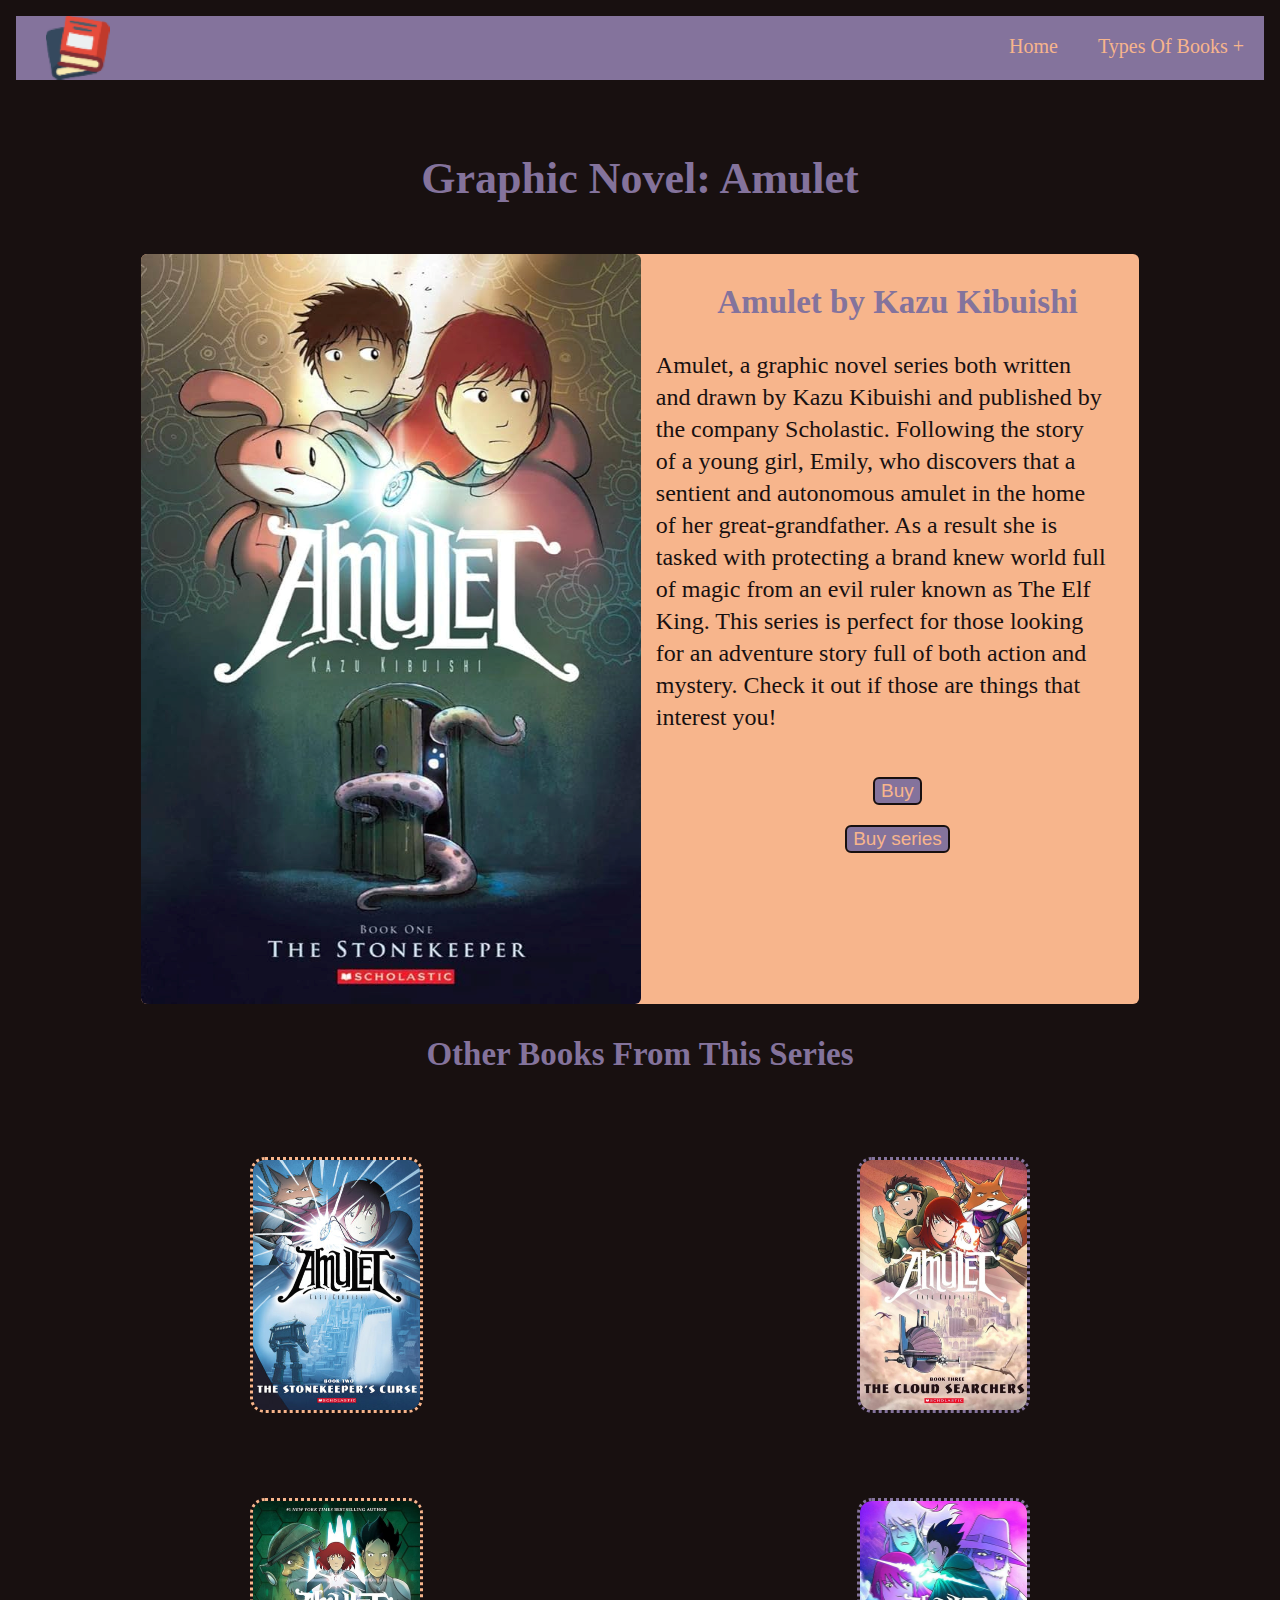
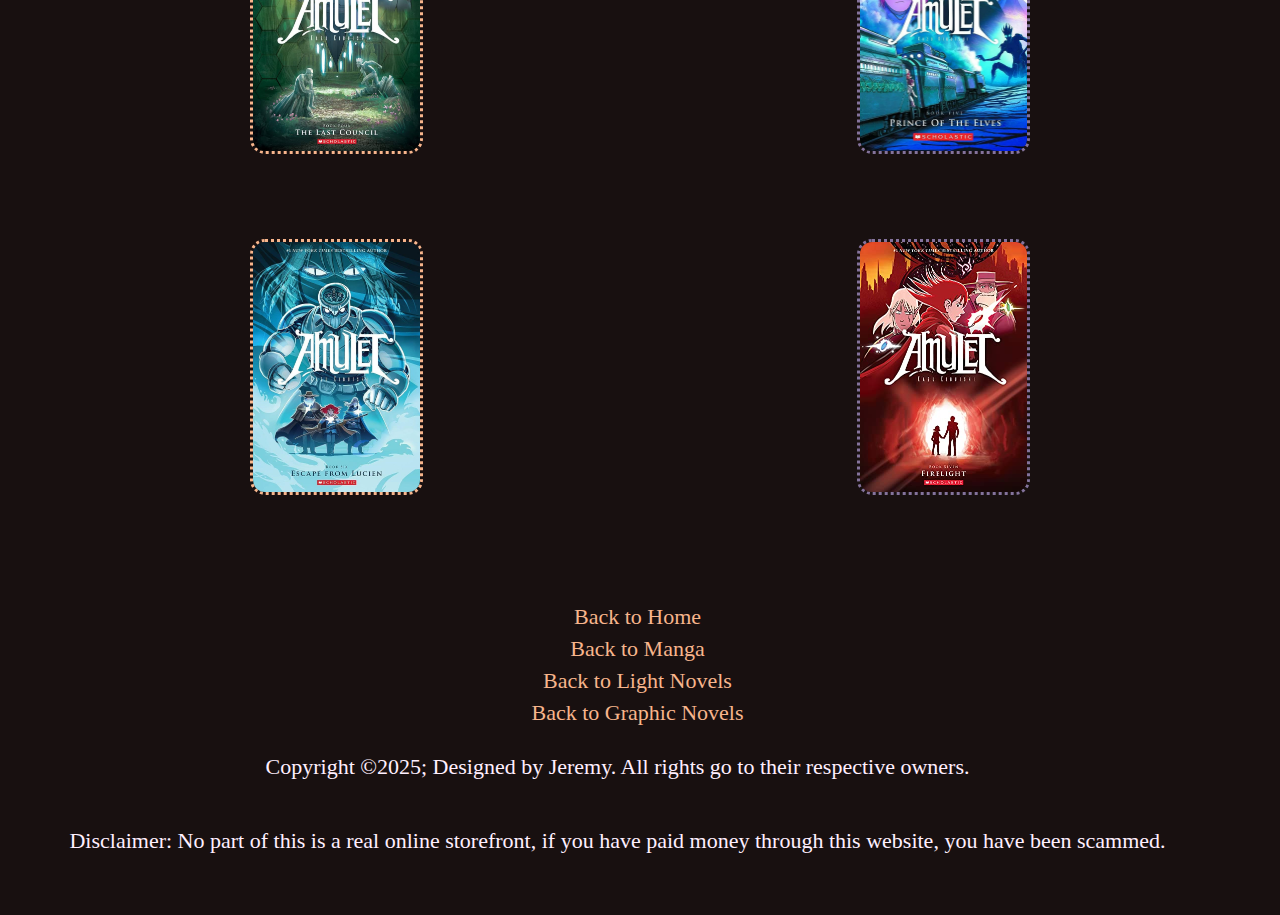
<file: amulet.html>
<!DOCTYPE html>
<html lang="en">

	<head>
	
		<!--
			Author: JW
			Filename: amulet.html
		-->
		<meta charset="utf-8" />
		<title>Amulet</title>
		<link rel="stylesheet" href="styles.css">
		<link rel="icon" type="image/x-icon" href="images/favicon.ico">
	
	</head>
	
	<body>
	
		<nav>
			
			<img id="logo" src="images/books.png" alt="Small logo that is a red book stacked atop a blue book">
			<label for="drop" class="toggle" id="main-toggle"><span class="nav-icon"></span></label>
			<input type="checkbox" id="drop">
				
			<ul class="menu">
				
				<li><a href="index.html">Home</a></li>
					
				<li>
					
					<label for="drop-2" class="toggle">Types Of Books +</label>
					<a href="#" class="books">Types Of Books</a>
					<input type="checkbox" id="drop-2">
						
					<ul>
						
						<li>
							
							<label for="drop-3" class="toggle"><a href="manga.html">Manga +</a></label>
							<a href="manga.html">Manga</a>
							<input type="checkbox" id="drop-3">
							<ul>
								<li><a href="csm.html">Chainsaw Man</a></li>
								<li><a href="ikkoku.html">Maison Ikkoku</a></li>
								<li><a href="kaguya.html">Kaguya-sama</a></li>
							</ul>
							
						</li>
							
						<li>
							
							<label for="drop-3" class="toggle"><a href="light.html">Light Novels +</a></label>
							<a href="light.html">Light Novels</a>
							<input type="checkbox" id="drop-3">
							<ul>
								<li><a href="toradora.html">Toradora!</a></li>
								<li><a href="rezero.html">Re:Zero</a></li>
								<li><a href="shieldhero.html">Shield Hero</a></li>
							</ul>
							
						</li>
							
						<li>
							
							<label for="drop-3" class="toggle"><a href="graphic.html">Graphic Novels +</a></label>
							<a href="graphic.html">Graphic Novels</a>
							<input type="checkbox" id="drop-3">
							<ul>
								<li><a href="scott.html">Scott Pilgrim</a></li>
								<li><a href="amulet.html">Amulet</a></li>
								<li><a href="bone.html">Bone</a></li>
							</ul>
							
						</li>
						
					</ul>
					
				</li>
				
			</ul>
			
		</nav>
			
		<h1>Graphic Novel: Amulet</h1>
			
		<section class="wrapper round">
			
			<div class="text-box">
				
				<a href="https://www.amazon.com/Stonekeeper-Amulet-1-Kazu-Kibuishi-ebook/dp/B00FFF7Q98/ref=sr_1_1?crid=3ETK145ZOLP29&keywords=amulet+book+1&qid=1700922597&s=digital-text&sprefix=amulet+%2Cdigital-text%2C121&sr=1-1" target="_blank"><img class="round" src="images/amulet.png" alt="Cover for the first volume of the graphic novel Amulet."></a>
				<h2>Amulet by Kazu Kibuishi</h2>
				<p>Amulet, a graphic novel series both written and drawn by Kazu Kibuishi and published by the company Scholastic. Following the story of a young girl, Emily, who discovers that a sentient and autonomous amulet in the home of her great-grandfather. As a result she is tasked with protecting a brand knew world full of magic from an evil ruler known as The Elf King. This series is perfect for those looking for an adventure story full of both action and mystery. Check it out if those are things that interest you!</p>
				
				<!-- Buttons here don't do anything because this isn't a real shop lol (your information is NOT safe in my hands haha) -->
				<a href="https://www.amazon.com/Stonekeeper-Amulet-1-Kazu-Kibuishi-ebook/dp/B00FFF7Q98/ref=sr_1_1?crid=3ETK145ZOLP29&keywords=amulet+book+1&qid=1700922597&s=digital-text&sprefix=amulet+%2Cdigital-text%2C121&sr=1-1" target="_blank"><button class="round">Buy</button></a>
				<a href="https://www.amazon.ca/Amulet-1-8-Box-Kazu-Kibuishi/dp/1338328182" target="_blank"><button class="round">Buy series</button></a>
					
			</div>
			
		</section>
			
		<!-- No pages for these books because that would take too much time and is well past the scope of this project. -->
		<h2>Other Books From This Series</h2>
		
		<div class="books-grid">
		
			<a href="https://www.amazon.com/Stonekeepers-Curse-Amulet-2-ebook/dp/B00FFF7QAW/ref=sr_1_1?crid=1D29DQV1H7XG&keywords=amulet+book+2&qid=1700922737&s=comics-manga&sprefix=amulet+book+%2Ccomics-manga%2C95&sr=1-1" target="_blank"><img src="images/amulet2.png" alt="Cover for the second volume of the graphic novel Amulet." class="book"></a>
			<a href="https://www.amazon.com/Cloud-Searchers-Amulet-3-ebook/dp/B00FFF7Q6Q/ref=sr_1_1?crid=NQCPDW4K91GI&keywords=amulet+book+3&qid=1700923086&s=comics-manga&sprefix=amulet+book+%2Ccomics-manga%2C204&sr=1-1" target="_blank"><img src="images/amulet3.png" alt="Cover for the third volume of the graphic novel Amulet." class="book-2"></a>
			<a href="https://www.amazon.com/Last-Council-Amulet-4-ebook/dp/B00FFF7QS4/ref=sr_1_1?crid=1APPV94C8EOPL&keywords=amulet+book+4&qid=1700923141&s=comics-manga&sprefix=amulet+book+4%2Ccomics-manga%2C105&sr=1-1" target="_blank"><img src="images/amulet4.png" alt="Cover for the fourth volume of the graphic novel Amulet." class="book"></a>
			<a href="https://www.amazon.com/Prince-Elves-Amulet-Kazu-Kibuishi-ebook/dp/B00FFF7Q8Y/ref=sr_1_1?crid=1M2YJ7MUN023W&keywords=amulet+book+5&qid=1700923211&s=comics-manga&sprefix=amulet+book+5%2Ccomics-manga%2C102&sr=1-1" target="_blank"><img src="images/amulet5.png" alt="Cover for the fifth volume of the graphic novel Amulet." class="book-2"></a>
			<a href="https://www.amazon.com/Escape-Lucien-Amulet-Kazu-Kibuishi-ebook/dp/B00JD36AVS/ref=sr_1_1?crid=221K455NC65BG&keywords=amulet+book+6&qid=1700923277&s=comics-manga&sprefix=amulet+book+%2Ccomics-manga%2C103&sr=1-1" target="_blank"><img src="images/amulet6.png" alt="Cover for the sixth volume of the graphic novel Amulet." class="book"></a>
			<a href="https://www.amazon.com/Firelight-Amulet-7-Kazu-Kibuishi-ebook/dp/B014RRO2DM/ref=sr_1_1?crid=QC6AYJL994HW&keywords=amulet+book+7&qid=1700923333&s=comics-manga&sprefix=amulet+book+7%2Ccomics-manga%2C100&sr=1-1" target="_blank"><img src="images/amulet7.png" alt="Cover for the seventh volume of the graphic novel Amulet." class="book-2"></a>
			
		</div>
			
		<footer>
		
			<ul>
				<li><a href="index.html">Back to Home</a></li>
				<li><a href="manga.html">Back to Manga</a></li>
				<li><a href="light.html">Back to Light Novels</a></li>
				<li><a href="graphic.html">Back to Graphic Novels</a></li>
			</ul>
			
			<!-- &copy is the copyright symbol character -->
			<p>Copyright &copy;2025; Designed by Jeremy. All rights go to their respective owners.</p>
			<p>Disclaimer: No part of this is a real online storefront, if you have paid money through this website, you have been scammed.</p>
		
		</footer>
	
	</body>

</html>
</file>
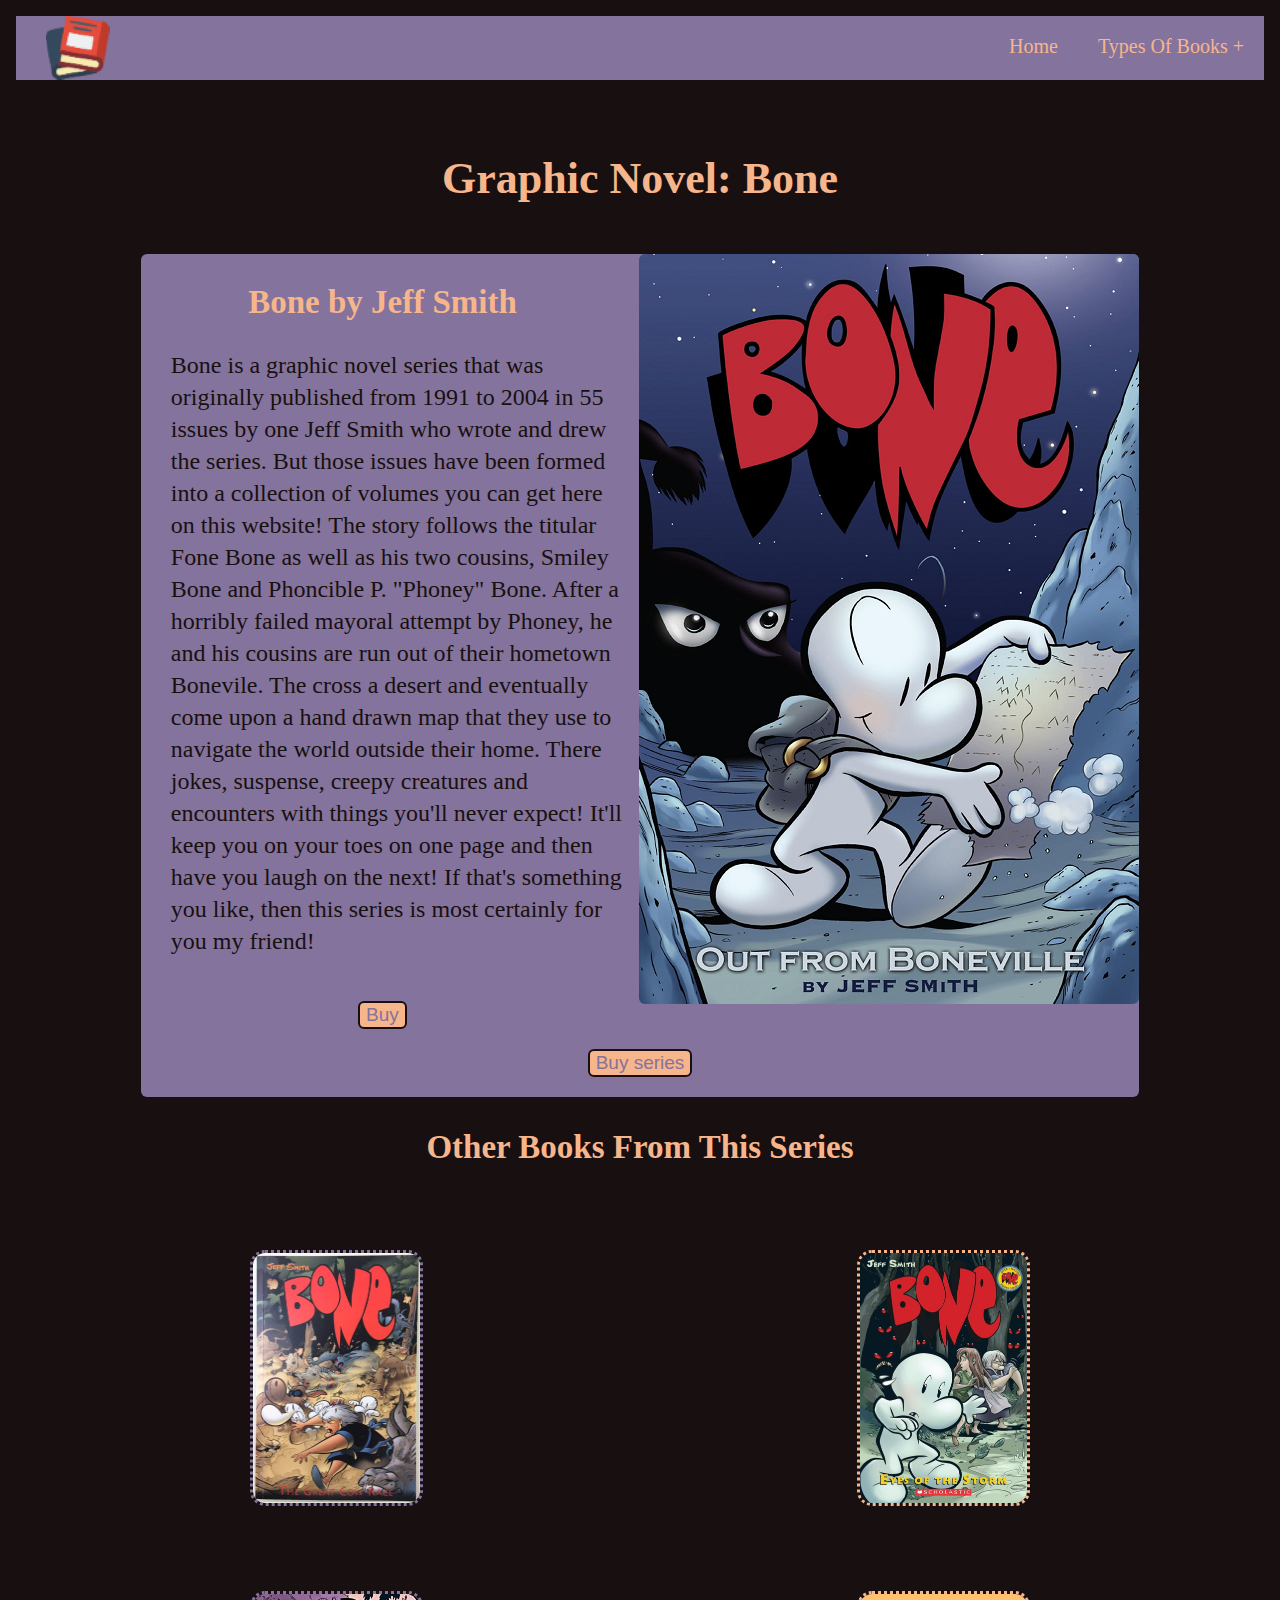
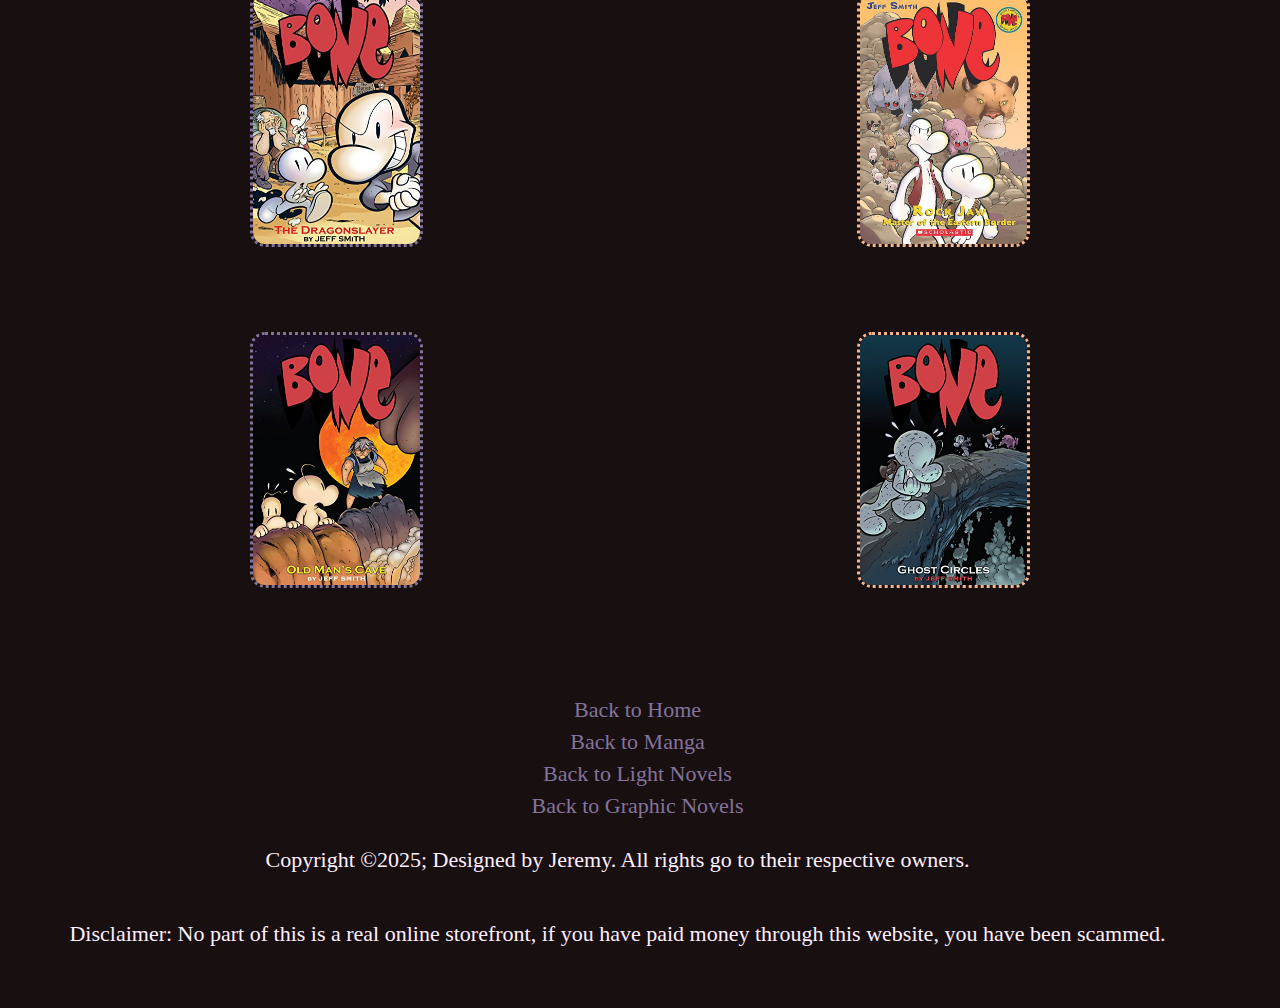
<file: bone.html>
<!DOCTYPE html>
<html lang="en">

	<head>
	
		<!--
			Author: JW
			Filename: bone.html
		-->
		<meta charset="utf-8" />
		<title>Bone</title>
		<link rel="stylesheet" href="styles.css">
		<link rel="icon" type="image/x-icon" href="images/favicon.ico">
	
	</head>
	
	<body>
	
		<nav>
			
			<img id="logo" src="images/books.png" alt="Small logo that is a red book stacked atop a blue book">
			<label for="drop" class="toggle" id="main-toggle"><span class="nav-icon"></span></label>
			<input type="checkbox" id="drop">
				
			<ul class="menu">
				
				<li><a href="index.html">Home</a></li>
					
				<li>
					
					<label for="drop-2" class="toggle">Types Of Books +</label>
					<a href="#" class="books">Types Of Books</a>
					<input type="checkbox" id="drop-2">
						
					<ul>
						
						<li>
							
							<label for="drop-3" class="toggle"><a href="manga.html">Manga +</a></label>
							<a href="manga.html">Manga</a>
							<input type="checkbox" id="drop-3">
							<ul>
								<li><a href="csm.html">Chainsaw Man</a></li>
								<li><a href="ikkoku.html">Maison Ikkoku</a></li>
								<li><a href="kaguya.html">Kaguya-sama</a></li>
							</ul>
							
						</li>
							
						<li>
							
							<label for="drop-3" class="toggle"><a href="light.html">Light Novels +</a></label>
							<a href="light.html">Light Novels</a>
							<input type="checkbox" id="drop-3">
							<ul>
								<li><a href="toradora.html">Toradora!</a></li>
								<li><a href="rezero.html">Re:Zero</a></li>
								<li><a href="shieldhero.html">Shield Hero</a></li>
							</ul>
							
						</li>
							
						<li>
							
							<label for="drop-3" class="toggle"><a href="graphic.html">Graphic Novels +</a></label>
							<a href="graphic.html">Graphic Novels</a>
							<input type="checkbox" id="drop-3">
							<ul>
								<li><a href="scott.html">Scott Pilgrim</a></li>
								<li><a href="amulet.html">Amulet</a></li>
								<li><a href="bone.html">Bone</a></li>
							</ul>
							
						</li>
						
					</ul>
					
				</li>
				
			</ul>
			
		</nav>
			
		<h1 class="h1-alt">Graphic Novel: Bone</h1>
			
		<section class="wrapper-2 round">
			
			<div class="text-box-2">
				
				<a href="https://www.amazon.com/Bone-Vol-1-Out-Boneville-ebook/dp/B01KGXGT14/ref=sr_1_1?crid=1HPH81LR4IE8U&keywords=bone+graphic+novel+book+1&qid=1700923451&s=digital-text&sprefix=bone+graphic+novel+book+1%2Cdigital-text%2C112&sr=1-1" target="_blank"><img class="round" src="images/bone.png" alt="Cover for the first volume of the graphic novel Bone."></a>
				<h2 class="h2-alt">Bone by Jeff Smith</h2>
				<p>Bone is a graphic novel series that was originally published from 1991 to 2004 in 55 issues by one Jeff Smith who wrote and drew the series. But those issues have been formed into a collection of volumes you can get here on this website! The story follows the titular Fone Bone as well as his two cousins, Smiley Bone and Phoncible P. "Phoney" Bone. After a horribly failed mayoral attempt by Phoney, he and his cousins are run out of their hometown Bonevile. The cross a desert and eventually come upon a hand drawn map that they use to navigate the world outside their home. There jokes, suspense, creepy creatures and encounters with things you'll never expect! It'll keep you on your toes on one page and then have you laugh on the next! If that's something you like, then this series is most certainly for you my friend!</p>
				<a href="https://www.amazon.com/Bone-Vol-1-Out-Boneville-ebook/dp/B01KGXGT14/ref=sr_1_1?crid=1HPH81LR4IE8U&keywords=bone+graphic+novel+book+1&qid=1700923451&s=digital-text&sprefix=bone+graphic+novel+book+1%2Cdigital-text%2C112&sr=1-1" target="_blank"><button class="round">Buy</button></a>
				<a href="https://www.amazon.ca/Bone-Collection-Books-Prequel-Rose/dp/0545515165" target="_blank"><button class="round">Buy series</button></a>
					
			</div>
			
		</section>
			
		<!-- No pages for these books because that would take too much time and is well past the scope of this project. -->
		<h2 class="h2-alt">Other Books From This Series</h2>
			
		<div class="books-grid">
		
			<a href="https://www.amazon.com/Bone-Vol-Great-Cow-Race-ebook/dp/B01KGXGT5U/ref=sr_1_1?crid=1S7L4I8DH9112&keywords=bone+graphic+novel+book+2&qid=1700923502&s=comics-manga&sprefix=bone+graphic+novel+book+2%2Ccomics-manga%2C110&sr=1-1" target="_blank"><img src="images/bone2.png" alt="Cover for the second volume of the graphic novel Bone." class="book-2"></a>
			<a href="https://www.amazon.com/Bone-Vol-3-Eyes-Storm-ebook/dp/B01KGXGYIC/ref=sr_1_1?crid=3PY7H0OPJFCFS&keywords=bone+graphic+novel+book+3&qid=1700923558&s=comics-manga&sprefix=bone+graphic+novel+book+3%2Ccomics-manga%2C106&sr=1-1" target="_blank"><img src="images/bone3.png" alt="Cover for the third volume of the graphic novel Bone." class="book"></a>
			<a href="https://www.amazon.com/Bone-Vol-Dragonslayer-Jeff-Smith-ebook/dp/B01KGXGYK0/ref=sr_1_1?crid=1R3WDLXH5CRS7&keywords=bone+graphic+novel+book+4&qid=1700923645&s=comics-manga&sprefix=bone+graphic+novel+book+4%2Ccomics-manga%2C90&sr=1-1" target="_blank"><img src="images/bone4.png" alt="Cover for the fourth volume of the graphic novel Bone." class="book-2"></a>
			<a href="https://www.amazon.com/Bone-Vol-Master-Eastern-Border-ebook/dp/B01KGXGYVE/ref=sr_1_1?crid=36BO8WR6A6OHX&keywords=bone+graphic+novel+book+5&qid=1700923808&s=comics-manga&sprefix=bone+graphic+novel+book+5%2Ccomics-manga%2C102&sr=1-1" target="_blank"><img src="images/bone5.png" alt="Cover for the fifth volume of the graphic novel Bone." class="book"></a>
			<a href="https://www.amazon.com/Bone-Vol-Old-Mans-Cave-ebook/dp/B01KGXGYXW/ref=sr_1_1?crid=1OE07TS1NFTQV&keywords=bone+graphic+novel+book+6&qid=1700923848&s=comics-manga&sprefix=bone+graphic+novel+book+6%2Ccomics-manga%2C96&sr=1-1" target="_blank"><img src="images/bone6.png" alt="Cover for the sixth volume of the graphic novel Bone." class="book-2"></a>
			<a href="https://www.amazon.com/Bone-Vol-7-Ghost-Circles-ebook/dp/B01KGXGZCM/ref=sr_1_1?crid=3OS6VVQHIY6QE&keywords=bone+graphic+novel+book+7&qid=1700923915&s=comics-manga&sprefix=bone+graphic+novel+book+7%2Ccomics-manga%2C102&sr=1-1" target="_blank"><img src="images/bone7.png" alt="Cover for the seventh volume of the graphic novel Bone." class="book"></a>
			
		</div>
			
		<footer>
		
			<ul>
				<li><a class="footer-a-2" href="index.html">Back to Home</a></li>
				<li><a class="footer-a-2" href="manga.html">Back to Manga</a></li>
				<li><a class="footer-a-2" href="light.html">Back to Light Novels</a></li>
				<li><a class="footer-a-2" href="graphic.html">Back to Graphic Novels</a></li>
			</ul>
			
			<!-- &copy is the copyright symbol character -->
			<p>Copyright &copy;2025; Designed by Jeremy. All rights go to their respective owners.</p>
			<p>Disclaimer: No part of this is a real online storefront, if you have paid money through this website, you have been scammed.</p>
		
		</footer>
	
	</body>

</html>
</file>
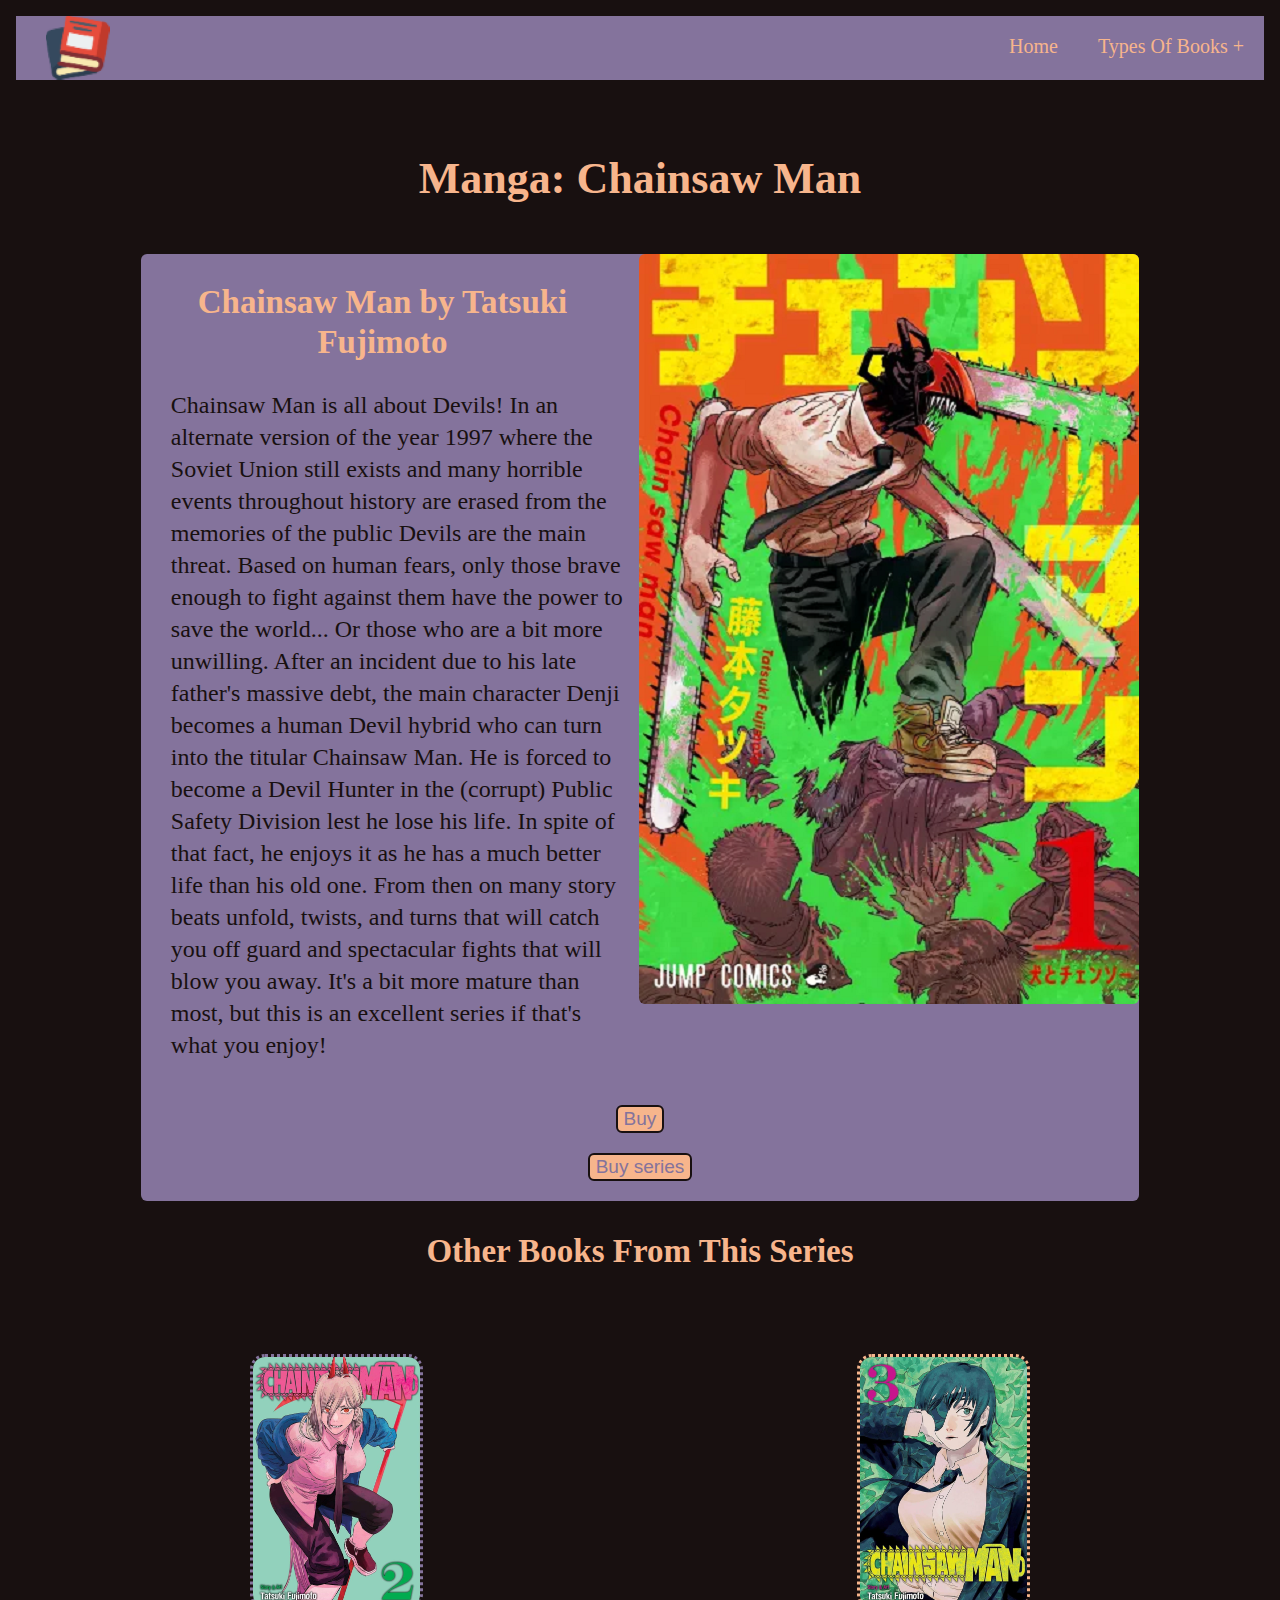
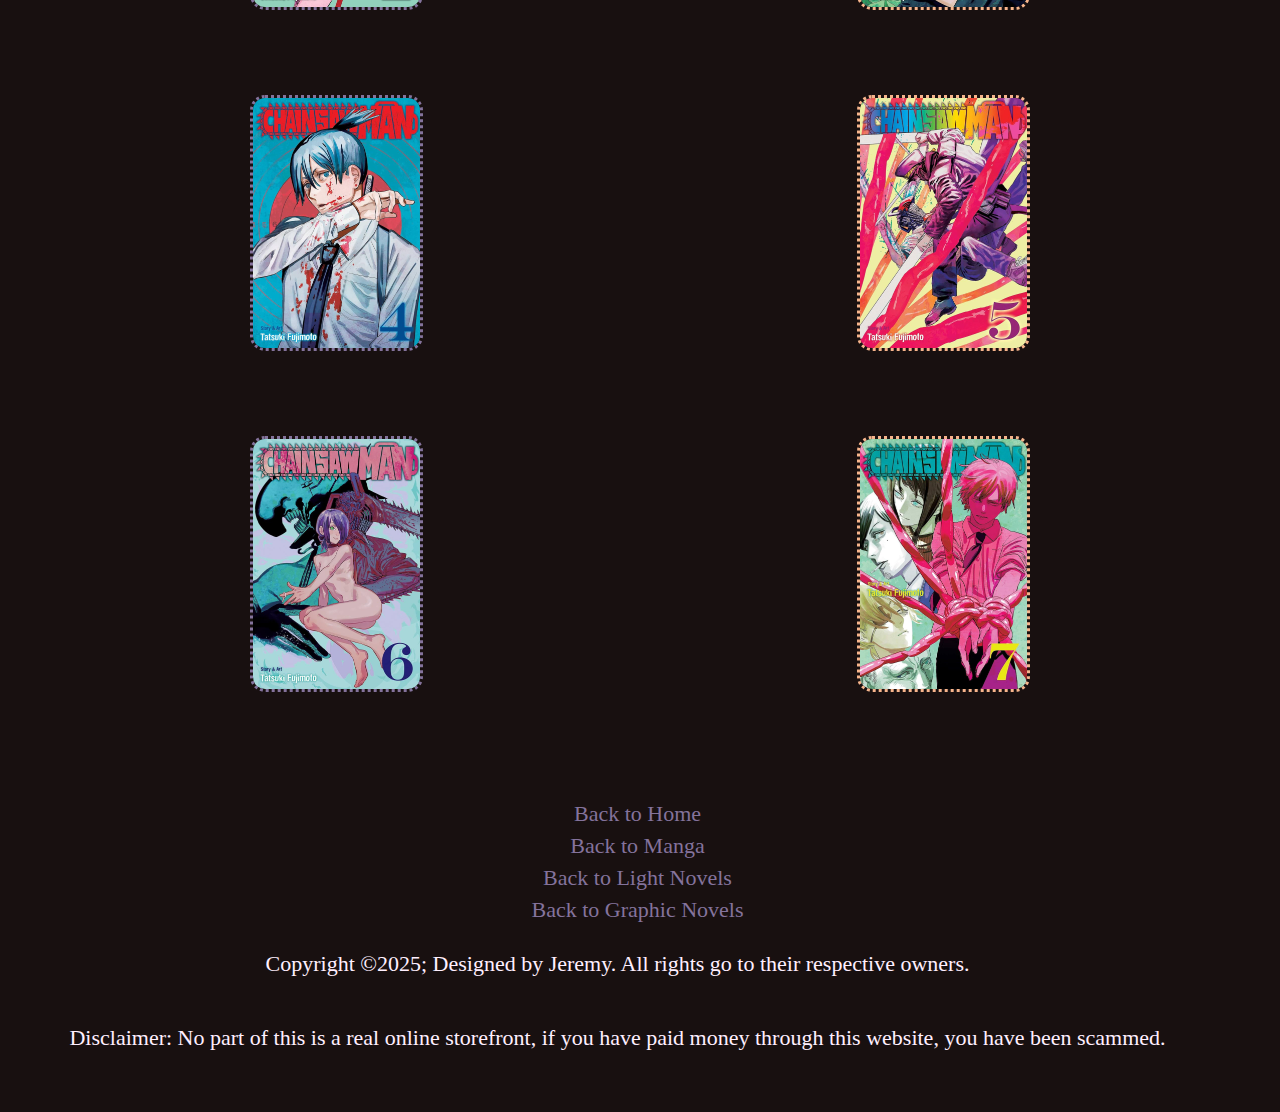
<file: csm.html>
<!DOCTYPE html>
<html lang="en">

	<head>
	
		<!--
			Author: JW
			Filename: csm.html
		-->
		<meta charset="utf-8" />
		<title>Chainsaw Man</title>
		<link rel="stylesheet" href="styles.css">
		<link rel="icon" type="image/x-icon" href="images/favicon.ico">
	
	</head>
	
	<body>
	
		<nav>
			
			<img id="logo" src="images/books.png" alt="Small logo that is a red book stacked atop a blue book">
			<label for="drop" class="toggle" id="main-toggle"><span class="nav-icon"></span></label>
			<input type="checkbox" id="drop">
				
			<ul class="menu">
				
				<li><a href="index.html">Home</a></li>
					
				<li>
					
					<label for="drop-2" class="toggle">Types Of Books +</label>
					<a href="#" class="books">Types Of Books</a>
					<input type="checkbox" id="drop-2">
						
					<ul>
						
						<li>
							
							<label for="drop-3" class="toggle"><a href="manga.html">Manga +</a></label>
							<a href="manga.html">Manga</a>
							<input type="checkbox" id="drop-3">
							<ul>
								<li><a href="csm.html">Chainsaw Man</a></li>
								<li><a href="ikkoku.html">Maison Ikkoku</a></li>
								<li><a href="kaguya.html">Kaguya-sama</a></li>
							</ul>
							
						</li>
							
						<li>
							
							<label for="drop-3" class="toggle"><a href="light.html">Light Novels +</a></label>
							<a href="light.html">Light Novels</a>
							<input type="checkbox" id="drop-3">
							<ul>
								<li><a href="toradora.html">Toradora!</a></li>
								<li><a href="rezero.html">Re:Zero</a></li>
								<li><a href="shieldhero.html">Shield Hero</a></li>
							</ul>
							
						</li>
							
						<li>
							
							<label for="drop-3" class="toggle"><a href="graphic.html">Graphic Novels +</a></label>
							<a href="graphic.html">Graphic Novels</a>
							<input type="checkbox" id="drop-3">
							<ul>
								<li><a href="scott.html">Scott Pilgrim</a></li>
								<li><a href="amulet.html">Amulet</a></li>
								<li><a href="bone.html">Bone</a></li>
							</ul>
							
						</li>
						
					</ul>
					
				</li>
				
			</ul>
			
		</nav>
			
		<h1 class="h1-alt">Manga: Chainsaw Man</h1>
			
		<section class="wrapper-2 round">
			
			<div class="text-box-2">
				
				<a href="https://www.amazon.com/Chainsaw-Man-Vol-Dog-ebook/dp/B08JTYRXZB/ref=sr_1_1?crid=3P1163K6WL5VS&keywords=chainsaw+man+volume+1&qid=1700923991&s=comics-manga&sprefix=chainsaw+man+volume+1%2Ccomics-manga%2C102&sr=1-1" target="_blank"><img class="round" src="images/csm.png" alt="Cover for the first volume of the manga series Chainsaw Man."></a>
				<h2 class="h2-alt">Chainsaw Man by Tatsuki Fujimoto</h2>
				<p>Chainsaw Man is all about Devils! In an alternate version of the year 1997 where the Soviet Union still exists and many horrible events throughout history are erased from the memories of the public Devils are the main threat. Based on human fears, only those brave enough to fight against them have the power to save the world... Or those who are a bit more unwilling. After an incident due to his late father's massive debt, the main character Denji becomes a human Devil hybrid who can turn into the titular Chainsaw Man. He is forced to become a Devil Hunter in the (corrupt) Public Safety Division lest he lose his life. In spite of that fact, he enjoys it as he has a much better life than his old one. From then on many story beats unfold, twists, and turns that will catch you off guard and spectacular fights that will blow you away. It's a bit more mature than most, but this is an excellent series if that's what you enjoy!</p>
				<a href="https://www.amazon.com/Chainsaw-Man-Vol-Dog-ebook/dp/B08JTYRXZB/ref=sr_1_1?crid=3P1163K6WL5VS&keywords=chainsaw+man+volume+1&qid=1700923991&s=comics-manga&sprefix=chainsaw+man+volume+1%2Ccomics-manga%2C102&sr=1-1" target="_blank"><button class="round">Buy</button></a>
				<a href="https://www.amazon.ca/Chainsaw-Man-Box-Set-volumes/dp/1974741427" target="_blank"><button class="round">Buy series</button></a>
					
			</div>
			
		</section>
			
		<!-- No pages for these books because that would take too much time and is well past the scope of this project. -->
		<h2 class="h2-alt">Other Books From This Series</h2>
			
		<div class="books-grid">
		
			<a href="https://www.amazon.com/Chainsaw-Man-Vol-CHAINSAW-vs-ebook/dp/B08NSVPWLS/ref=sr_1_1?crid=151SEAV4G2S6M&keywords=chainsaw+man+volume+2&qid=1700924522&s=comics-manga&sprefix=chainsaw+man+volume+2%2Ccomics-manga%2C110&sr=1-1" target="_blank"><img src="images/csm2.png" alt="Cover for the second volume of the manga series Chainsaw Man." class="book-2"></a>
			<a href="https://www.amazon.com/Chainsaw-Man-Vol-Kill-Denji-ebook/dp/B08TGFZQVJ/ref=sr_1_1?crid=D24KVRR0D184&keywords=chainsaw+man+volume+3&qid=1700924565&s=comics-manga&sprefix=chainsaw+man+volume+3%2Ccomics-manga%2C112&sr=1-1" target="_blank"><img src="images/csm3.png" alt="Cover for the third volume of the manga series Chainsaw Man." class="book"></a>
			<a href="https://www.amazon.com/Chainsaw-Man-Vol-Gun-Mightier-ebook/dp/B08ZYGSL84/ref=sr_1_1?crid=1LL3V2DJB6RUL&keywords=chainsaw+man+volume+4&qid=1700924611&s=comics-manga&sprefix=chainsaw+man+volume+%2Ccomics-manga%2C109&sr=1-1" target="_blank"><img src="images/csm4.png" alt="Cover for the fourth volume of the manga series Chainsaw Man." class="book-2"></a>
			<a href="https://www.amazon.com/Chainsaw-Man-Vol-5-Minor-ebook/dp/B0956BKHWM/ref=sr_1_1?crid=13DPPERHD7UWD&keywords=chainsaw+man+volume+5&qid=1700924647&s=comics-manga&sprefix=chainsaw+man+volume+%2Ccomics-manga%2C111&sr=1-1" target="_blank"><img src="images/csm5.png" alt="Cover for the fifth volume of the manga series Chainsaw Man." class="book"></a>
			<a href="https://www.amazon.com/Chainsaw-Man-Vol-Boom-ebook/dp/B099WFX4WJ/ref=sr_1_1?crid=2XZDLYDGFPQGA&keywords=chainsaw+man+volume+6&qid=1700924704&s=comics-manga&sprefix=chainsaw+man+volume+%2Ccomics-manga%2C97&sr=1-1" target="_blank"><img src="images/csm6.png" alt="Cover for the sixth volume of the manga series Chainsaw Man." class="book-2"></a>
			<a href="https://www.amazon.com/Chainsaw-Man-Vol-7-Dream-ebook/dp/B09GV1JTQF/ref=sr_1_1?crid=H04RVVF37CND&keywords=chainsaw+man+volume+7&qid=1700924751&s=comics-manga&sprefix=chainsaw+man+volume+7%2Ccomics-manga%2C117&sr=1-1" target="_blank"><img src="images/csm7.png" alt="Cover for the seventh volume of the manga series Chainsaw Man." class="book"></a>
			
		</div>
			
		<footer>
		
			<ul>
				<li><a class="footer-a-2" href="index.html">Back to Home</a></li>
				<li><a class="footer-a-2" href="manga.html">Back to Manga</a></li>
				<li><a class="footer-a-2" href="light.html">Back to Light Novels</a></li>
				<li><a class="footer-a-2" href="graphic.html">Back to Graphic Novels</a></li>
			</ul>
			
			<!-- &copy is the copyright symbol character -->
			<p>Copyright &copy;2025; Designed by Jeremy. All rights go to their respective owners.</p>
			<p>Disclaimer: No part of this is a real online storefront, if you have paid money through this website, you have been scammed.</p>
		
		</footer>
	
	</body>

</html>
</file>
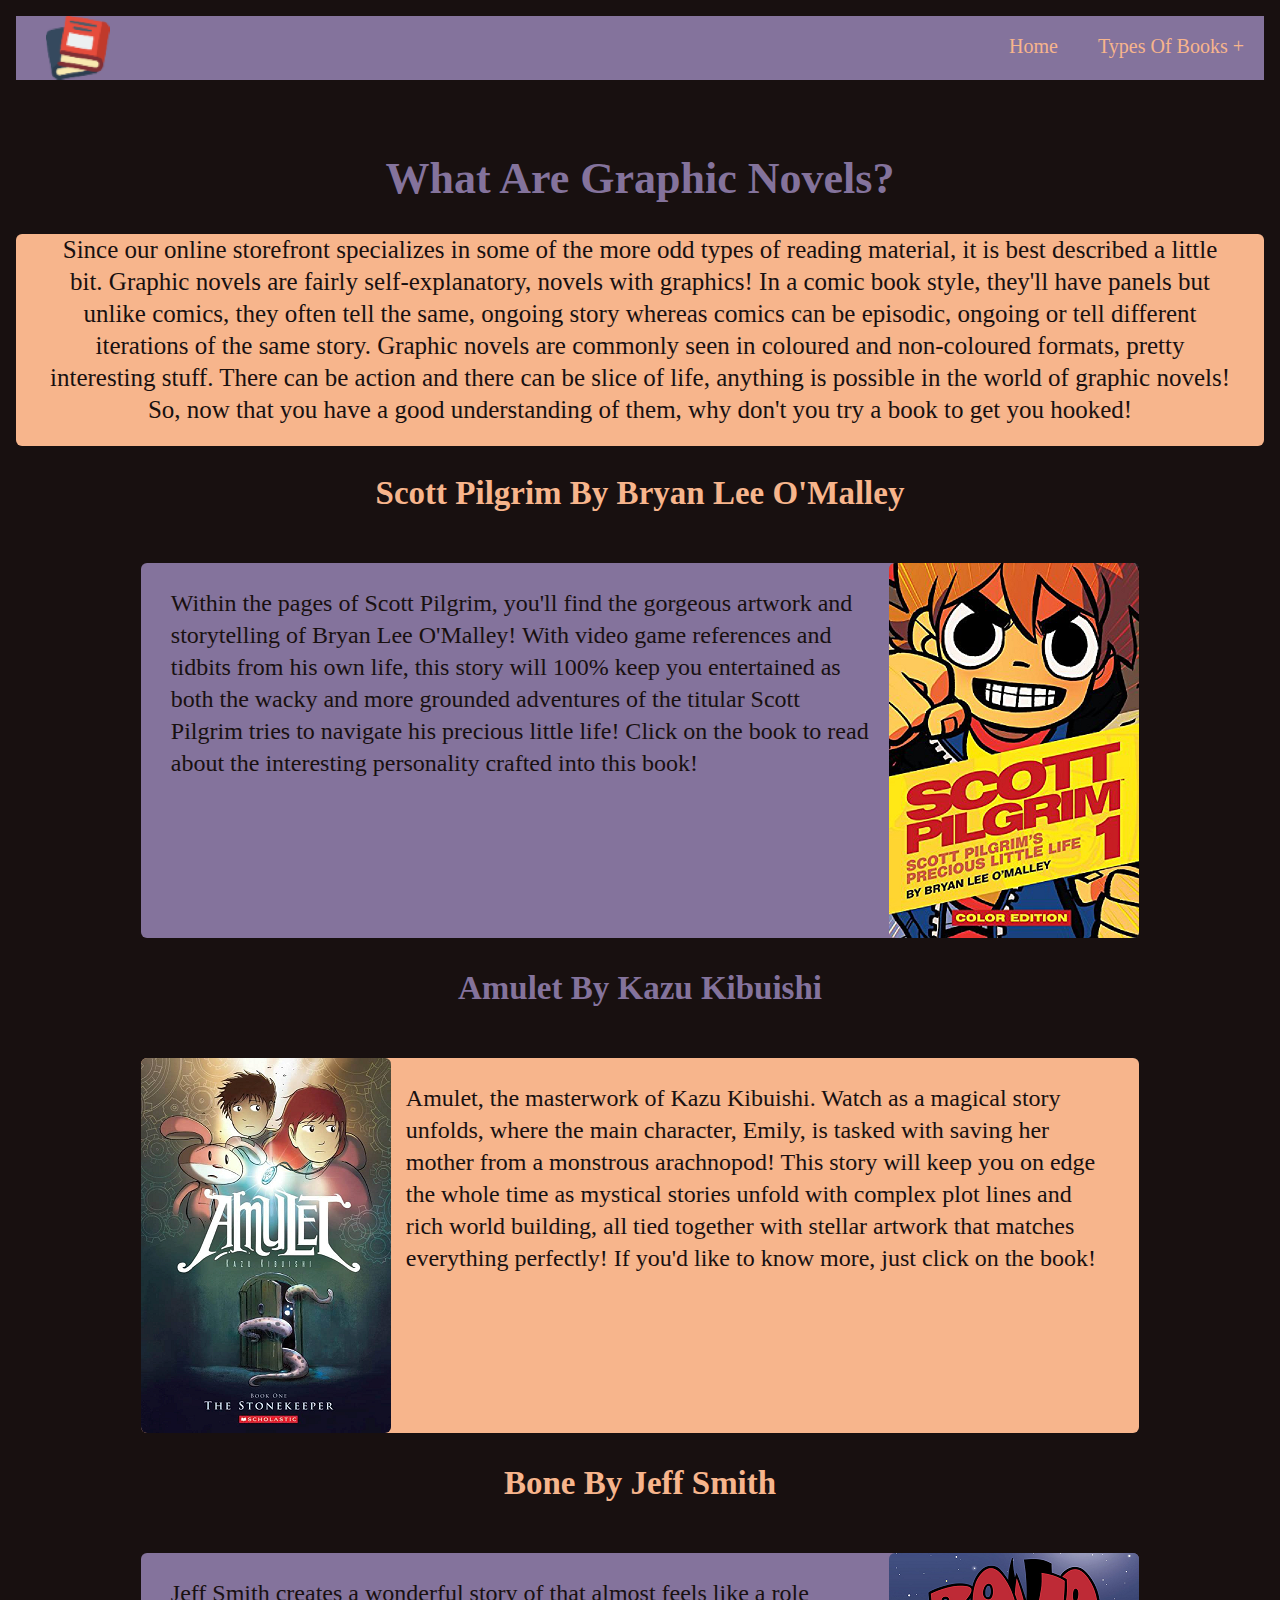
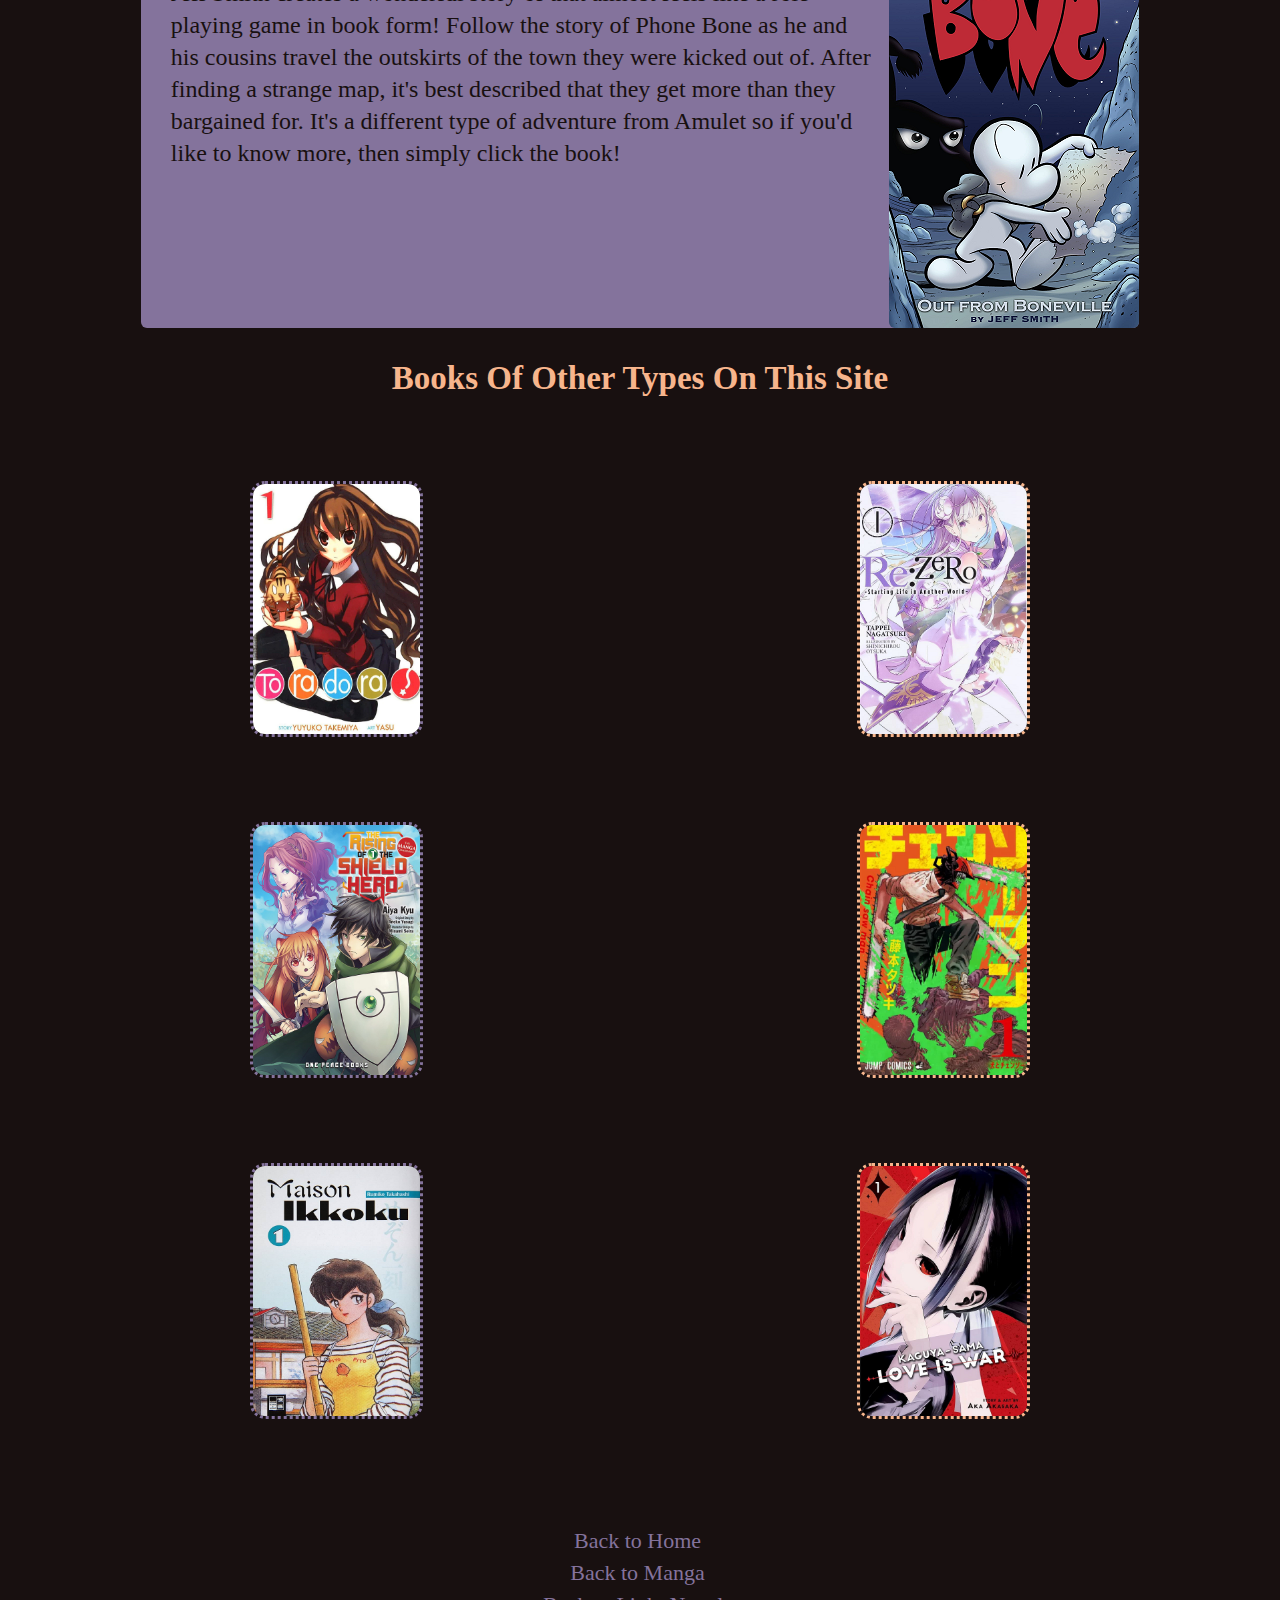
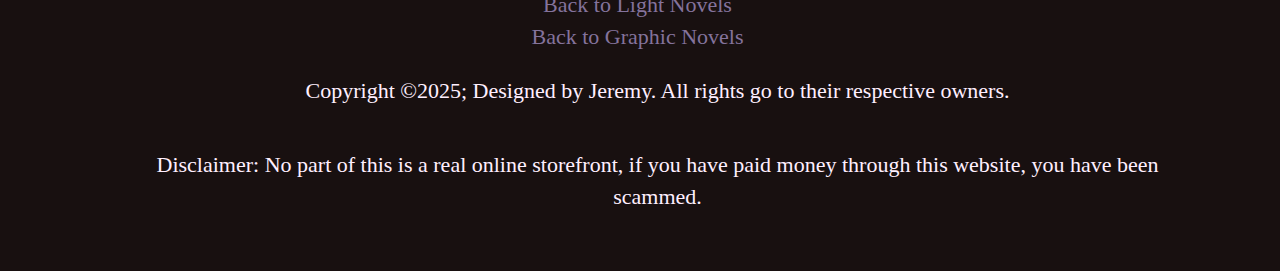
<file: graphic.html>
<!DOCTYPE html>
<html lang="en">

	<head>
	
		<!--
			Author: JW
			Filename: graphic.html
		-->
		<meta charset="utf-8" />
		<title>Graphic Novels</title>
		<link rel="stylesheet" href="styles.css">
		<link rel="icon" type="image/x-icon" href="images/favicon.ico">
	
	</head>
	
	<body>
	
		<nav>
			
			<img id="logo" src="images/books.png" alt="Small logo that is a red book stacked atop a blue book">
				
			<label for="drop" class="toggle" id="main-toggle"><span class="nav-icon"></span></label>
			<input type="checkbox" id="drop">
				
			<ul class="menu">
				
				<li><a href="index.html">Home</a></li>
					
				<li>
					
					<label for="drop-2" class="toggle">Types Of Books +</label>
					<a href="#" class="books">Types Of Books</a>
					<input type="checkbox" id="drop-2">
						
					<ul>
						
						<li>
							
							<label for="drop-3" class="toggle"><a href="manga.html">Manga +</a></label>
							<a href="manga.html">Manga</a>
							<input type="checkbox" id="drop-3">
							<ul>
								<li><a href="csm.html">Chainsaw Man</a></li>
								<li><a href="ikkoku.html">Maison Ikkoku</a></li>
								<li><a href="kaguya.html">Kaguya-sama</a></li>
							</ul>
							
						</li>
							
						<li>
							
							<label for="drop-3" class="toggle"><a href="light.html">Light Novels +</a></label>
							<a href="light.html">Light Novels</a>
							<input type="checkbox" id="drop-3">
							<ul>
								<li><a href="toradora.html">Toradora!</a></li>
								<li><a href="rezero.html">Re:Zero</a></li>
								<li><a href="shieldhero.html">Shield Hero</a></li>
							</ul>
							
						</li>
							
						<li>
							
							<label for="drop-3" class="toggle"><a href="graphic.html">Graphic Novels +</a></label>
							<a href="graphic.html">Graphic Novels</a>
							<input type="checkbox" id="drop-3">
							<ul>
								<li><a href="scott.html">Scott Pilgrim</a></li>
								<li><a href="amulet.html">Amulet</a></li>
								<li><a href="bone.html">Bone</a></li>
							</ul>
							
						</li>
						
					</ul>
					
				</li>
				
			</ul>
			
		</nav>
			
		<h1>What Are Graphic Novels?</h1>
			
		<p class="round orange-p">Since our online storefront specializes in some of the more odd types of reading material, it is best described a little bit. Graphic novels are fairly self-explanatory, novels with graphics! In a comic book style, they'll have panels but unlike comics, they often tell the same, ongoing story whereas comics can be episodic, ongoing or tell different iterations of the same story. Graphic novels are commonly seen in coloured and non-coloured formats, pretty interesting stuff. There can be action and there can be slice of life, anything is possible in the world of graphic novels! So, now that you have a good understanding of them, why don't you try a book to get you hooked!</p>
			
		<h2 class="h2-alt">Scott Pilgrim By Bryan Lee O'Malley</h1>
		<section class="wrapper-2 round">
			
			<div class="text-box-2">
				
				<a href="scott.html"><img class="round" src="images/scottsmall.png" alt="Cover for the first volume of the graphic novel Scott Pilgrim."></a>
				<p>Within the pages of Scott Pilgrim, you'll find the gorgeous artwork and storytelling of Bryan Lee O'Malley! With video game references and tidbits from his own life, this story will 100% keep you entertained as both the wacky and more grounded adventures of the titular Scott Pilgrim tries to navigate his precious little life! Click on the book to read about the interesting personality crafted into this book!</p>
					
			</div>
			
		</section>
		
		<h2>Amulet By Kazu Kibuishi</h2>
		<section class="wrapper round">
			
			<div class="text-box">
				
				<a href="amulet.html"><img class="round" src="images/amuletsmall.png" alt="Cover for the first volume of the graphic novel Amulet."></a>
				<p>Amulet, the masterwork of Kazu Kibuishi. Watch as a magical story unfolds, where the main character, Emily, is tasked with saving her mother from a monstrous arachnopod! This story will keep you on edge the whole time as mystical stories unfold with complex plot lines and rich world building, all tied together with stellar artwork that matches everything perfectly! If you'd like to know more, just click on the book!</p>
					
			</div>
			
		</section>
		
		<h2 class="h2-alt">Bone By Jeff Smith</h2>
		<section class="wrapper-2 round">
			
			<div class="text-box-2">
				
				<a href="bone.html"><img class="round" src="images/bonesmall.png" alt="Cover for the first volume of the graphic novel Bone."></a>
				<p>Jeff Smith creates a wonderful story of that almost feels like a role playing game in book form! Follow the story of Phone Bone as he and his cousins travel the outskirts of the town they were kicked out of. After finding a strange map, it's best described that they get more than they bargained for. It's a different type of adventure from Amulet so if you'd like to know more, then simply click the book!</p>
					
			</div>
			
		</section>
		
		<h2 class="h2-alt">Books Of Other Types On This Site</h2>
			
		<div class="books-grid">
		
			<a href="toradora.html"><img src="images/toradora.png" alt="Cover for the first volume of the light novel Toradora!." class="book-2"></a>
			<a href="rezero.html"><img src="images/rezero.png" alt="Cover for the first volume of the light novel Re:Zero." class="book"></a>
			<a href="shieldhero.html"><img src="images/shield.png" alt="Cover for the first volume of the light novel Shield Hero." class="book-2"></a>
			<a href="csm.html"><img src="images/csm.png" alt="Cover for the first volume of the manga series Chainsaw Man." class="book"></a>
			<a href="ikkoku.html"><img src="images/ikkoku.png" alt="Cover for the first volume of the manga series Maison Ikkoku." class="book-2"></a>
			<a href="kaguya.html"><img src="images/kaguya.png" alt="Cover for the first volume of the manga series Kaguya-sama." class="book"></a>
			
		</div>
			
		<footer>
		
			<ul>
				<li><a class="footer-a-2" href="index.html">Back to Home</a></li>
				<li><a class="footer-a-2" href="manga.html">Back to Manga</a></li>
				<li><a class="footer-a-2" href="light.html">Back to Light Novels</a></li>
				<li><a class="footer-a-2" href="graphic.html">Back to Graphic Novels</a></li>
			<ul>
			
			<!-- &copy is the copyright symbol character -->
			<p>Copyright &copy;2025; Designed by Jeremy. All rights go to their respective owners.</p>
			<p>Disclaimer: No part of this is a real online storefront, if you have paid money through this website, you have been scammed.</p>
		
		</footer>
	
	</body>

</html>
</file>
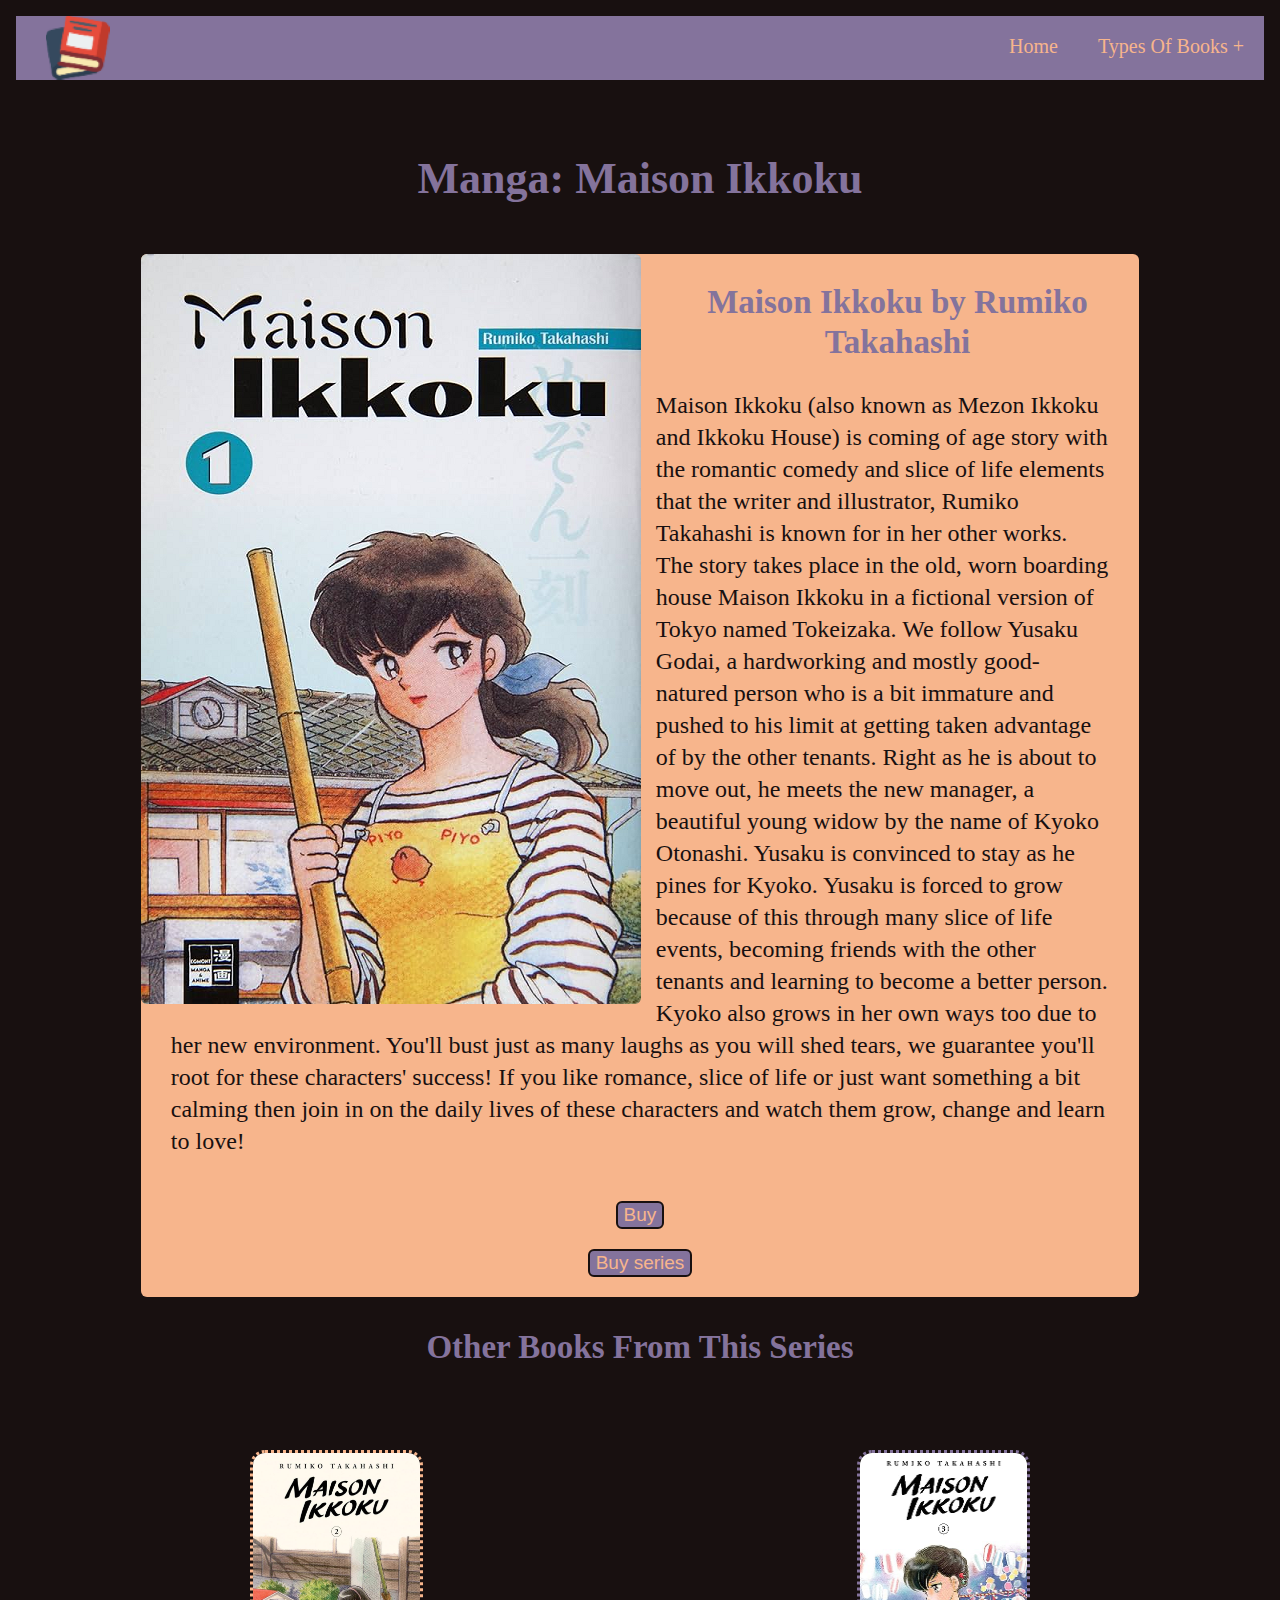
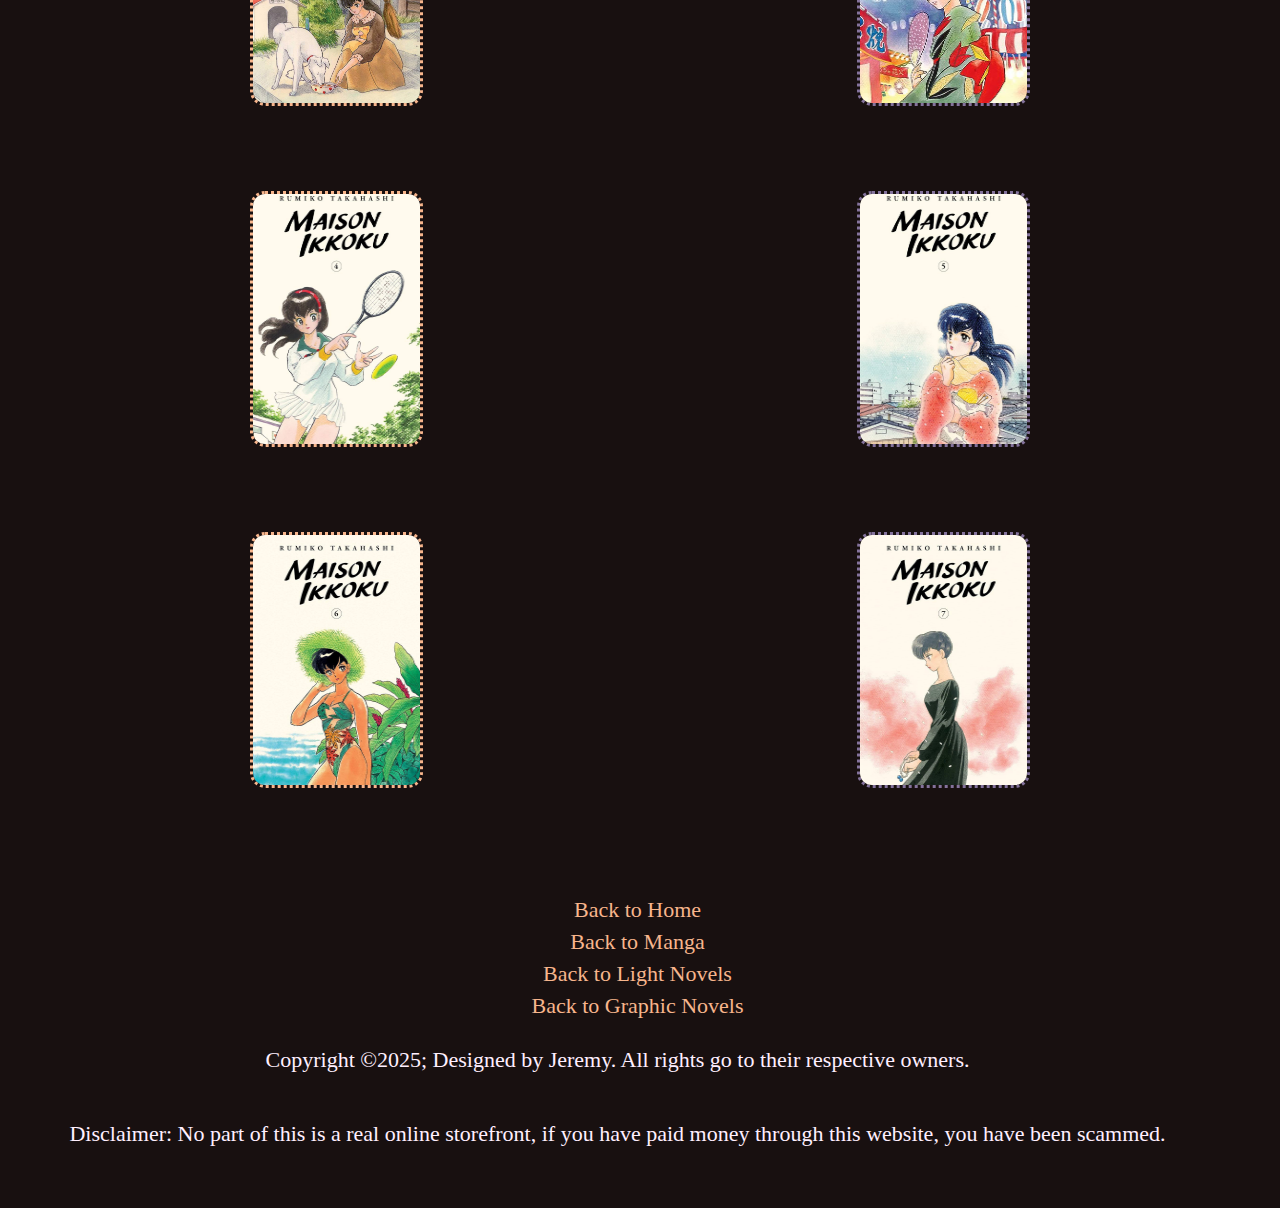
<file: ikkoku.html>
<!DOCTYPE html>
<html lang="en">

	<head>
	
		<!--
			Author: JW
			Filename: ikkoku.html
		-->
		<meta charset="utf-8" />
		<title>Maison Ikkoku</title>
		<link rel="stylesheet" href="styles.css">
		<link rel="icon" type="image/x-icon" href="images/favicon.ico">
	
	</head>
	
	<body>
	
		<nav>
			
			<img id="logo" src="images/books.png" alt="Small logo that is a red book stacked atop a blue book">
			<label for="drop" class="toggle" id="main-toggle"><span class="nav-icon"></span></label>
			<input type="checkbox" id="drop">
				
			<ul class="menu">
				
				<li><a href="index.html">Home</a></li>
					
				<li>
					
					<label for="drop-2" class="toggle">Types Of Books +</label>
					<a href="#" class="books">Types Of Books</a>
					<input type="checkbox" id="drop-2">
						
					<ul>
						
						<li>
							
							<label for="drop-3" class="toggle"><a href="manga.html">Manga +</a></label>
							<a href="manga.html">Manga</a>
							<input type="checkbox" id="drop-3">
							<ul>
								<li><a href="csm.html">Chainsaw Man</a></li>
								<li><a href="ikkoku.html">Maison Ikkoku</a></li>
								<li><a href="kaguya.html">Kaguya-sama</a></li>
							</ul>
							
						</li>
							
						<li>
							
							<label for="drop-3" class="toggle"><a href="light.html">Light Novels +</a></label>
							<a href="light.html">Light Novels</a>
							<input type="checkbox" id="drop-3">
							<ul>
								<li><a href="toradora.html">Toradora!</a></li>
								<li><a href="rezero.html">Re:Zero</a></li>
								<li><a href="shieldhero.html">Shield Hero</a></li>
							</ul>
							
						</li>
							
						<li>
							
							<label for="drop-3" class="toggle"><a href="graphic.html">Graphic Novels +</a></label>
							<a href="graphic.html">Graphic Novels</a>
							<input type="checkbox" id="drop-3">
							<ul>
								<li><a href="scott.html">Scott Pilgrim</a></li>
								<li><a href="amulet.html">Amulet</a></li>
								<li><a href="bone.html">Bone</a></li>
							</ul>
							
						</li>
						
					</ul>
					
				</li>
				
			</ul>
			
		</nav>
			
		<h1>Manga: Maison Ikkoku</h1>
			
		<section class="wrapper round">
			
			<div class="text-box">
				
				<a href="https://www.amazon.com/Maison-Ikkoku-Collectors-Vol-1-ebook/dp/B08GW1J4PH/ref=sr_1_1?crid=247KMO67F15FG&keywords=maison+ikkoku+volume+1&qid=1700924851&s=comics-manga&sprefix=maison+ikkoku+volume+1%2Ccomics-manga%2C106&sr=1-1" target="_blank"><img class="round" src="images/ikkoku.png" alt="Cover for the first volume of the manga series Maison Ikkoku."></a>
				<h2>Maison Ikkoku by Rumiko Takahashi</h2>
				<p>Maison Ikkoku (also known as Mezon Ikkoku and Ikkoku House) is coming of age story with the romantic comedy and slice of life elements that the writer and illustrator, Rumiko Takahashi is known for in her other works. The story takes place in the old, worn boarding house Maison Ikkoku in a fictional version of Tokyo named Tokeizaka. We follow Yusaku Godai, a hardworking and mostly good-natured person who is a bit immature and pushed to his limit at getting taken advantage of by the other tenants. Right as he is about to move out, he meets the new manager, a beautiful young widow by the name of Kyoko Otonashi. Yusaku is convinced to stay as he pines for Kyoko. Yusaku is forced to grow because of this through many slice of life events, becoming friends with the other tenants and learning to become a better person. Kyoko also grows in her own ways too due to her new environment. You'll bust just as many laughs as you will shed tears, we guarantee you'll root for these characters' success! If you like romance, slice of life or just want something a bit calming then join in on the daily lives of these characters and watch them grow, change and learn to love!</p>
				<a href="https://www.amazon.com/Maison-Ikkoku-Collectors-Vol-1-ebook/dp/B08GW1J4PH/ref=sr_1_1?crid=247KMO67F15FG&keywords=maison+ikkoku+volume+1&qid=1700924851&s=comics-manga&sprefix=maison+ikkoku+volume+1%2Ccomics-manga%2C106&sr=1-1" target="_blank"><button class="round">Buy</button></a>
				<a href="https://www.amazon.com/Maison-Ikkoku-Collector%25E2%2580%2599s-Edition-10-book-series/dp/B08GXF93KZ" target="_blank"><button class="round">Buy series</button></a>
					
			</div>
			
		</section>
			
		<!-- No pages for these books because that would take too much time and is well past the scope of this project. -->
		<h2>Other Books From This Series</h2>
		
		<div class="books-grid">
		
			<a href="https://www.amazon.com/Maison-Ikkoku-Collectors-Vol-2-ebook/dp/B08PH8YNWY/ref=sr_1_1?crid=2BF5Q2MCSSPS3&keywords=maison+ikkoku+volume+2&qid=1700924992&s=comics-manga&sprefix=maison+ikkoku+volume+%2Ccomics-manga%2C99&sr=1-1" target="_blank"><img src="images/ikkoku2.png" alt="Cover for the second volume of the manga series Maison Ikkoku." class="book"></a>
			<a href="https://www.amazon.com/Maison-Ikkoku-Collectors-Vol-3-ebook/dp/B08X141FRP/ref=sr_1_1?crid=1V94WE24U4H06&keywords=maison+ikkoku+volume+3&qid=1700925034&s=comics-manga&sprefix=maison+ikkoku+volume+%2Ccomics-manga%2C93&sr=1-1" target="_blank"><img src="images/ikkoku3.png" alt="Cover for the third volume of the manga series Maison Ikkoku." class="book-2"></a>
			<a href="https://www.amazon.com/Maison-Ikkoku-Collectors-Vol-4-ebook/dp/B096DNQ9XY/ref=sr_1_1?crid=3BMEONZB2ILHR&keywords=maison+ikkoku+volume+4&qid=1700925078&s=comics-manga&sprefix=maison+ikkoku+volume+4%2Ccomics-manga%2C101&sr=1-1" target="_blank"><img src="images/ikkoku4.png" alt="Cover for the fourth volume of the manga series Maison Ikkoku." class="book"></a>
			<a href="https://www.amazon.com/Maison-Ikkoku-Collectors-Vol-5-ebook/dp/B09F512NTH/ref=sr_1_1?crid=OHQQTDEFIX94&keywords=maison+ikkoku+volume+5&qid=1700925129&s=comics-manga&sprefix=maison+ikkoku+volume+%2Ccomics-manga%2C97&sr=1-1" target="_blank"><img src="images/ikkoku5.png" alt="Cover for the fifth volume of the manga series Maison Ikkoku." class="book-2"></a>
			<a href="https://www.amazon.com/Maison-Ikkoku-Collectors-Vol-6-ebook/dp/B09J68RJPQ/ref=sr_1_1?crid=OJZOO5IPGWF2&keywords=maison+ikkoku+volume+6&qid=1700925171&s=comics-manga&sprefix=maison+ikkoku+volume+6%2Ccomics-manga%2C94&sr=1-1" target="_blank"><img src="images/ikkoku6.png" alt="Cover for the sixth volume of the manga series Maison Ikkoku." class="book"></a>
			<a href="https://www.amazon.com/Maison-Ikkoku-Collectors-Vol-7-ebook/dp/B09J71MJ96/ref=sr_1_1?crid=32CSOSR7O2AW7&keywords=maison+ikkoku+volume+7&qid=1700925208&s=comics-manga&sprefix=maison+ikkoku+volume+%2Ccomics-manga%2C101&sr=1-1" target="_blank"><img src="images/ikkoku7.png" alt="Cover for the seventh volume of the manga series Maison Ikkoku." class="book-2"></a>
			
		</div>
			
		<footer>
		
			<ul>
				<li><a href="index.html">Back to Home</a></li>
				<li><a href="manga.html">Back to Manga</a></li>
				<li><a href="light.html">Back to Light Novels</a></li>
				<li><a href="graphic.html">Back to Graphic Novels</a></li>
			</ul>
			
			<!-- &copy is the copyright symbol character -->
			<p>Copyright &copy;2025; Designed by Jeremy. All rights go to their respective owners.</p>
			<p>Disclaimer: No part of this is a real online storefront, if you have paid money through this website, you have been scammed.</p>
		
		</footer>
	
	</body>

</html>
</file>
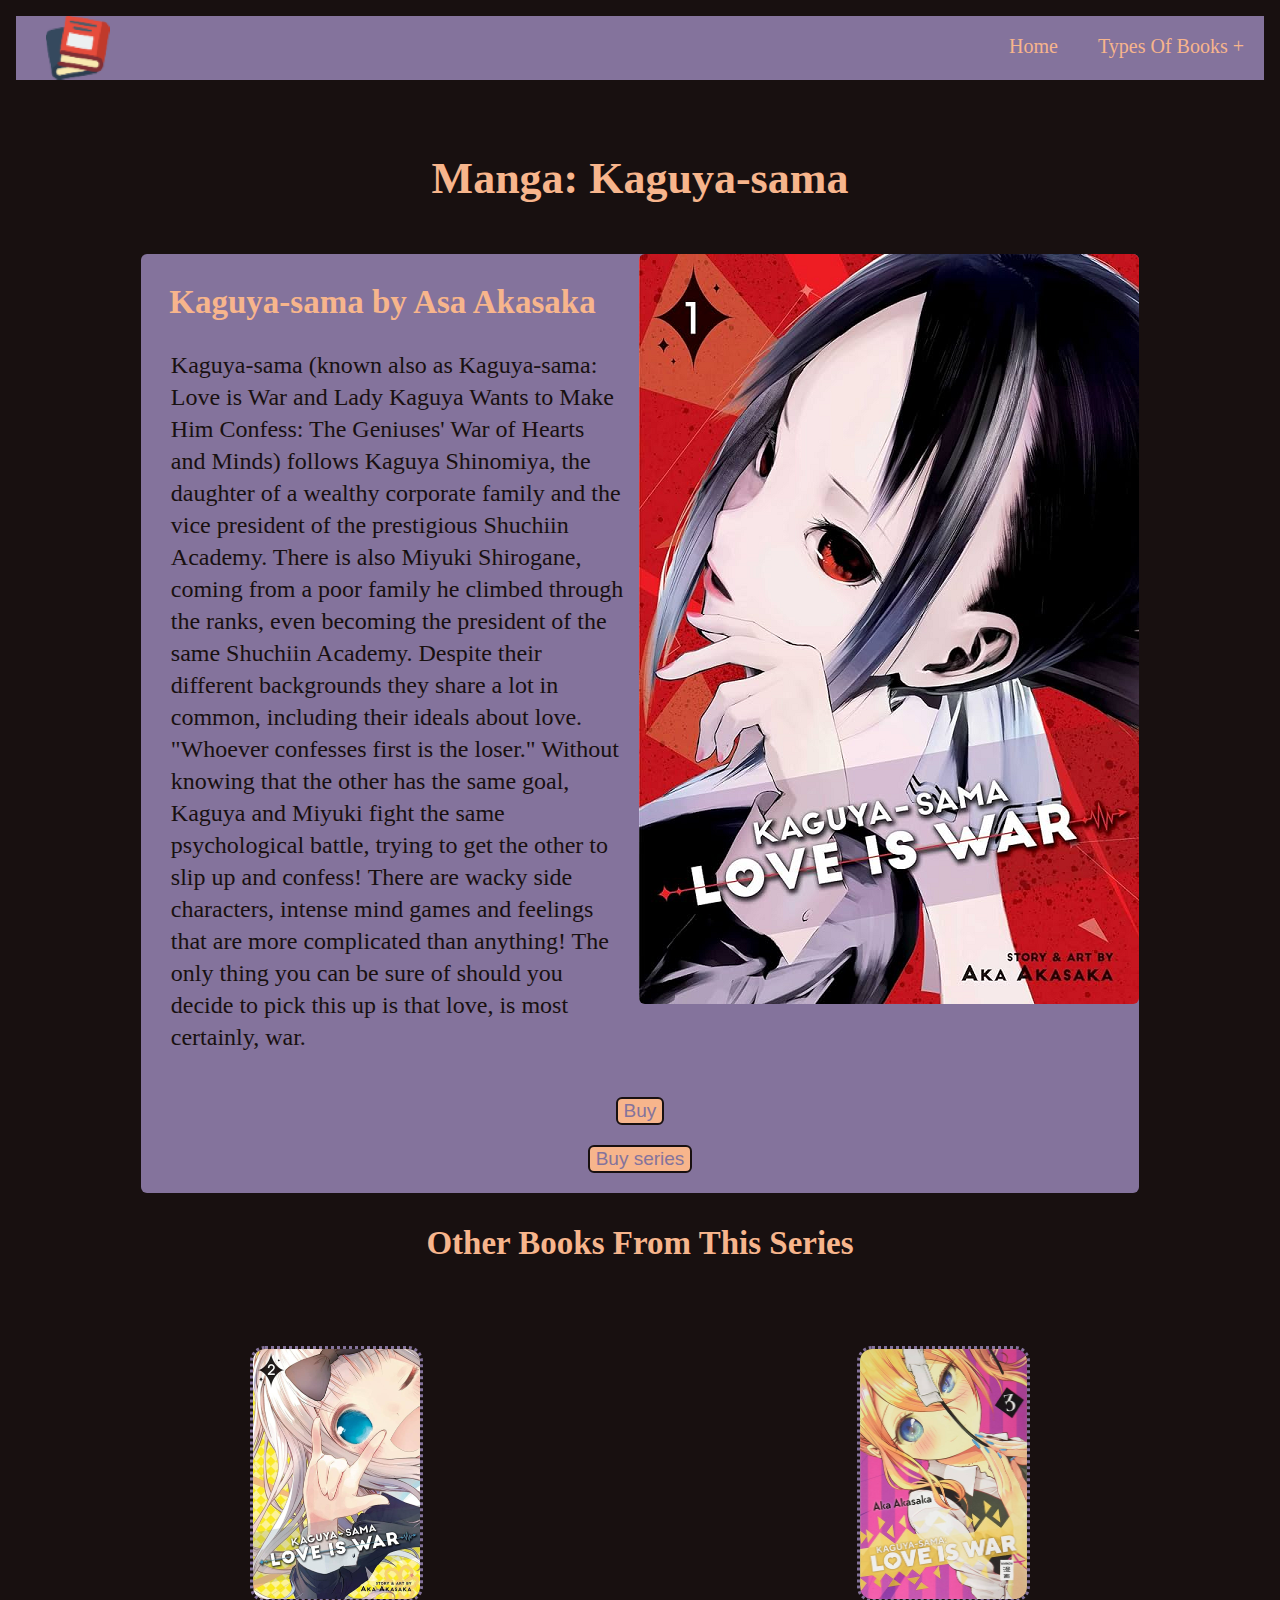
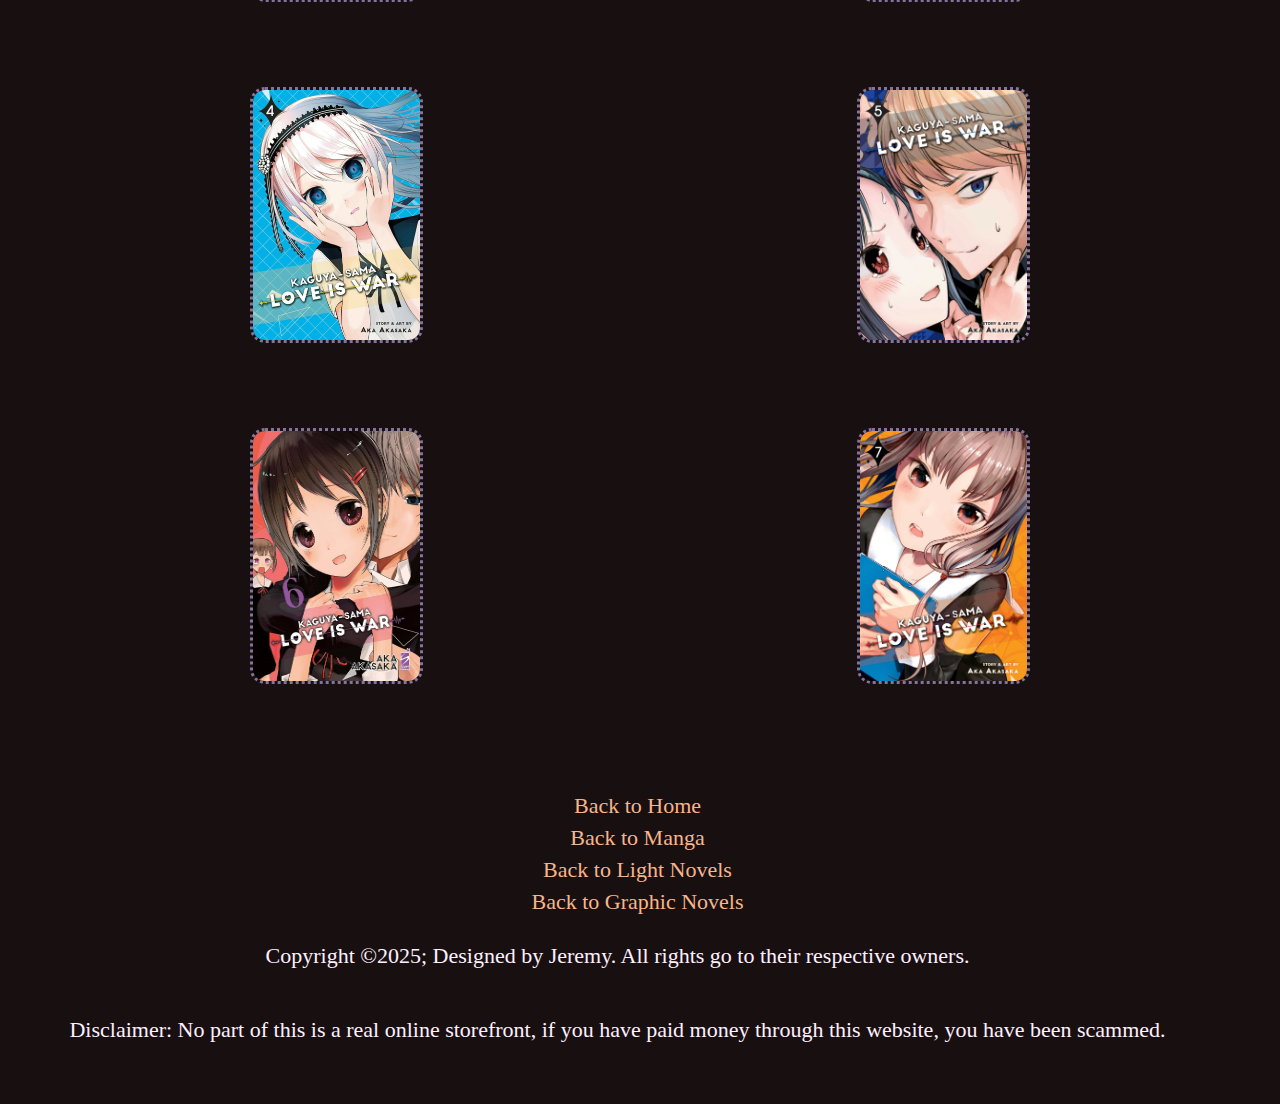
<file: kaguya.html>
<!DOCTYPE html>
<html lang="en">

	<head>
	
		<!--
			Author: JW
			Filename: kaguya.html
		-->
		<meta charset="utf-8" />
		<title>Kaguya-sama</title>
		<link rel="stylesheet" href="styles.css">
		<link rel="icon" type="image/x-icon" href="images/favicon.ico">
	
	</head>
	
	<body>
	
		<nav>
			
			<img id="logo" src="images/books.png" alt="Small logo that is a red book stacked atop a blue book">
			<label for="drop" class="toggle" id="main-toggle"><span class="nav-icon"></span></label>
			<input type="checkbox" id="drop">
				
			<ul class="menu">
				
				<li><a href="index.html">Home</a></li>
					
				<li>
					
					<label for="drop-2" class="toggle">Types Of Books +</label>
					<a href="#" class="books">Types Of Books</a>
					<input type="checkbox" id="drop-2">
						
					<ul>
						
						<li>
							
							<label for="drop-3" class="toggle"><a href="manga.html">Manga +</a></label>
							<a href="manga.html">Manga</a>
							<input type="checkbox" id="drop-3">
							<ul>
								<li><a href="csm.html">Chainsaw Man</a></li>
								<li><a href="ikkoku.html">Maison Ikkoku</a></li>
								<li><a href="kaguya.html">Kaguya-sama</a></li>
							</ul>
							
						</li>
							
						<li>
							
							<label for="drop-3" class="toggle"><a href="light.html">Light Novels +</a></label>
							<a href="light.html">Light Novels</a>
							<input type="checkbox" id="drop-3">
							<ul>
								<li><a href="toradora.html">Toradora!</a></li>
								<li><a href="rezero.html">Re:Zero</a></li>
								<li><a href="shieldhero.html">Shield Hero</a></li>
							</ul>
							
						</li>
							
						<li>
							
							<label for="drop-3" class="toggle"><a href="graphic.html">Graphic Novels +</a></label>
							<a href="graphic.html">Graphic Novels</a>
							<input type="checkbox" id="drop-3">
							<ul>
								<li><a href="scott.html">Scott Pilgrim</a></li>
								<li><a href="amulet.html">Amulet</a></li>
								<li><a href="bone.html">Bone</a></li>
							</ul>
							
						</li>
						
					</ul>
					
				</li>
				
			</ul>
			
		</nav>
			
		<h1 class="h1-alt">Manga: Kaguya-sama</h1>
			
		<section class="wrapper-2 round">
			
			<div class="text-box-2">
				
				<a href="https://www.amazon.com/Kaguya-sama-Love-War-Vol-1-ebook/dp/B0793HGHKC/ref=sr_1_1?crid=17IYFH1PIFKJ5&keywords=kaguya-sama+volume+1&qid=1700925284&s=comics-manga&sprefix=kaguya-sama+volume+1%2Ccomics-manga%2C102&sr=1-1" target="_blank"><img class="round" src="images/kaguya.png" alt="Cover for the first volume of the manga series Kaguya-sama."></a>
				<h2 class="h2-alt">Kaguya-sama by Asa Akasaka</h2>
				<p>Kaguya-sama (known also as Kaguya-sama: Love is War and Lady Kaguya Wants to Make Him Confess: The Geniuses' War of Hearts and Minds) follows Kaguya Shinomiya, the daughter of a wealthy corporate family and the vice president of the prestigious Shuchiin Academy. There is also Miyuki Shirogane, coming from a poor family he climbed through the ranks, even becoming the president of the same Shuchiin Academy. Despite their different backgrounds they share a lot in common, including their ideals about love. "Whoever confesses first is the loser." Without knowing that the other has the same goal, Kaguya and Miyuki fight the same psychological battle, trying to get the other to slip up and confess! There are wacky side characters, intense mind games and feelings that are more complicated than anything! The only thing you can be sure of should you decide to pick this up is that love, is most certainly, war.</p>
				<a href="https://www.amazon.com/Kaguya-sama-Love-War-Vol-1-ebook/dp/B0793HGHKC/ref=sr_1_1?crid=17IYFH1PIFKJ5&keywords=kaguya-sama+volume+1&qid=1700925284&s=comics-manga&sprefix=kaguya-sama+volume+1%2Ccomics-manga%2C102&sr=1-1" target="_blank"><button class="round">Buy</button>
				<a href="https://www.amazon.com/Kaguya-sama-Love-War-Books-Collection/dp/9123860359" target="_blank"><button class="round">Buy series</button></a>
					
			</div>
			
		</section>
			
		<!-- No pages for these books because that would take too much time and is well past the scope of this project. -->
		<h2 class="h2-alt">Other Books From This Series</h2>
			
		<div class="books-grid">
		
			<a href="https://www.amazon.com/Kaguya-sama-Love-War-Vol-2-ebook/dp/B07C3HB34G/ref=sr_1_1?crid=1HS3TDNW82VZA&keywords=kaguya-sama+volume+2&qid=1700925481&s=comics-manga&sprefix=kaguya-sama+volume+2%2Ccomics-manga%2C90&sr=1-1" target="_blank"><img src="images/kaguya2.png" alt="Cover for the second volume of the manga series Kaguya-sama." class="book-2"></a>
			<a href="https://www.amazon.com/Kaguya-sama-Love-War-Vol-3-ebook/dp/B07D7HX5QQ/ref=sr_1_1?crid=PQWZMSRMF8BF&keywords=kaguya-sama+volume+3&qid=1700925519&s=comics-manga&sprefix=kaguya-sama+volume+%2Ccomics-manga%2C95&sr=1-1" target="_blank"><img src="images/kaguya3.png" alt="Cover for the third volume of the manga series Kaguya-sama."class="book-2"></a>
			<a href="https://www.amazon.com/Kaguya-sama-Love-War-Vol-4-ebook/dp/B07FQTM4LQ/ref=sr_1_1?crid=2C50P8251SH1Q&keywords=kaguya-sama+volume+4&qid=1700925561&s=comics-manga&sprefix=kaguya-sama+volume+4%2Ccomics-manga%2C109&sr=1-1" target="_blank"><img src="images/kaguya4.png" alt="Cover for the fourth volume of the manga series Kaguya-sama." class="book-2"></a>
			<a href="https://www.amazon.com/Kaguya-sama-Love-War-Vol-5-ebook/dp/B07JH717FN/ref=sr_1_1?crid=2DVU8EUV7HZ1L&keywords=kaguya-sama+volume+5&qid=1700925592&s=comics-manga&sprefix=kaguya-sama+volume+%2Ccomics-manga%2C96&sr=1-1" target="_blank"><img src="images/kaguya5.png" alt="Cover for the fifth volume of the manga series Kaguya-sama."class="book-2"></a>
			<a href="https://www.amazon.com/Kaguya-sama-Love-War-Vol-6-ebook/dp/B07L6QTDW8/ref=sr_1_1?crid=4MTOYTBVVW5I&keywords=kaguya-sama+volume+6&qid=1700925623&s=comics-manga&sprefix=kaguya-sama+volume+6%2Ccomics-manga%2C95&sr=1-1" target="_blank"><img src="images/kaguya6.png" alt="Cover for the sixth volume of the manga series Kaguya-sama." class="book-2"></a>
			<a href="https://www.amazon.com/Kaguya-sama-Love-War-Vol-7-ebook/dp/B07NXXZ63B/ref=sr_1_1?crid=EEME0K5NDGR&keywords=kaguya-sama+volume+7&qid=1700925656&s=comics-manga&sprefix=kaguya-sama+volume+%2Ccomics-manga%2C95&sr=1-1" target="_blank"><img src="images/kaguya7.png" alt="Cover for the seventh volume of the manga series Kaguya-sama." class="book-2"></a>
			
		</div>
			
		<footer>
		
			<ul>
				<li><a href="index.html">Back to Home</a></li>
				<li><a href="manga.html">Back to Manga</a></li>
				<li><a href="light.html">Back to Light Novels</a></li>
				<li><a href="graphic.html">Back to Graphic Novels</a></li>
			</ul>
			
			<!-- &copy is the copyright symbol character -->
			<p>Copyright &copy;2025; Designed by Jeremy. All rights go to their respective owners.</p>
			<p>Disclaimer: No part of this is a real online storefront, if you have paid money through this website, you have been scammed.</p>
		
		</footer>
	
	</body>

</html>
</file>
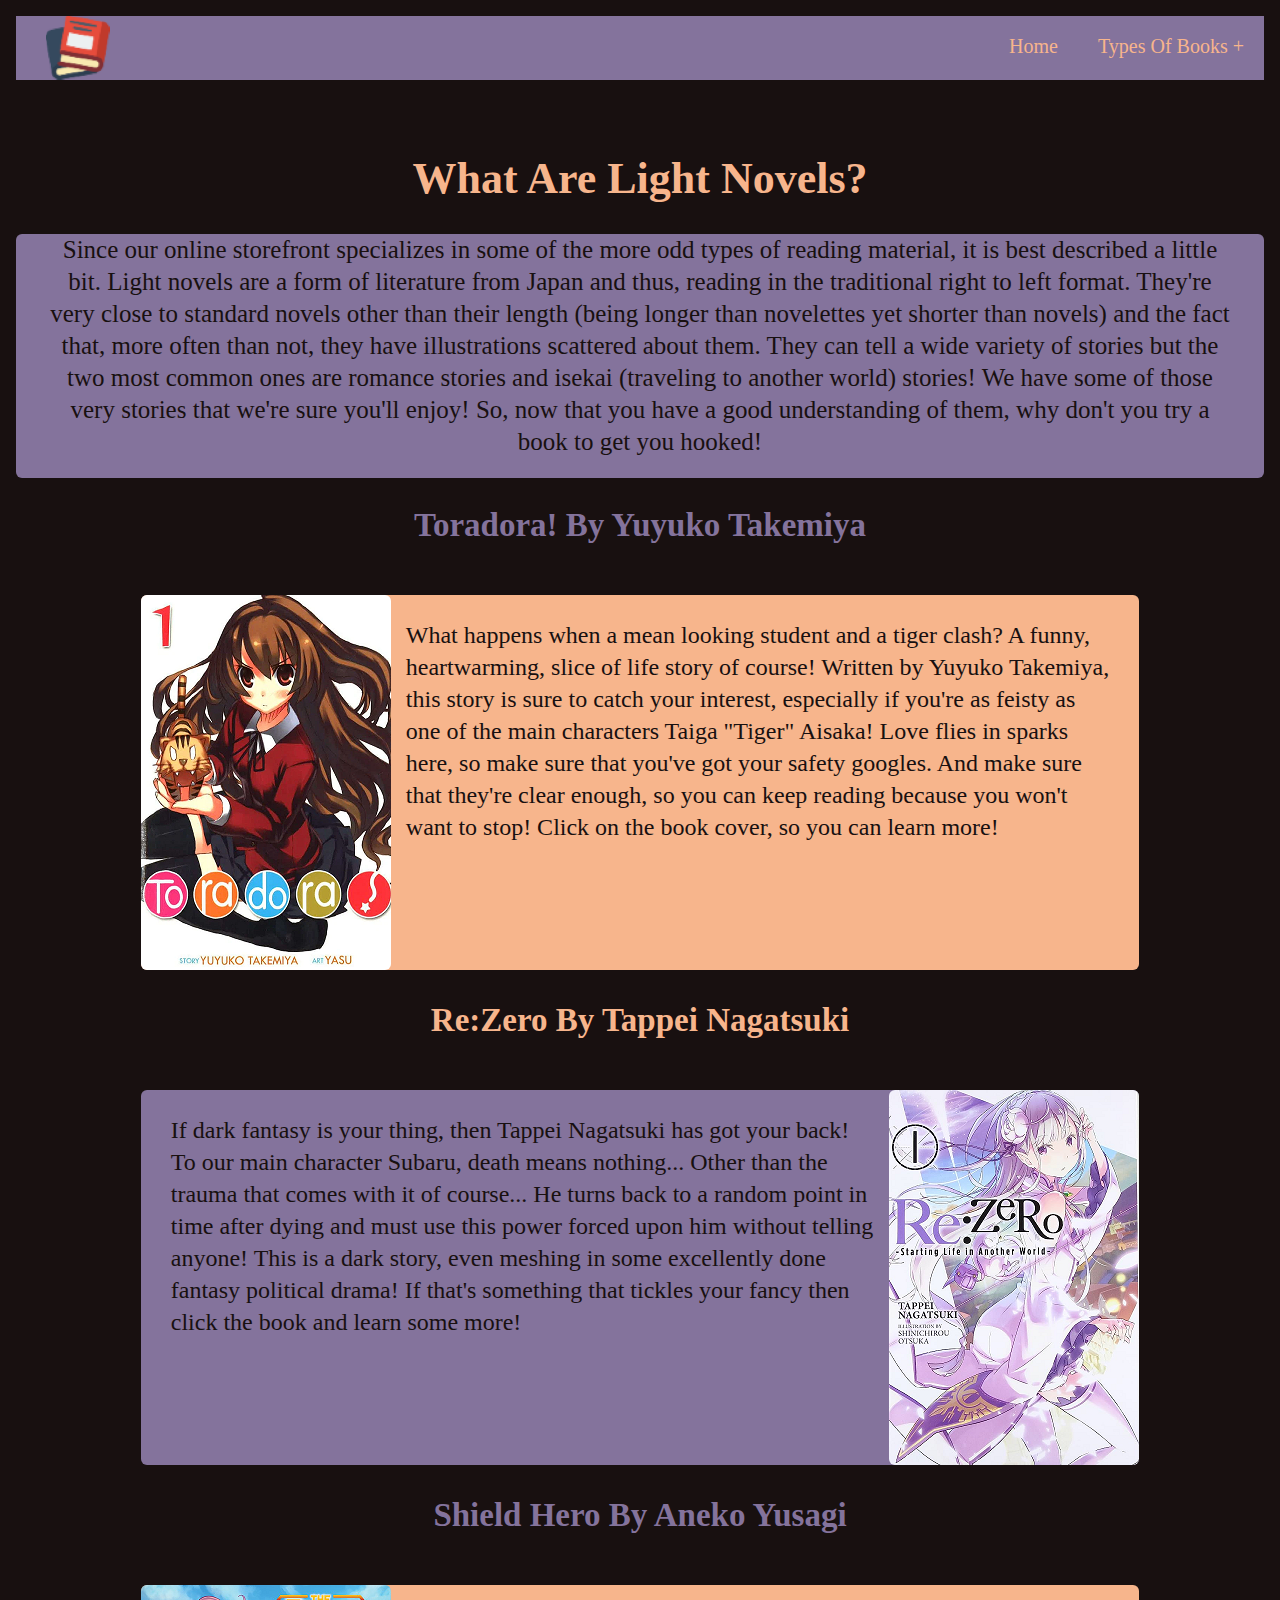
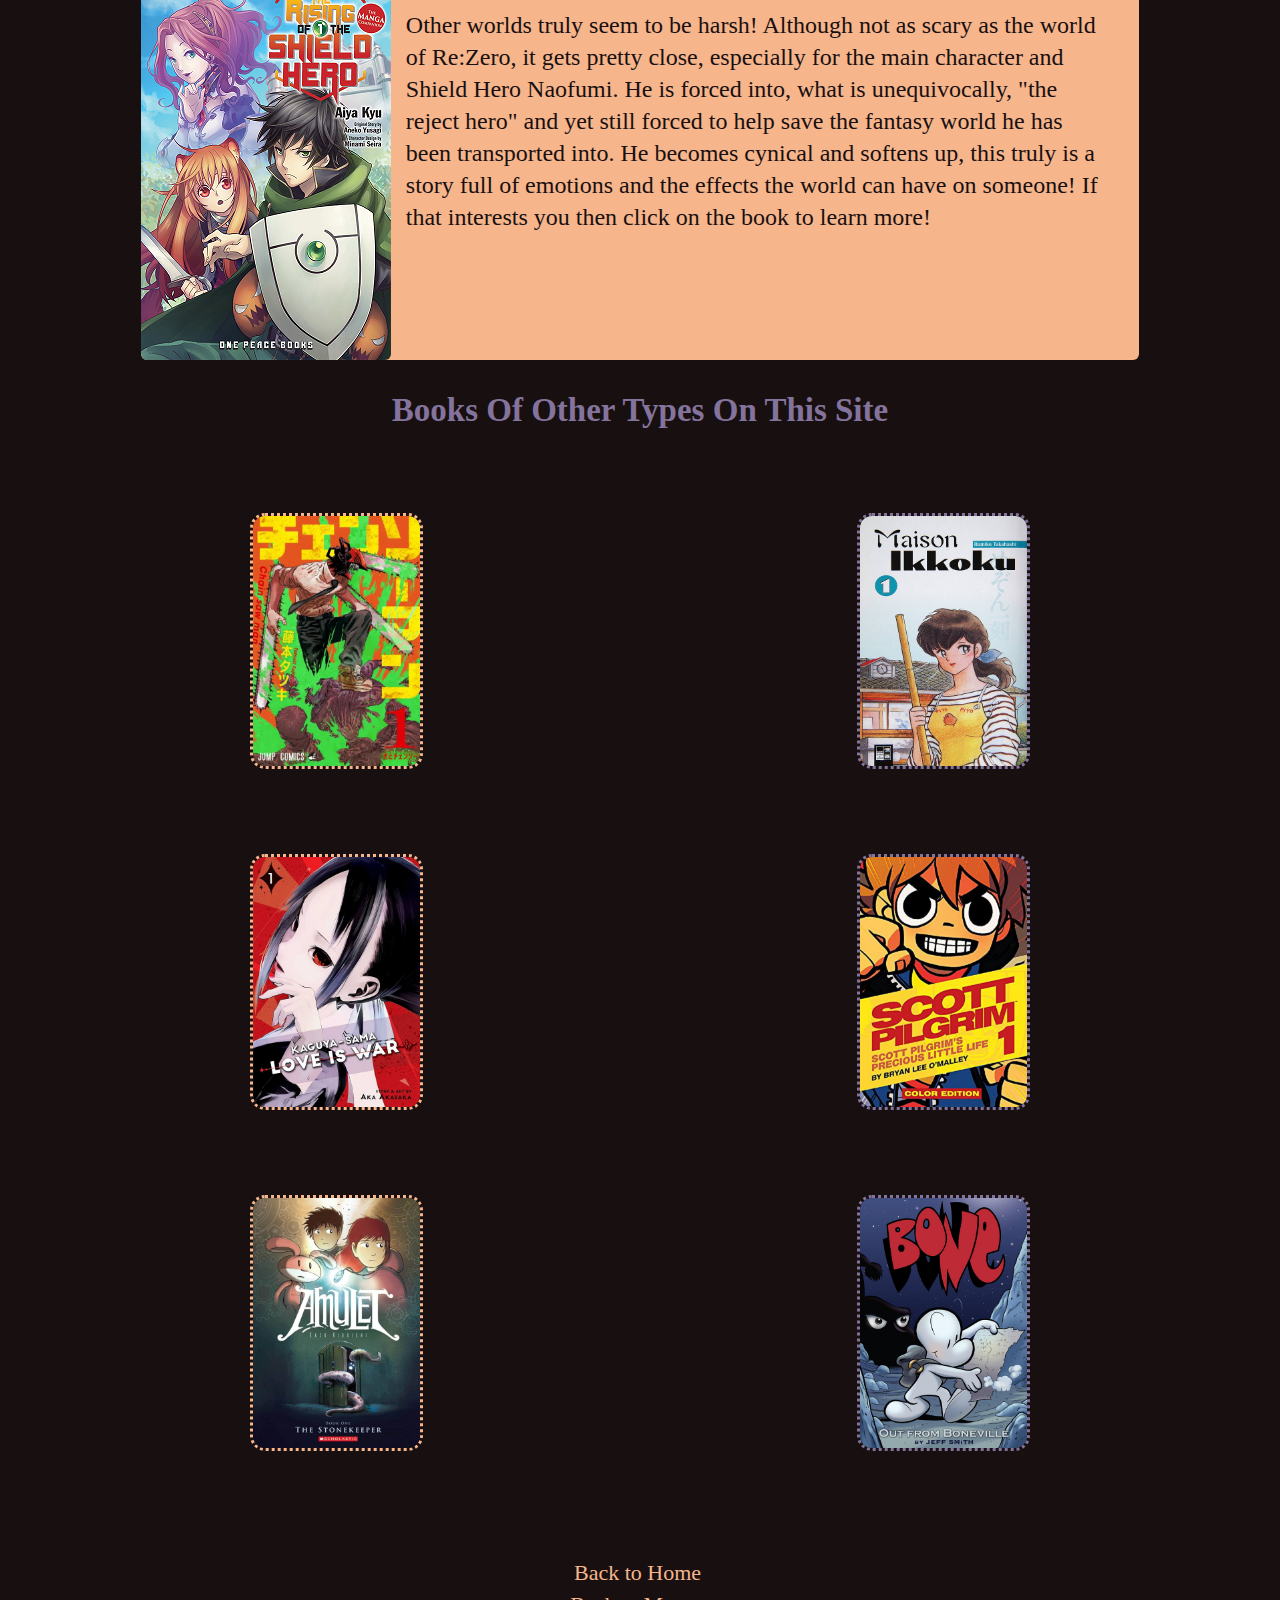
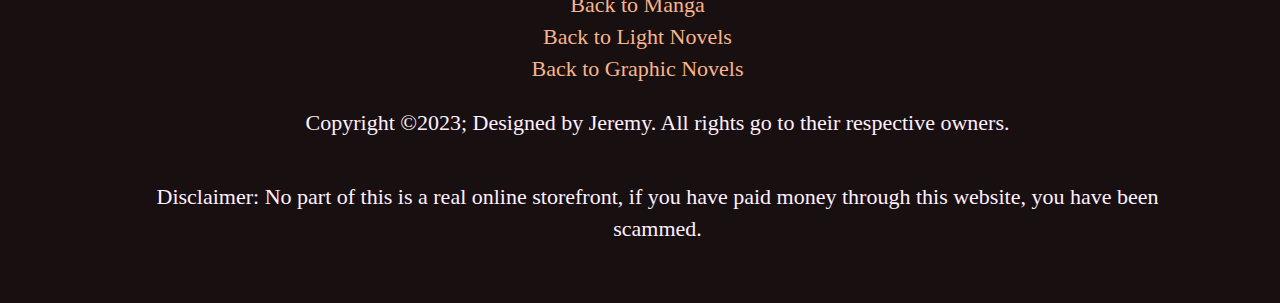
<file: light.html>
<!DOCTYPE html>
<html lang="en">

	<head>
	
		<!--
			Author: JW
			Last Modified Date: 2024-03-27
			Filename: light.html
		-->
		<meta charset="utf-8" />
		<title>Light Novels</title>
		<link rel="stylesheet" href="styles.css">
		<link rel="icon" type="image/x-icon" href="images/favicon.ico">
	
	</head>
	
	<body>
	
		<nav>
			
			<img id="logo" src="images/books.png" alt="Small logo that is a red book stacked atop a blue book">
				
			<label for="drop" class="toggle" id="main-toggle"><span class="nav-icon"></span></label>
			<input type="checkbox" id="drop">
				
			<ul class="menu">
				
				<li><a href="index.html">Home</a></li>
					
				<li>
					
					<label for="drop-2" class="toggle">Types Of Books +</label>
					<a href="#" class="books">Types Of Books</a>
					<input type="checkbox" id="drop-2">
						
					<ul>
						
						<li>
							
							<label for="drop-3" class="toggle"><a href="manga.html">Manga +</a></label>
							<a href="manga.html">Manga</a>
							<input type="checkbox" id="drop-3">
							<ul>
								<li><a href="csm.html">Chainsaw Man</a></li>
								<li><a href="ikkoku.html">Maison Ikkoku</a></li>
								<li><a href="kaguya.html">Kaguya-sama</a></li>
							</ul>
							
						</li>
							
						<li>
							
							<label for="drop-3" class="toggle"><a href="light.html">Light Novels +</a></label>
							<a href="light.html">Light Novels</a>
							<input type="checkbox" id="drop-3">
							<ul>
								<li><a href="toradora.html">Toradora!</a></li>
								<li><a href="rezero.html">Re:Zero</a></li>
								<li><a href="shieldhero.html">Shield Hero</a></li>
							</ul>
							
						</li>
							
						<li>
							
							<label for="drop-3" class="toggle"><a href="graphic.html">Graphic Novels +</a></label>
							<a href="graphic.html">Graphic Novels</a>
							<input type="checkbox" id="drop-3">
							<ul>
								<li><a href="scott.html">Scott Pilgrim</a></li>
								<li><a href="amulet.html">Amulet</a></li>
								<li><a href="bone.html">Bone</a></li>
							</ul>
							
						</li>
						
					</ul>
					
				</li>
				
			</ul>
			
		</nav>
			
		<h1 class="h1-alt">What Are Light Novels?</h1>
			
		<p class="round purple-p">Since our online storefront specializes in some of the more odd types of reading material, it is best described a little bit. Light novels are a form of literature from Japan and thus, reading in the traditional right to left format. They're very close to standard novels other than their length (being longer than novelettes yet shorter than novels) and the fact that, more often than not, they have illustrations scattered about them. They can tell a wide variety of stories but the two most common ones are romance stories and isekai (traveling to another world) stories! We have some of those very stories that we're sure you'll enjoy! So, now that you have a good understanding of them, why don't you try a book to get you hooked!</p>
			
		<h2>Toradora! By Yuyuko Takemiya</h1>
		<section class="wrapper round">
			
			<div class="text-box">
				
				<a href="toradora.html"><img class="round" src="images/toradorasmall.png" alt="Cover for the first volume of the light novel Toradora!."></a>
				<p>What happens when a mean looking student and a tiger clash? A funny, heartwarming, slice of life story of course! Written by Yuyuko Takemiya, this story is sure to catch your interest, especially if you're as feisty as one of the main characters Taiga "Tiger" Aisaka! Love flies in sparks here, so make sure that you've got your safety googles. And make sure that they're clear enough, so you can keep reading because you won't want to stop! Click on the book cover, so you can learn more!</p>
					
			</div>
			
		</section>
		
		<h2 class="h2-alt">Re:Zero By Tappei Nagatsuki</h2>
		<section class="wrapper-2 round">
			
			<div class="text-box-2">
				
				<a href="rezero.html"><img class="round" src="images/rezerosmall.png" alt="Cover for the first volume of the light novel Re:Zero."></a>
				<p>If dark fantasy is your thing, then Tappei Nagatsuki has got your back! To our main character Subaru, death means nothing... Other than the trauma that comes with it of course... He turns back to a random point in time after dying and must use this power forced upon him without telling anyone! This is a dark story, even meshing in some excellently done fantasy political drama! If that's something that tickles your fancy then click the book and learn some more!</p>
					
			</div>
			
		</section>
		
		<h2>Shield Hero By Aneko Yusagi</h2>
		<section class="wrapper round">
			
			<div class="text-box">
				
				<a href="shieldhero.html"><img class="round" src="images/shieldsmall.png" alt="Cover for the first volume of the light novel Shield Hero."></a>
				<p>Other worlds truly seem to be harsh! Although not as scary as the world of Re:Zero, it gets pretty close, especially for the main character and Shield Hero Naofumi. He is forced into, what is unequivocally, "the reject hero" and yet still forced to help save the fantasy world he has been transported into. He becomes cynical and softens up, this truly is a story full of emotions and the effects the world can have on someone! If that interests you then click on the book to learn more!</p>
					
			</div>
			
		</section>
		
		<h2 class=>Books Of Other Types On This Site</h2>
			
		<div class="books-grid">
		
			<a href="csm.html"><img src="images/csm.png" alt="Cover for the first volume of the manga series Chainsaw Man." class="book"></a>
			<a href="ikkoku.html"><img src="images/ikkoku.png" alt="Cover for the first volume of the manga series Maison Ikkoku." class="book-2"></a>
			<a href="kaguya.html"><img src="images/kaguya.png" alt="Cover for the first volume of the manga series Kaguya-sama." class="book"></a>
			<a href="scott.html"><img src="images/scott.png" alt="Cover for the first volume of the graphic novel Scott Pilgrim." class="book-2"></a>
			<a href="amulet.html"><img src="images/amulet.png" alt="Cover for the first volume of the graphic novel Amulet." class="book"></a>
			<a href="bone.html"><img src="images/bone.png" alt="Cover for the first volume of the graphic novel Bone." class="book-2"></a>
			
		</div>
			
		<footer>
		
			<ul>
				<li><a href="index.html">Back to Home</a></li>
				<li><a href="manga.html">Back to Manga</a></li>
				<li><a href="light.html">Back to Light Novels</a></li>
				<li><a href="graphic.html">Back to Graphic Novels</a></li>
			<ul>
			
			<!-- &copy is the copyright symbol character -->
			<p>Copyright &copy;2023; Designed by Jeremy. All rights go to their respective owners.</p>
			<p>Disclaimer: No part of this is a real online storefront, if you have paid money through this website, you have been scammed.</p>
		
		</footer>
	
	</body>

</html>
</file>
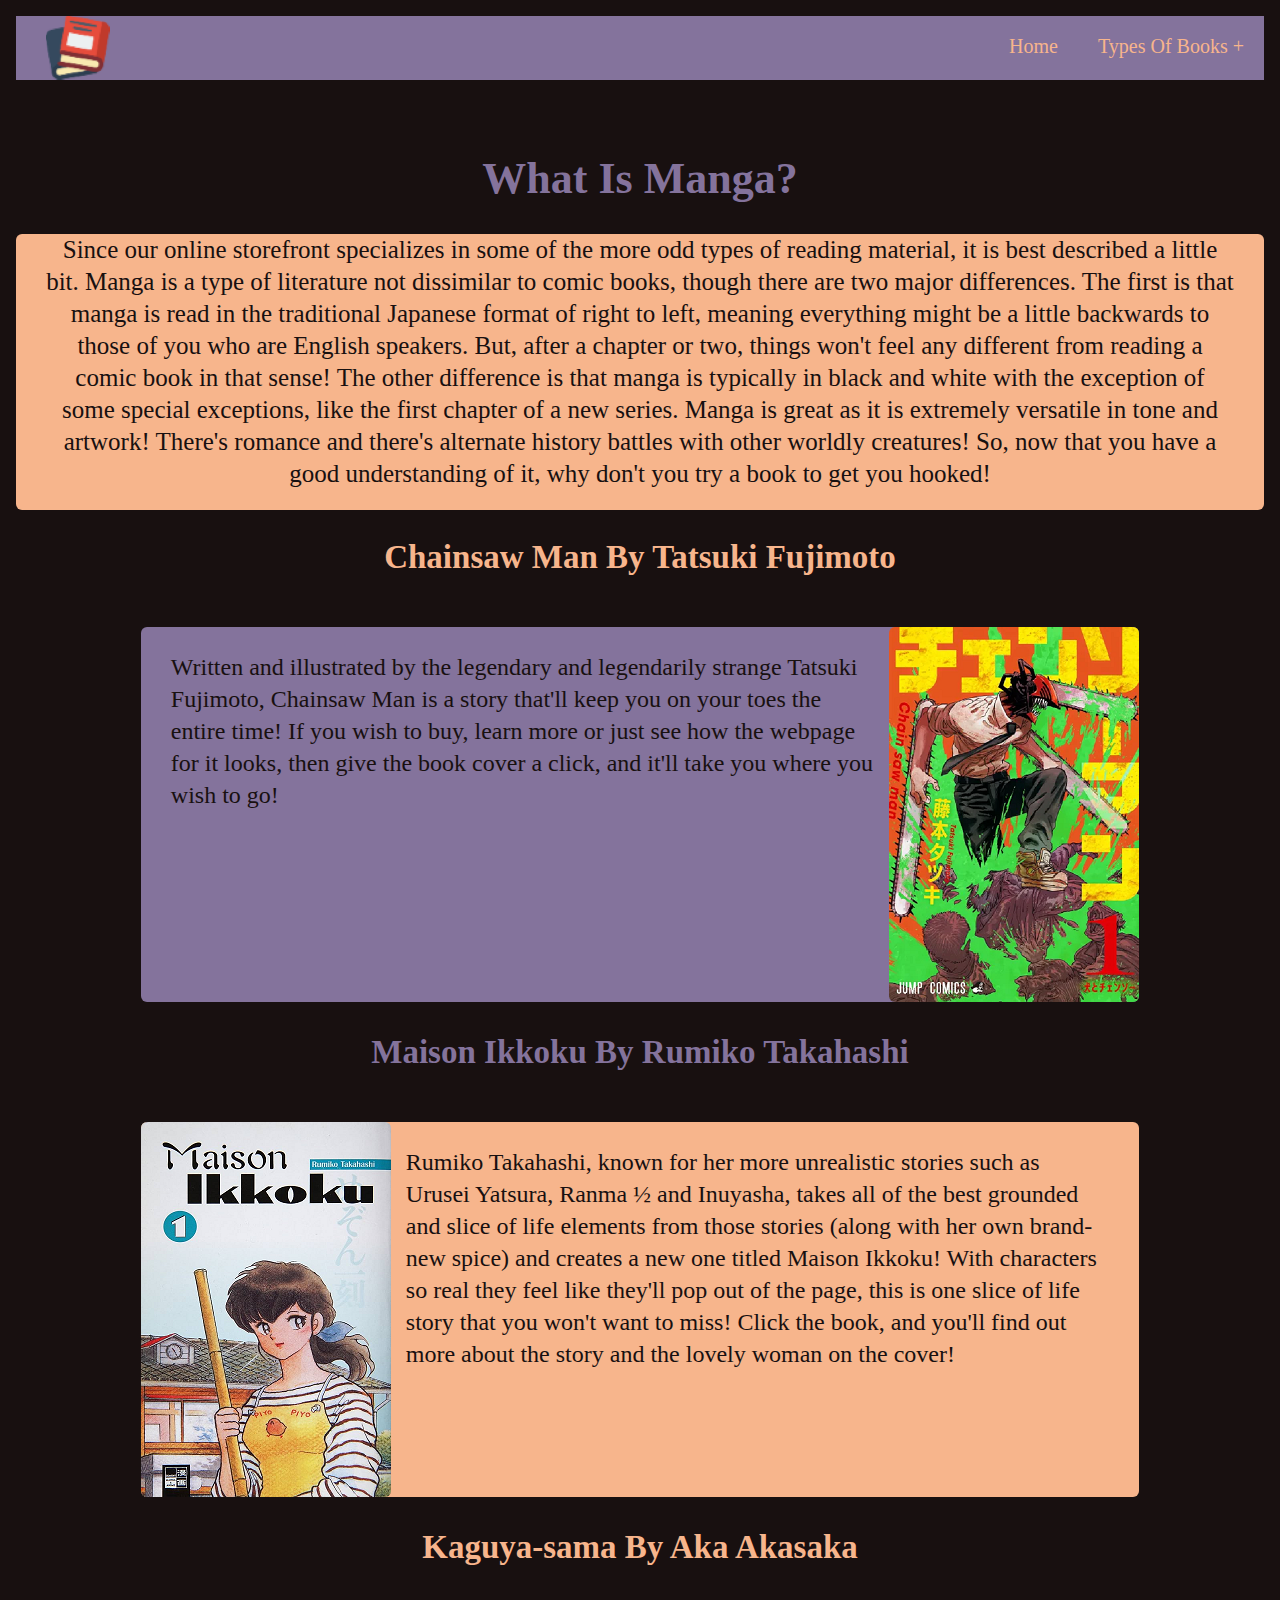
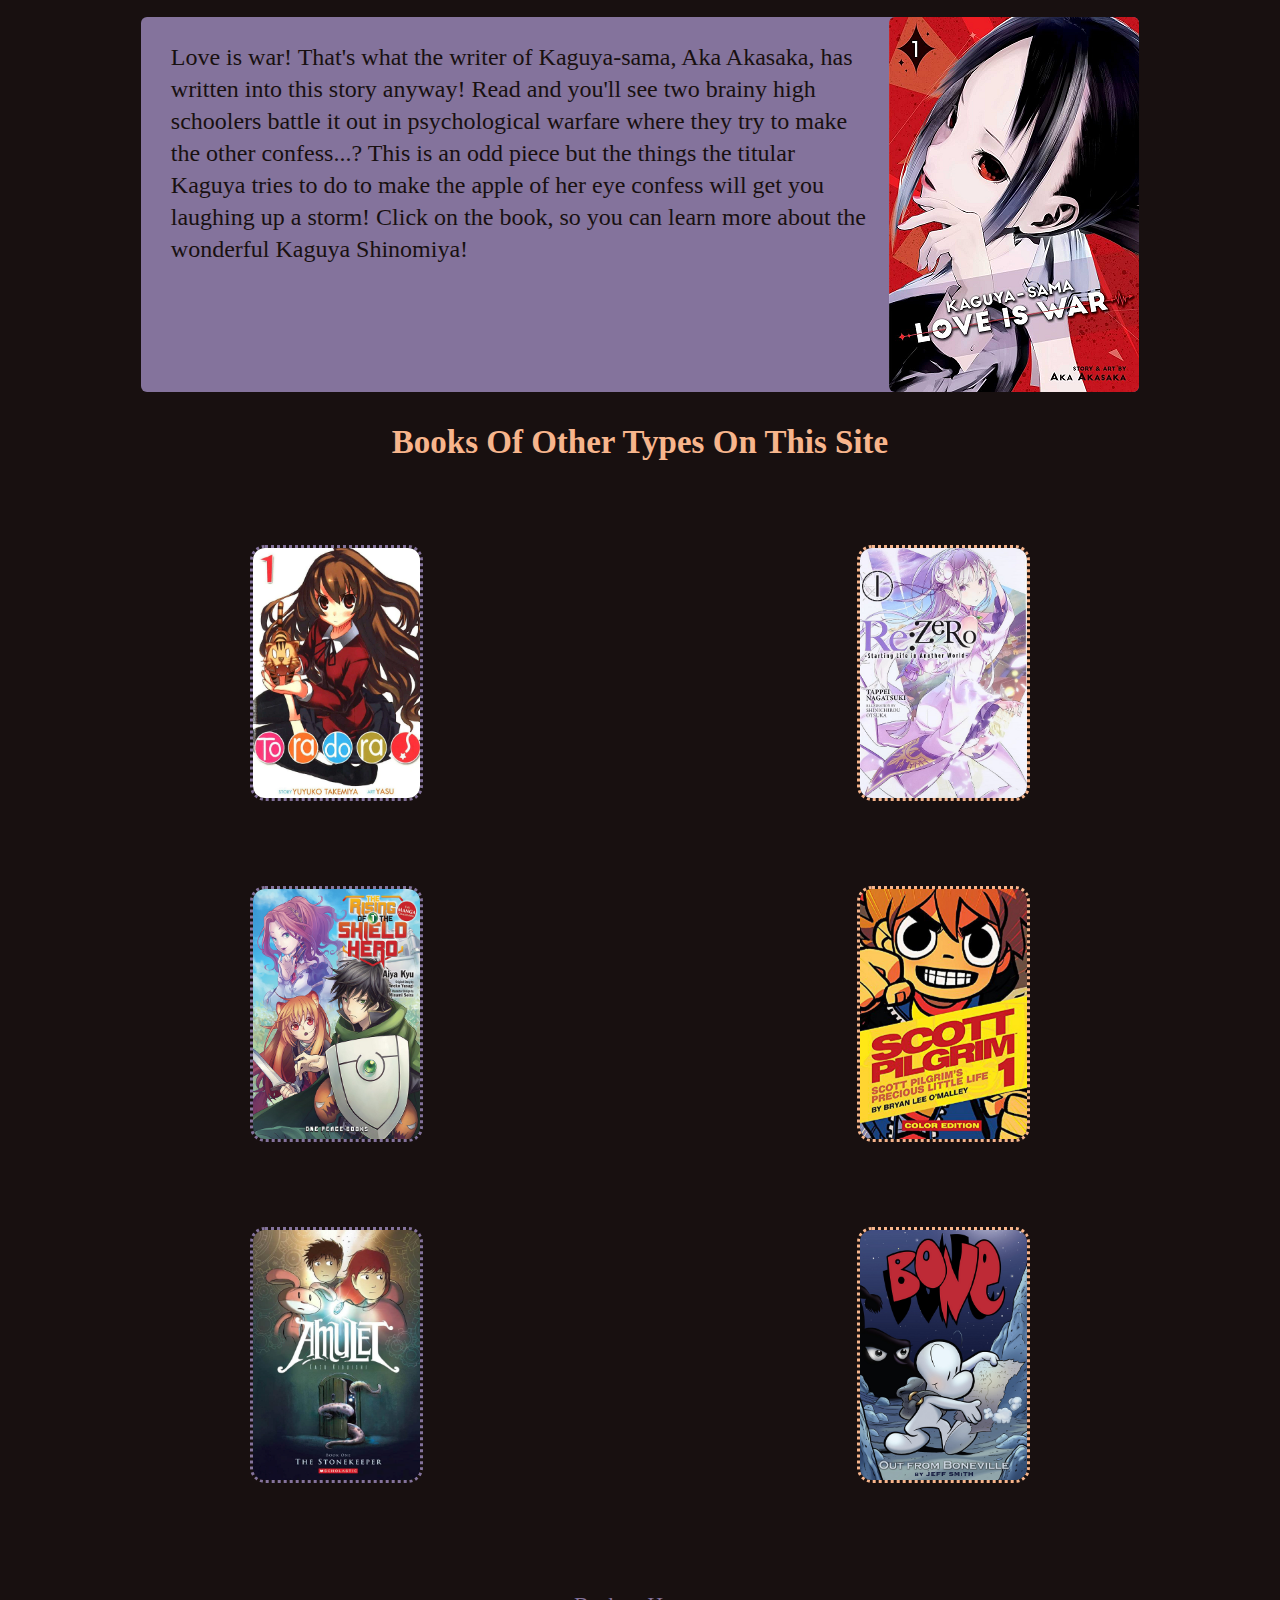
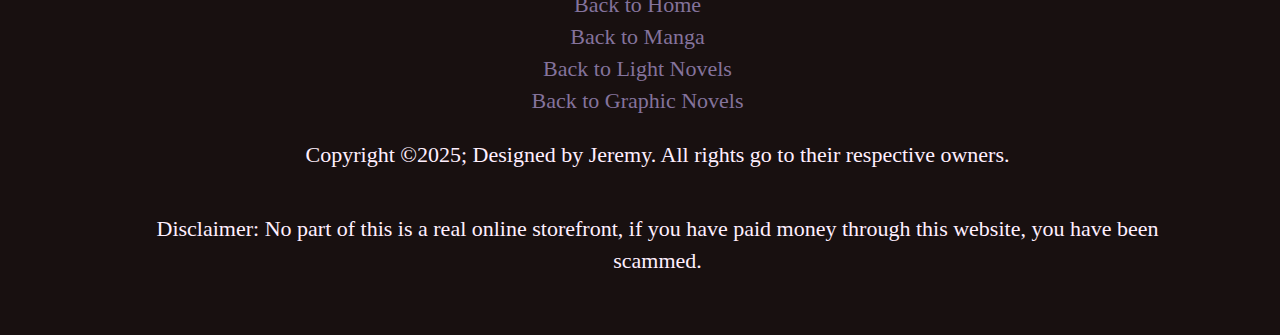
<file: manga.html>
<!DOCTYPE html>
<html lang="en">

	<head>
	
		<!--
			Author: JW
			Filename: manga.html
		-->
		<meta charset="utf-8" />
		<title>Manga</title>
		<link rel="stylesheet" href="styles.css">
		<link rel="icon" type="image/x-icon" href="images/favicon.ico">
	
	</head>
	
	<body>
	
		<nav>
			
			<img id="logo" src="images/books.png" alt="Small logo that is a red book stacked atop a blue book">
				
			<label for="drop" class="toggle" id="main-toggle"><span class="nav-icon"></span></label>
			<input type="checkbox" id="drop">
				
			<ul class="menu">
				
				<li><a href="index.html">Home</a></li>
					
				<li>
					
					<label for="drop-2" class="toggle">Types Of Books +</label>
					<a href="#" class="books">Types Of Books</a>
					<input type="checkbox" id="drop-2">
						
					<ul>
						
						<li>
							
							<label for="drop-3" class="toggle"><a href="manga.html">Manga +</a></label>
							<a href="manga.html">Manga</a>
							<input type="checkbox" id="drop-3">
							<ul>
								<li><a href="csm.html">Chainsaw Man</a></li>
								<li><a href="ikkoku.html">Maison Ikkoku</a></li>
								<li><a href="kaguya.html">Kaguya-sama</a></li>
							</ul>
							
						</li>
							
						<li>
							
							<label for="drop-3" class="toggle"><a href="light.html">Light Novels +</a></label>
							<a href="light.html">Light Novels</a>
							<input type="checkbox" id="drop-3">
							<ul>
								<li><a href="toradora.html">Toradora!</a></li>
								<li><a href="rezero.html">Re:Zero</a></li>
								<li><a href="shieldhero.html">Shield Hero</a></li>
							</ul>
							
						</li>
							
						<li>
							
							<label for="drop-3" class="toggle"><a href="graphic.html">Graphic Novels +</a></label>
							<a href="graphic.html">Graphic Novels</a>
							<input type="checkbox" id="drop-3">
							<ul>
								<li><a href="scott.html">Scott Pilgrim</a></li>
								<li><a href="amulet.html">Amulet</a></li>
								<li><a href="bone.html">Bone</a></li>
							</ul>
							
						</li>
						
					</ul>
					
				</li>
				
			</ul>
			
		</nav>
			
		<h1>What Is Manga?</h1>
			
		<p class="round orange-p">Since our online storefront specializes in some of the more odd types of reading material, it is best described a little bit. Manga is a type of literature not dissimilar to comic books, though there are two major differences. The first is that manga is read in the traditional Japanese format of right to left, meaning everything might be a little backwards to those of you who are English speakers. But, after a chapter or two, things won't feel any different from reading a comic book in that sense! The other difference is that manga is typically in black and white with the exception of some special exceptions, like the first chapter of a new series. Manga is great as it is extremely versatile in tone and artwork! There's romance and there's alternate history battles with other worldly creatures! So, now that you have a good understanding of it, why don't you try a book to get you hooked!</p>
			
		<h2 class="h2-alt">Chainsaw Man By Tatsuki Fujimoto</h1>
		<section class="wrapper-2 round">
			
			<div class="text-box-2">
				
				<a href="csm.html"><img class="round" src="images/csmsmall.png" alt="Cover for the first volume of the manga series Chainsaw Man."></a>
				<p>Written and illustrated by the legendary and legendarily strange Tatsuki Fujimoto, Chainsaw Man is a story that'll keep you on your toes the entire time! If you wish to buy, learn more or just see how the webpage for it looks, then give the book cover a click, and it'll take you where you wish to go!</p>
					
			</div>
			
		</section>
		
		<h2>Maison Ikkoku By Rumiko Takahashi</h2>
		<section class="wrapper round">
			
			<div class="text-box">
				
				<a href="ikkoku.html"><img class="round" src="images/ikkokusmall.png" alt="Cover for the first volume of the manga series Maison Ikkoku."></a>
				
				<!-- &frac12 is the 1/2 fraction character -->
				<p>Rumiko Takahashi, known for her more unrealistic stories such as Urusei Yatsura, Ranma &frac12; and Inuyasha, takes all of the best grounded and slice of life elements from those stories (along with her own brand-new spice) and creates a new one titled Maison Ikkoku! With characters so real they feel like they'll pop out of the page, this is one slice of life story that you won't want to miss! Click the book, and you'll find out more about the story and the lovely woman on the cover!</p>
					
			</div>
			
		</section>
		
		<h2 class="h2-alt">Kaguya-sama By Aka Akasaka</h2>
		<section class="wrapper-2 round">
			
			<div class="text-box-2">
				
				<a href="kaguya.html"><img class="round" src="images/kaguyasmall.png" alt="Cover for the first volume of the manga series Kaguya-sama."></a>
				<p>Love is war! That's what the writer of Kaguya-sama, Aka Akasaka, has written into this story anyway! Read and you'll see two brainy high schoolers battle it out in psychological warfare where they try to make the other confess...? This is an odd piece but the things the titular Kaguya tries to do to make the apple of her eye confess will get you laughing up a storm! Click on the book, so you can learn more about the wonderful Kaguya Shinomiya!</p>
					
			</div>
			
		</section>
		
		<h2 class="h2-alt">Books Of Other Types On This Site</h2>
			
		<div class="books-grid">
		
			<a href="toradora.html"><img src="images/toradora.png" alt="Cover for the first volume of the light novel Toradora!." class="book-2"></a>
			<a href="rezero.html"><img src="images/rezero.png" alt="Cover for the first volume of the light novel Re:Zero." class="book"></a>
			<a href="shieldhero.html"><img src="images/shield.png" alt="Cover for the first volume of the light novel Shield Hero." class="book-2"></a>
			<a href="scott.html"><img src="images/scott.png" alt="Cover for the first volume of the graphic novel Scott Pilgrim." class="book"></a>
			<a href="amulet.html"><img src="images/amulet.png" alt="Cover for the first volume of the graphic novel Amulet." class="book-2"></a>
			<a href="bone.html"><img src="images/bone.png" alt="Cover for the first volume of the graphic novel Bone." class="book"></a>
			
		</div>
			
		<footer>
		
			<ul>
				<li><a class="footer-a-2" href="index.html">Back to Home</a></li>
				<li><a class="footer-a-2" href="manga.html">Back to Manga</a></li>
				<li><a class="footer-a-2" href="light.html">Back to Light Novels</a></li>
				<li><a class="footer-a-2" href="graphic.html">Back to Graphic Novels</a></li>
			<ul>
			
			<!-- &copy is the copyright symbol character -->
			<p>Copyright &copy;2025; Designed by Jeremy. All rights go to their respective owners.</p>
			<p>Disclaimer: No part of this is a real online storefront, if you have paid money through this website, you have been scammed.</p>
		
		</footer>
	
	</body>

</html>
</file>
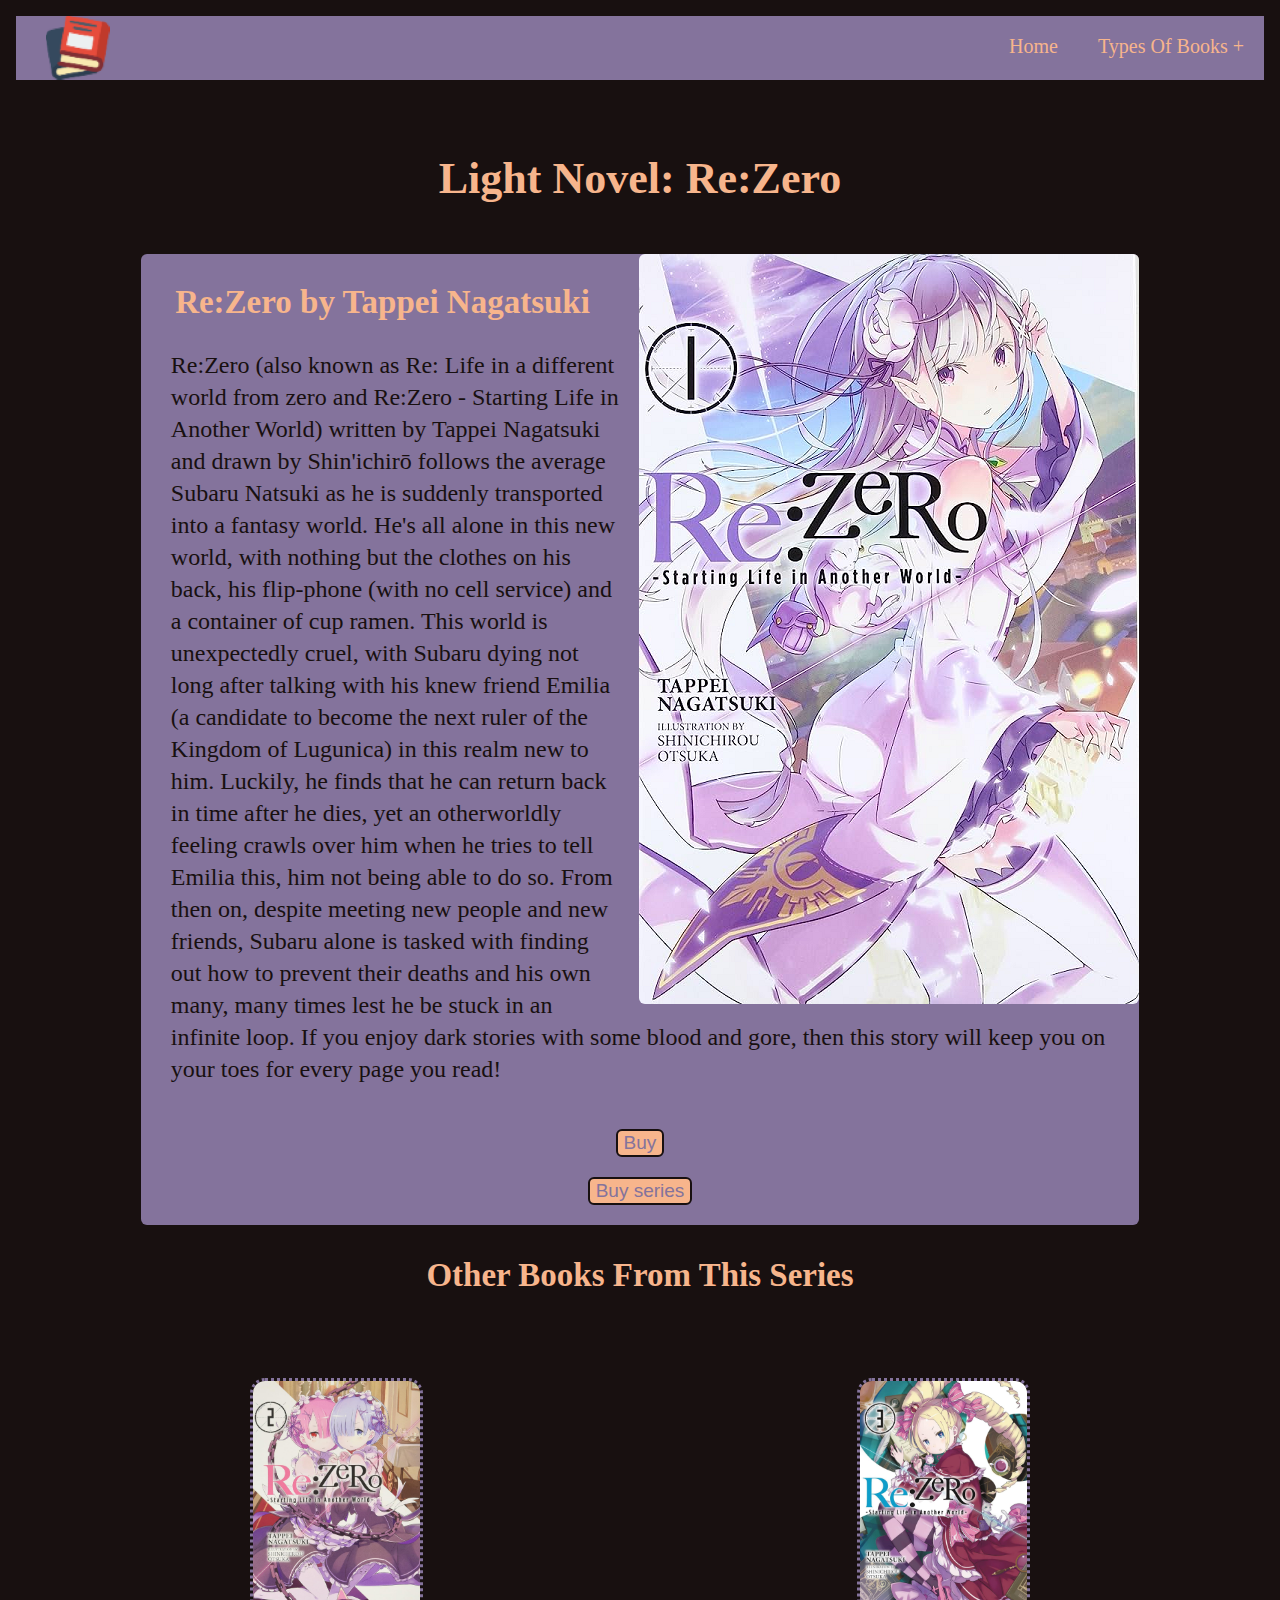
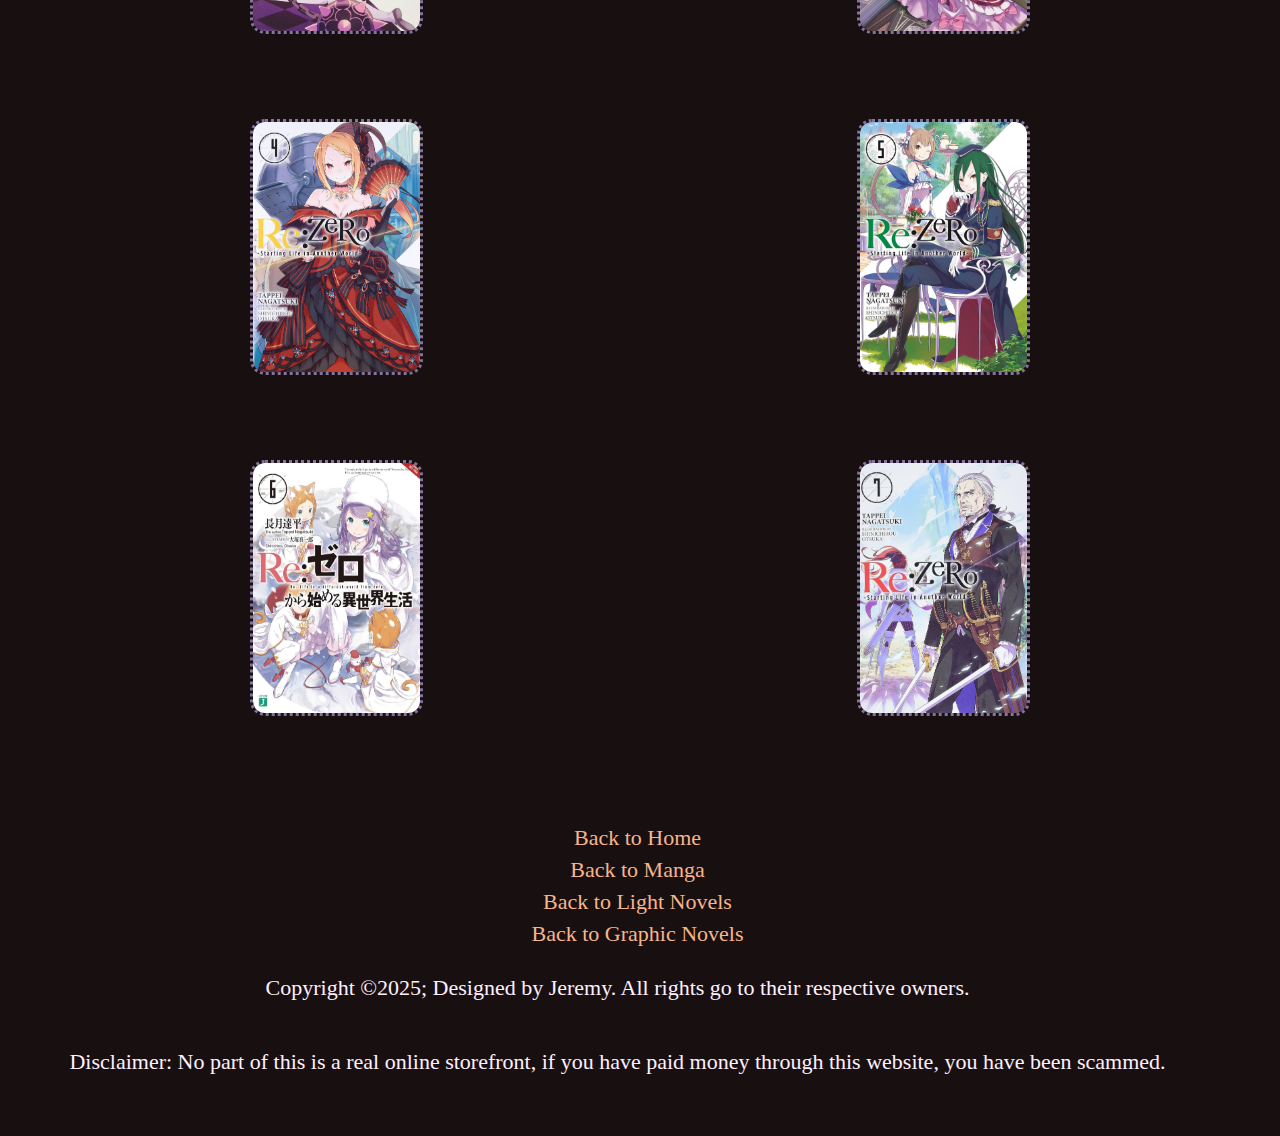
<file: rezero.html>
<!DOCTYPE html>
<html lang="en">

	<head>
	
		<!--
			Author: JW
			Filename: rezero.html
		-->
		<meta charset="utf-8" />
		<title>Re:Zero</title>
		<link rel="stylesheet" href="styles.css">
		<link rel="icon" type="image/x-icon" href="images/favicon.ico">
	
	</head>
	
	<body>
	
		<nav>
			
			<img id="logo" src="images/books.png" alt="Small logo that is a red book stacked atop a blue book">
			<label for="drop" class="toggle" id="main-toggle"><span class="nav-icon"></span></label>
			<input type="checkbox" id="drop">
				
			<ul class="menu">
				
				<li><a href="index.html">Home</a></li>
					
				<li>
					
					<label for="drop-2" class="toggle">Types Of Books +</label>
					<a href="#" class="books">Types Of Books</a>
					<input type="checkbox" id="drop-2">
						
					<ul>
						
						<li>
							
							<label for="drop-3" class="toggle"><a href="manga.html">Manga +</a></label>
							<a href="manga.html">Manga</a>
							<input type="checkbox" id="drop-3">
							<ul>
								<li><a href="csm.html">Chainsaw Man</a></li>
								<li><a href="ikkoku.html">Maison Ikkoku</a></li>
								<li><a href="kaguya.html">Kaguya-sama</a></li>
							</ul>
							
						</li>
							
						<li>
							
							<label for="drop-3" class="toggle"><a href="light.html">Light Novels +</a></label>
							<a href="light.html">Light Novels</a>
							<input type="checkbox" id="drop-3">
							<ul>
								<li><a href="toradora.html">Toradora!</a></li>
								<li><a href="rezero.html">Re:Zero</a></li>
								<li><a href="shieldhero.html">Shield Hero</a></li>
							</ul>
							
						</li>
							
						<li>
							
							<label for="drop-3" class="toggle"><a href="graphic.html">Graphic Novels +</a></label>
							<a href="graphic.html">Graphic Novels</a>
							<input type="checkbox" id="drop-3">
							<ul>
								<li><a href="scott.html">Scott Pilgrim</a></li>
								<li><a href="amulet.html">Amulet</a></li>
								<li><a href="bone.html">Bone</a></li>
							</ul>
							
						</li>
						
					</ul>
					
				</li>
				
			</ul>
			
		</nav>
			
		<h1 class="h1-alt">Light Novel: Re:Zero</h1>
			
		<section class="wrapper-2 round">
			
			<div class="text-box-2">
				
				<a href="https://www.amazon.com/Re-Zero-Starting-Another-World/dp/0316315303/ref=sr_1_1?crid=VHUW7GEA9XAI&keywords=re%3Azero+light+novel+volume+1&qid=1700936670&s=comics-manga&sprefix=re+zero+light+novel+volume+1%2Ccomics-manga%2C109&sr=1-1" target="_blank"><img class="round" src="images/rezero.png" alt="Cover for the first volume of the light novel Re:Zero."></a>
				<h2 class="h2-alt">Re:Zero by Tappei Nagatsuki</h2>
				
				<!-- &omacr is the o with macron character -->
				<p>Re:Zero (also known as Re: Life in a different world from zero and Re:Zero - Starting Life in Another World) written by Tappei Nagatsuki and drawn by Shin'ichir&omacr; follows the average Subaru Natsuki as he is suddenly transported into a fantasy world. He's all alone in this new world, with nothing but the clothes on his back, his flip-phone (with no cell service) and a container of cup ramen. This world is unexpectedly cruel, with Subaru dying not long after talking with his knew friend Emilia (a candidate to become the next ruler of the Kingdom of Lugunica) in this realm new to him. Luckily, he finds that he can return back in time after he dies, yet an otherworldly feeling crawls over him when he tries to tell Emilia this, him not being able to do so. From then on, despite meeting new people and new friends, Subaru alone is tasked with finding out how to prevent their deaths and his own many, many times lest he be stuck in an infinite loop. If you enjoy dark stories with some blood and gore, then this story will keep you on your toes for every page you read!</p>
				<a href="https://www.amazon.com/Re-Zero-Starting-Another-World/dp/0316315303/ref=sr_1_1?crid=VHUW7GEA9XAI&keywords=re%3Azero+light+novel+volume+1&qid=1700936670&s=comics-manga&sprefix=re+zero+light+novel+volume+1%2Ccomics-manga%2C109&sr=1-1" target="_blank"><button class="round">Buy</button></a>
				<a href="https://www.amazon.com/dp/B084YX78DJ?binding=kindle_edition&ref=dbs_m_mng_rwt_sft_tkin_tpbk" target="_blank"><button class="round">Buy series</button></a>
					
			</div>
			
		</section>
			
		<!-- No pages for these books because that would take too much time and is well past the scope of this project. -->
		<h2 class="h2-alt">Other Books From This Series</h2>
			
		<div class="books-grid">
		
			<a href="https://www.amazon.com/Re-light-Starting-Another-World/dp/0316398373/ref=sr_1_1?crid=OXI2VSP2JZWH&keywords=re%3Azero+light+novel+volume+2&qid=1700937877&sprefix=re+zero+light+novel+volume+2%2Caps%2C135&sr=8-1" target="_blank"><img src="images/rezero2.png" alt="Cover for the second volume of the light novel Re:Zero." class="book-2"></a>
			<a href="https://www.amazon.com/Re-light-Starting-Another-World/dp/0316398403/ref=sr_1_1?crid=R0QQ0IKYA9D5&keywords=re%3Azero+light+novel+volume+3&qid=1700938000&sprefix=re+zero+light+novel+volume+%2Caps%2C108&sr=8-1" target="_blank"><img src="images/rezero3.png" alt="Cover for the third volume of the light novel Re:Zero." class="book-2"></a>
			<a href="https://www.amazon.com/Re-Starting-Another-World-light/dp/031639842X/ref=sr_1_1?crid=1ZPGLID88A7ZD&keywords=re%3Azero+light+novel+volume+4&qid=1700938118&sprefix=re+zero+light+novel+volume+%2Caps%2C132&sr=8-1" target="_blank"><img src="images/rezero4.png" alt="Cover for the fourth volume of the light novel Re:Zero." class="book-2"></a>
			<a href="https://www.amazon.com/Re-Starting-Another-World-light-ebook/dp/B06XFFQSBB/ref=sr_1_1?crid=GQV9U3ZGY3DD&keywords=re%3Azero+light+novel+volume+5&qid=1700938225&sprefix=re+zero+light+novel+volume+5%2Caps%2C103&sr=8-1" target="_blank"><img src="images/rezero5.png" alt="Cover for the fifth volume of the light novel Re:Zero." class="book-2"></a>
			<a href="https://www.amazon.com/Re-Starting-Another-World-light/dp/0316398470/ref=sr_1_1?crid=3A9MHOYJPHPHU&keywords=re%3Azero+light+novel+volume+6&qid=1700938341&sprefix=re+zero+light+novel+volume+%2Caps%2C96&sr=8-1" target="_blank"><img src="images/rezero6.png" alt="Cover for the sixth volume of the light novel Re:Zero." class="book-2"></a>
			<a href="https://www.amazon.com/Re-Starting-Another-World-light/dp/0316398497/ref=sr_1_1?crid=9XEG9PXMDYZA&keywords=re%3Azero+light+novel+volume+7&qid=1700938448&sprefix=re+zero+light+novel+volume+%2Caps%2C110&sr=8-1" target="_blank"><img src="images/rezero7.png" alt="Cover for the seventh volume of the light novel Re:Zero." class="book-2"></a>
			
		</div>
			
		<footer>
		
			<ul>
				<li><a href="index.html">Back to Home</a></li>
				<li><a href="manga.html">Back to Manga</a></li>
				<li><a href="light.html">Back to Light Novels</a></li>
				<li><a href="graphic.html">Back to Graphic Novels</a></li>
			</ul>
			
			<!-- &copy is the copyright symbol character -->
			<p>Copyright &copy;2025; Designed by Jeremy. All rights go to their respective owners.</p>
			<p>Disclaimer: No part of this is a real online storefront, if you have paid money through this website, you have been scammed.</p>
		
		</footer>
	
	</body>

</html>
</file>
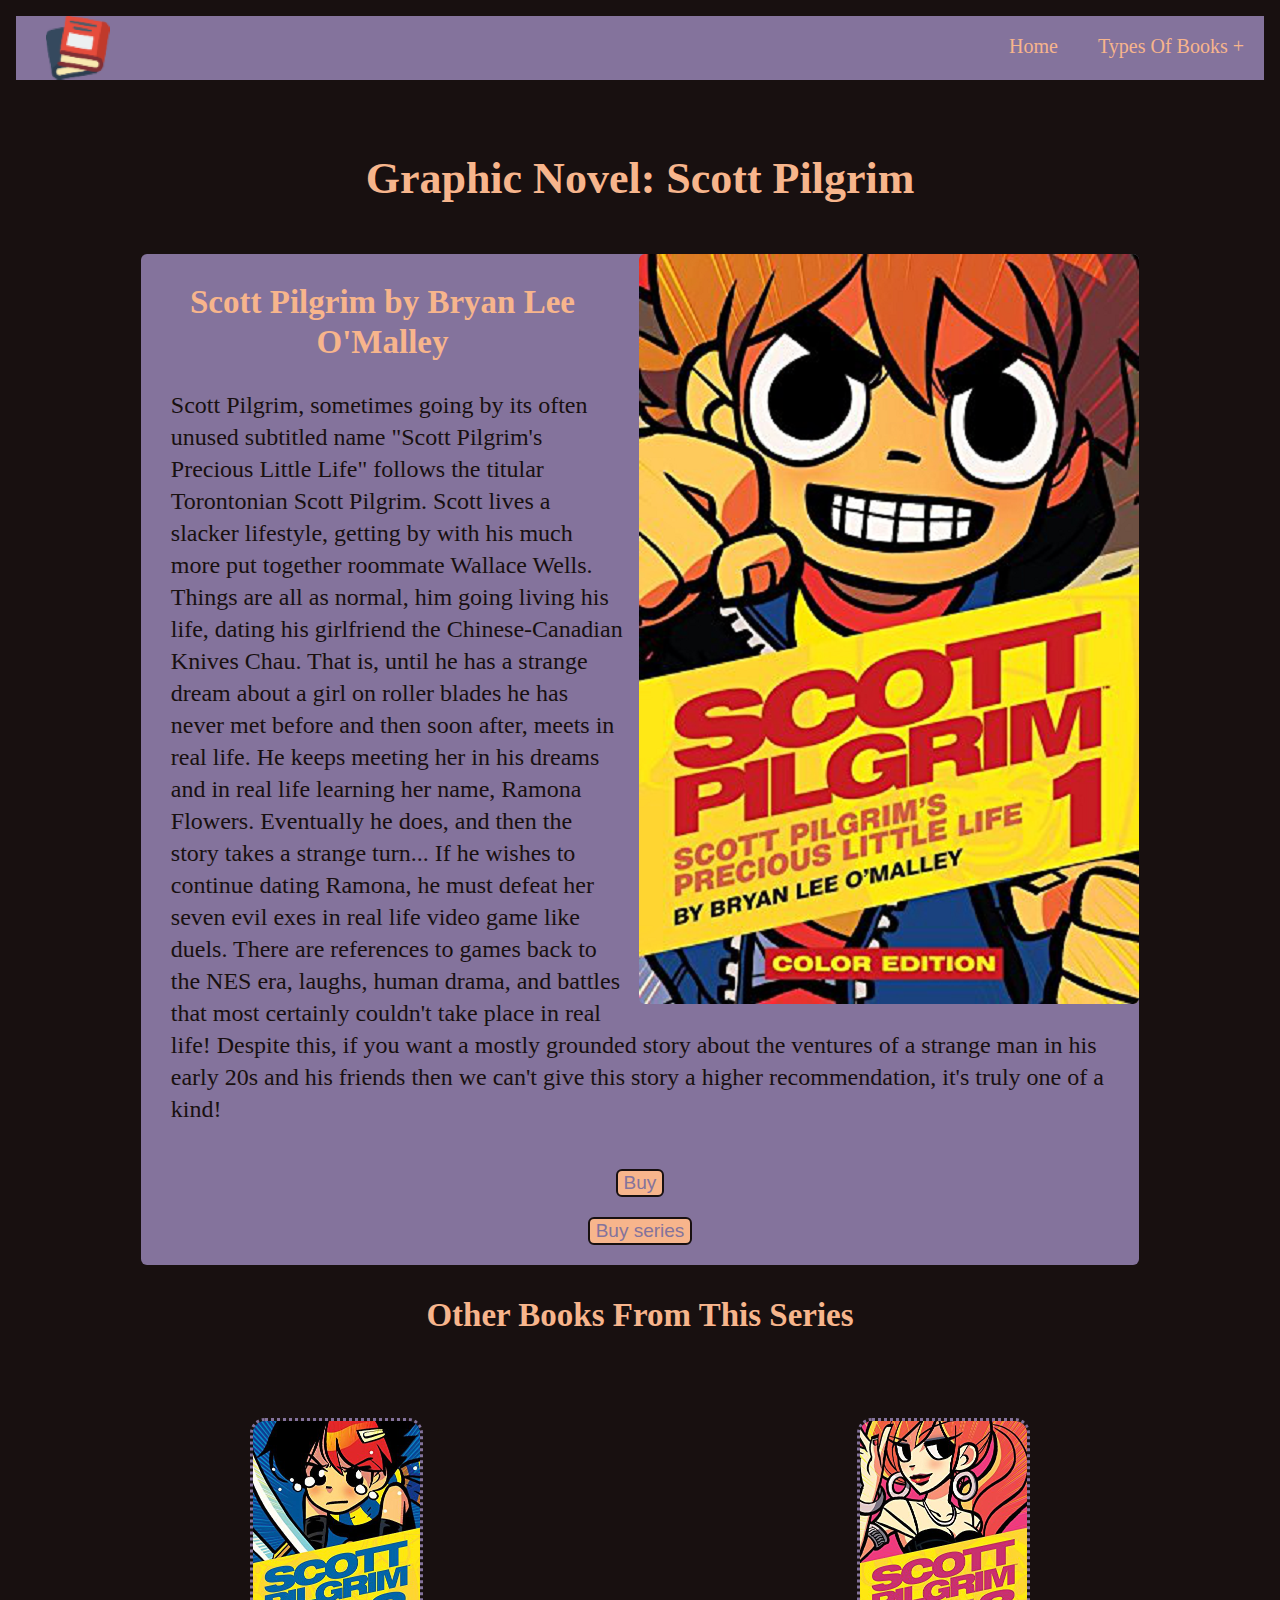
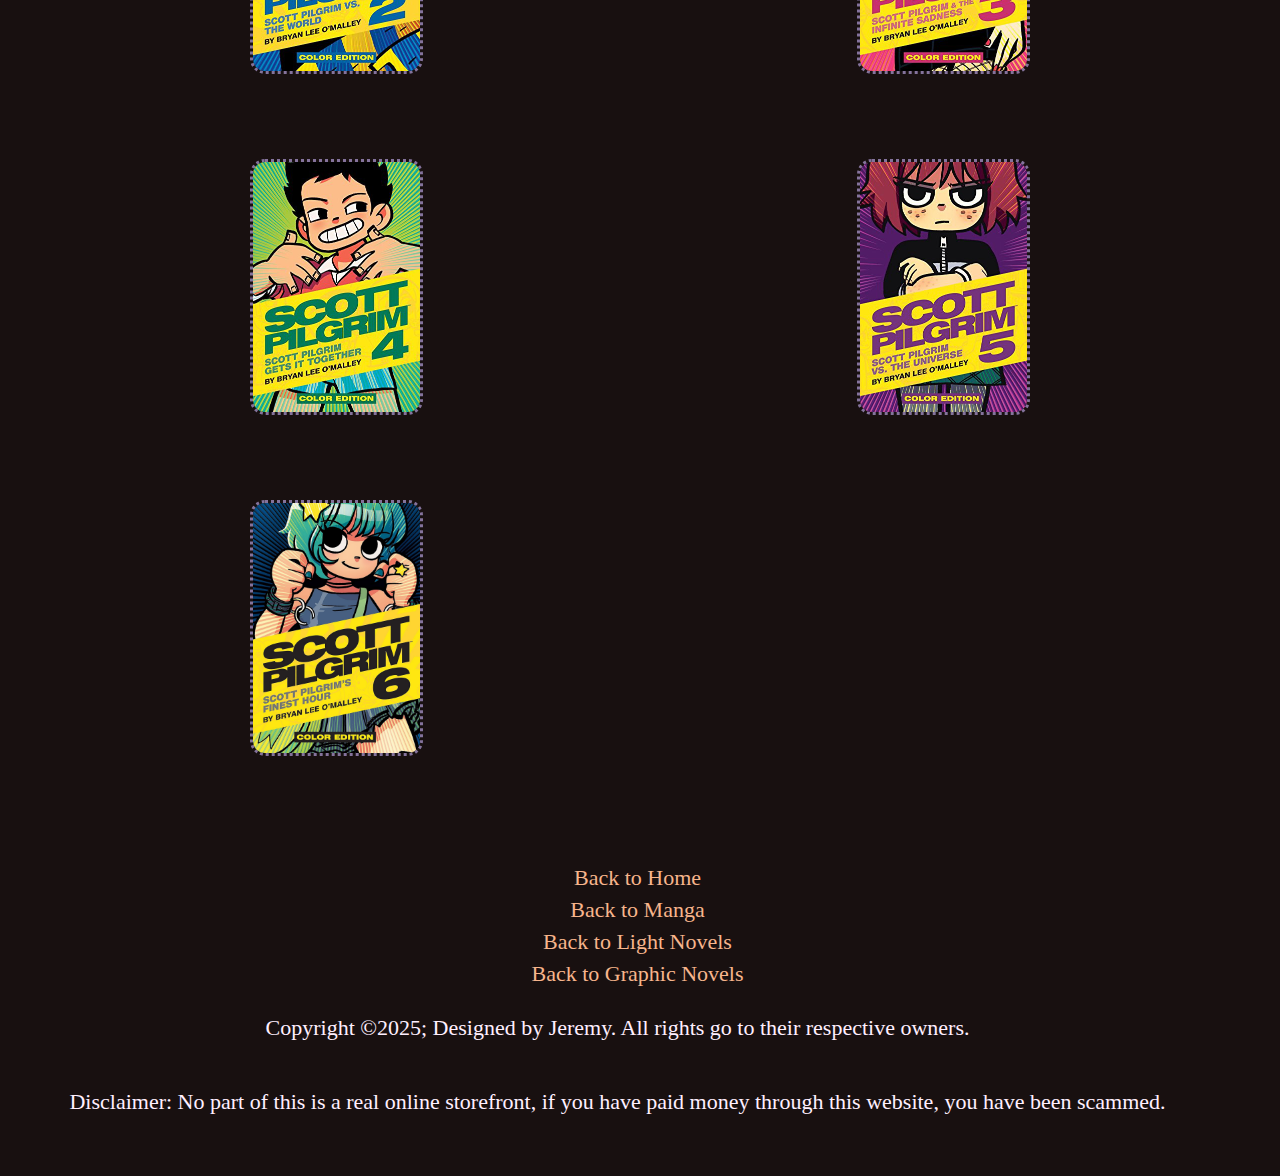
<file: scott.html>
<!DOCTYPE html>
<html lang="en">

	<head>
	
		<!--
			Author: JW
			Filename: scott.html
		-->
		<meta charset="utf-8" />
		<title>Scott Pilgrim</title>
		<link rel="stylesheet" href="styles.css">
		<link rel="icon" type="image/x-icon" href="images/favicon.ico">
	
	</head>
	
	<body>
	
		<nav>
			
			<img id="logo" src="images/books.png" alt="Small logo that is a red book stacked atop a blue book">
			<label for="drop" class="toggle" id="main-toggle"><span class="nav-icon"></span></label>
			<input type="checkbox" id="drop">
				
			<ul class="menu">
				
				<li><a href="index.html">Home</a></li>
					
				<li>
					
					<label for="drop-2" class="toggle">Types Of Books +</label>
					<a href="#" class="books">Types Of Books</a>
					<input type="checkbox" id="drop-2">
						
					<ul>
						
						<li>
							
							<label for="drop-3" class="toggle"><a href="manga.html">Manga +</a></label>
							<a href="manga.html">Manga</a>
							<input type="checkbox" id="drop-3">
							<ul>
								<li><a href="csm.html">Chainsaw Man</a></li>
								<li><a href="ikkoku.html">Maison Ikkoku</a></li>
								<li><a href="kaguya.html">Kaguya-sama</a></li>
							</ul>
							
						</li>
							
						<li>
							
							<label for="drop-3" class="toggle"><a href="light.html">Light Novels +</a></label>
							<a href="light.html">Light Novels</a>
							<input type="checkbox" id="drop-3">
							<ul>
								<li><a href="toradora.html">Toradora!</a></li>
								<li><a href="rezero.html">Re:Zero</a></li>
								<li><a href="shieldhero.html">Shield Hero</a></li>
							</ul>
							
						</li>
							
						<li>
							
							<label for="drop-3" class="toggle"><a href="graphic.html">Graphic Novels +</a></label>
							<a href="graphic.html">Graphic Novels</a>
							<input type="checkbox" id="drop-3">
							<ul>
								<li><a href="scott.html">Scott Pilgrim</a></li>
								<li><a href="amulet.html">Amulet</a></li>
								<li><a href="bone.html">Bone</a></li>
							</ul>
							
						</li>
						
					</ul>
					
				</li>
				
			</ul>
			
		</nav>
			
		<h1 class="h1-alt">Graphic Novel: Scott Pilgrim</h1>
			
		<section class="wrapper-2 round">
			
			<div class="text-box-2">
				
				<a href="https://www.amazon.com/Scott-Pilgrim-Vol-Pilgrims-Precious-ebook/dp/B00946EBAQ/ref=sr_1_1?crid=23YDJV0Z41EJR&keywords=scott+pilgrim+volume+1&qid=1701007541&s=digital-text&sprefix=scott+pilgrim+volume+1%2Cdigital-text%2C130&sr=1-1" target="_blank"><img class="round" src="images/scott.png" alt="Cover for the first volume of the graphic novel Scott Pilgrim."></a>
				<h2 class="h2-alt">Scott Pilgrim by Bryan Lee O'Malley</h2>
				<p>Scott Pilgrim, sometimes going by its often unused subtitled name "Scott Pilgrim's Precious Little Life" follows the titular Torontonian Scott Pilgrim. Scott lives a slacker lifestyle, getting by with his much more put together roommate Wallace Wells. Things are all as normal, him going living his life, dating his girlfriend the Chinese-Canadian Knives Chau. That is, until he has a strange dream about a girl on roller blades he has never met before and then soon after, meets in real life. He keeps meeting her in his dreams and in real life learning her name, Ramona Flowers. Eventually he does, and then the story takes a strange turn... If he wishes to continue dating Ramona, he must defeat her seven evil exes in real life video game like duels. There are references to games back to the NES era, laughs, human drama, and battles that most certainly couldn't take place in real life! Despite this, if you want a mostly grounded story about the ventures of a strange man in his early 20s and his friends then we can't give this story a higher recommendation, it's truly one of a kind!</p>
				<a href="https://www.amazon.com/Scott-Pilgrim-Vol-Pilgrims-Precious-ebook/dp/B00946EBAQ/ref=sr_1_1?crid=23YDJV0Z41EJR&keywords=scott+pilgrim+volume+1&qid=1701007541&s=digital-text&sprefix=scott+pilgrim+volume+1%2Cdigital-text%2C130&sr=1-1" target="_blank"><button class="round">Buy</button></a>
				<a href="https://www.amazon.ca/Collection-Pilgrims-Precious-Infinite-Together/dp/B00O13WVQI" target="_blank"><button class="round">Buy series</button></a>
					
			</div>
			
		</section>
			
		<!-- No pages for these books because that would take too much time and is well past the scope of this project. -->
		<h2 class="h2-alt">Other Books From This Series</h2>
			
		<div class="books-grid">
		
			<a href="https://www.amazon.com/Scott-Pilgrim-Vol-World-Color-ebook/dp/B00AQ5W8J0/ref=sr_1_1?crid=26MHC3QC3AS9L&keywords=scott+pilgrim+volume+2&qid=1701010291&s=digital-text&sprefix=scott+pilgrim+volume+%2Cdigital-text%2C101&sr=1-1" target="_blank"><img src="images/scott2.png" alt="Cover for the second volume of the graphic novel Scott Pilgrim." class="book-2"></a>
			<a href="https://www.amazon.com/Scott-Pilgrim-Vol-Infinite-Sadness-ebook/dp/B00DD8RT3M/ref=sr_1_1?crid=3V9IXTUFLUXU6&keywords=scott+pilgrim+volume+3&qid=1701010427&s=comics-manga&sprefix=scott+pilgrim+volume+%2Ccomics-manga%2C100&sr=1-1" target="_blank"><img src="images/scott3.png" alt="Cover for the third volume of the graphic novel Scott Pilgrim." class="book-2"></a>
			<a href="https://www.amazon.com/Scott-Pilgrim-Vol-Together-Color-ebook/dp/B00HDXUFLG/ref=sr_1_1?crid=36OIB033P56O3&keywords=scott+pilgrim+volume+4&qid=1701010565&s=comics-manga&sprefix=scott+pilgrim+volume+4%2Ccomics-manga%2C120&sr=1-1" target="_blank"><img src="images/scott4.png" alt="Cover for the fourth volume of the graphic novel Scott Pilgrim." class="book-2"></a>
			<a href="https://www.amazon.com/Scott-Pilgrim-Vol-Universe-Color-ebook/dp/B00VU8II3C/ref=sr_1_1?crid=F9W8BIKPTBNQ&keywords=scott+pilgrim+volume+5&qid=1701010680&s=comics-manga&sprefix=scott+pilgrim+volume+%2Ccomics-manga%2C124&sr=1-1" target="_blank"><img src="images/scott5.png" alt="Cover for the fifth volume of the graphic novel Scott Pilgrim." class="book-2"></a>
			<a href="https://www.amazon.com/Scott-Pilgrim-Vol-Finest-Color-ebook/dp/B015Z5XHVI/ref=sr_1_1?crid=1CGWH8ZHYISCW&keywords=scott+pilgrim+volume+6&qid=1701010798&s=comics-manga&sprefix=scott+pilgrim+volume+%2Ccomics-manga%2C109&sr=1-1" target="_blank"><img src="images/scott6.png" alt="Cover for the sixth volume of the graphic novel Scott Pilgrim." class="book-2"></a>
			
		</div>
			
		<footer>
		
			<ul>
				<li><a href="index.html">Back to Home</a></li>
				<li><a href="manga.html">Back to Manga</a></li>
				<li><a href="light.html">Back to Light Novels</a></li>
				<li><a href="graphic.html">Back to Graphic Novels</a></li>
			</ul>
			
			<!-- &copy is the copyright symbol character -->
			<p>Copyright &copy;2025; Designed by Jeremy. All rights go to their respective owners.</p>
			<p>Disclaimer: No part of this is a real online storefront, if you have paid money through this website, you have been scammed.</p>
		
		</footer>
	
	</body>

</html>
</file>
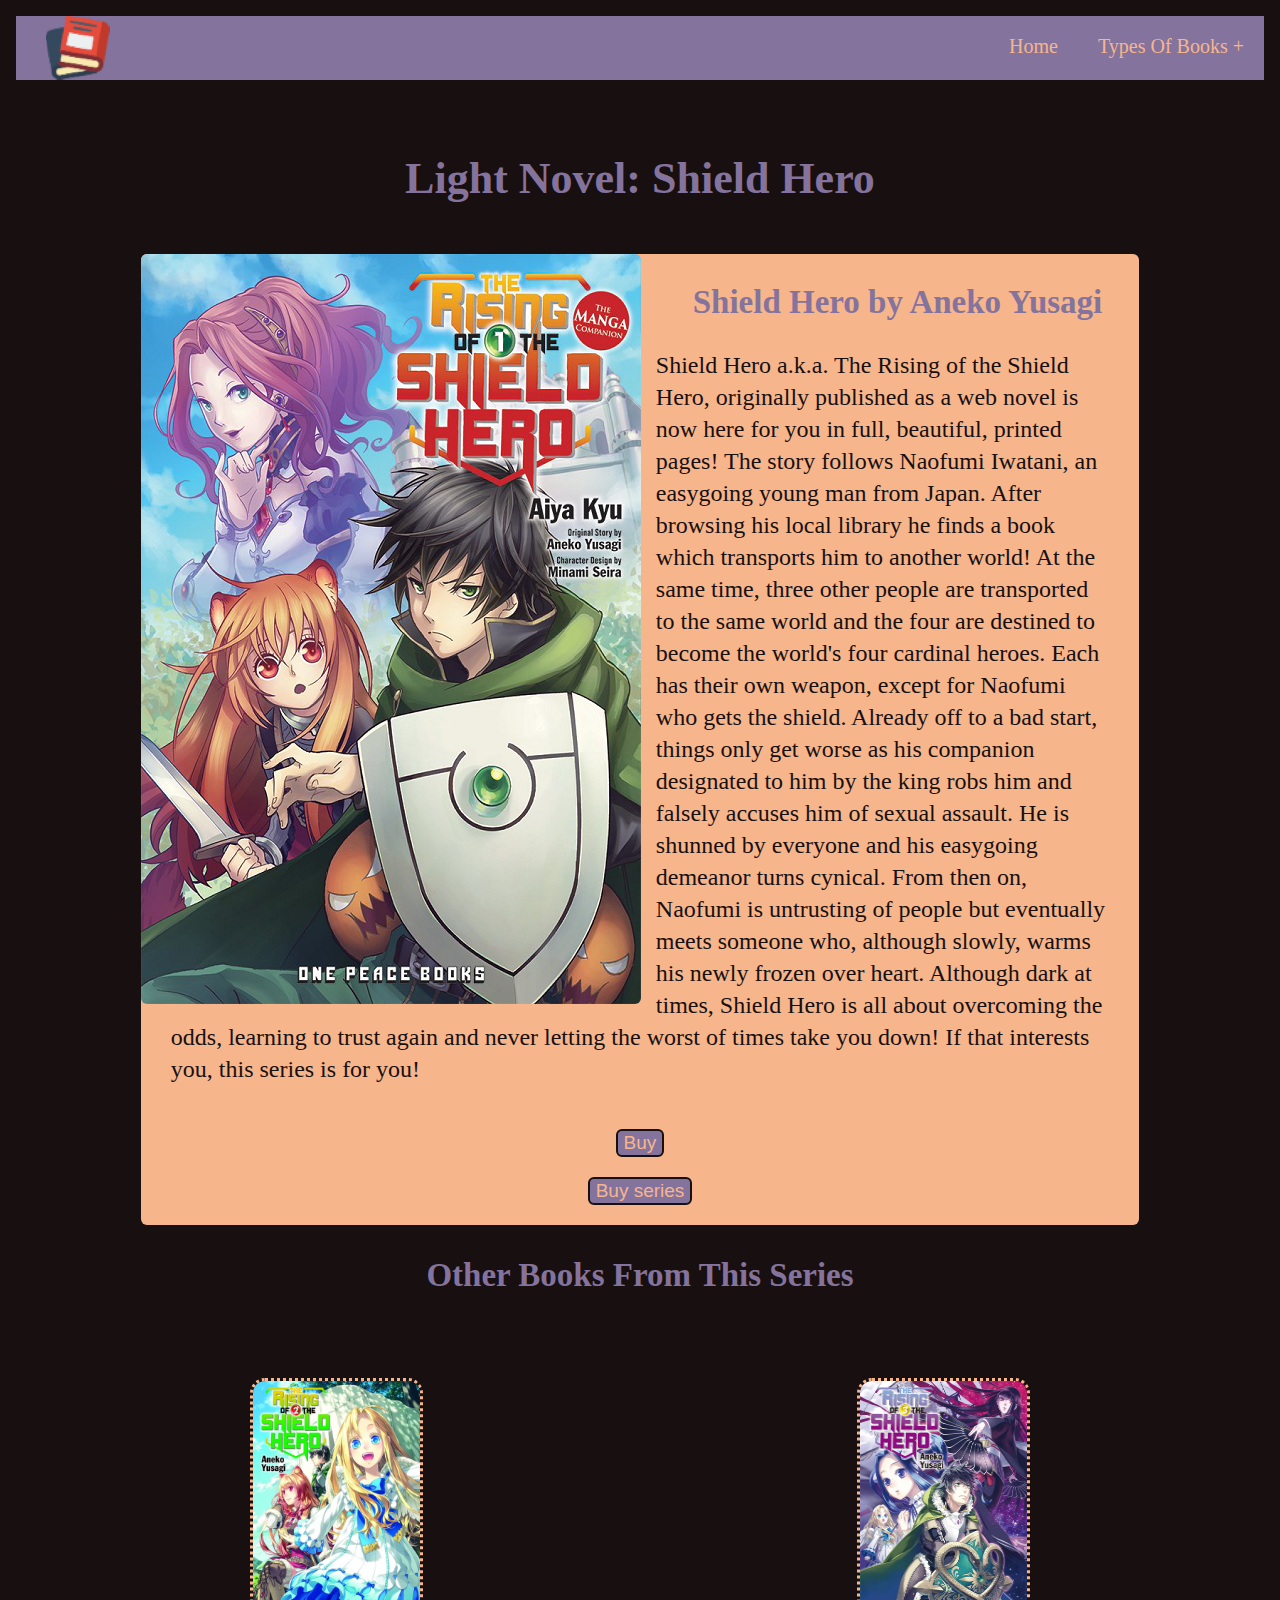
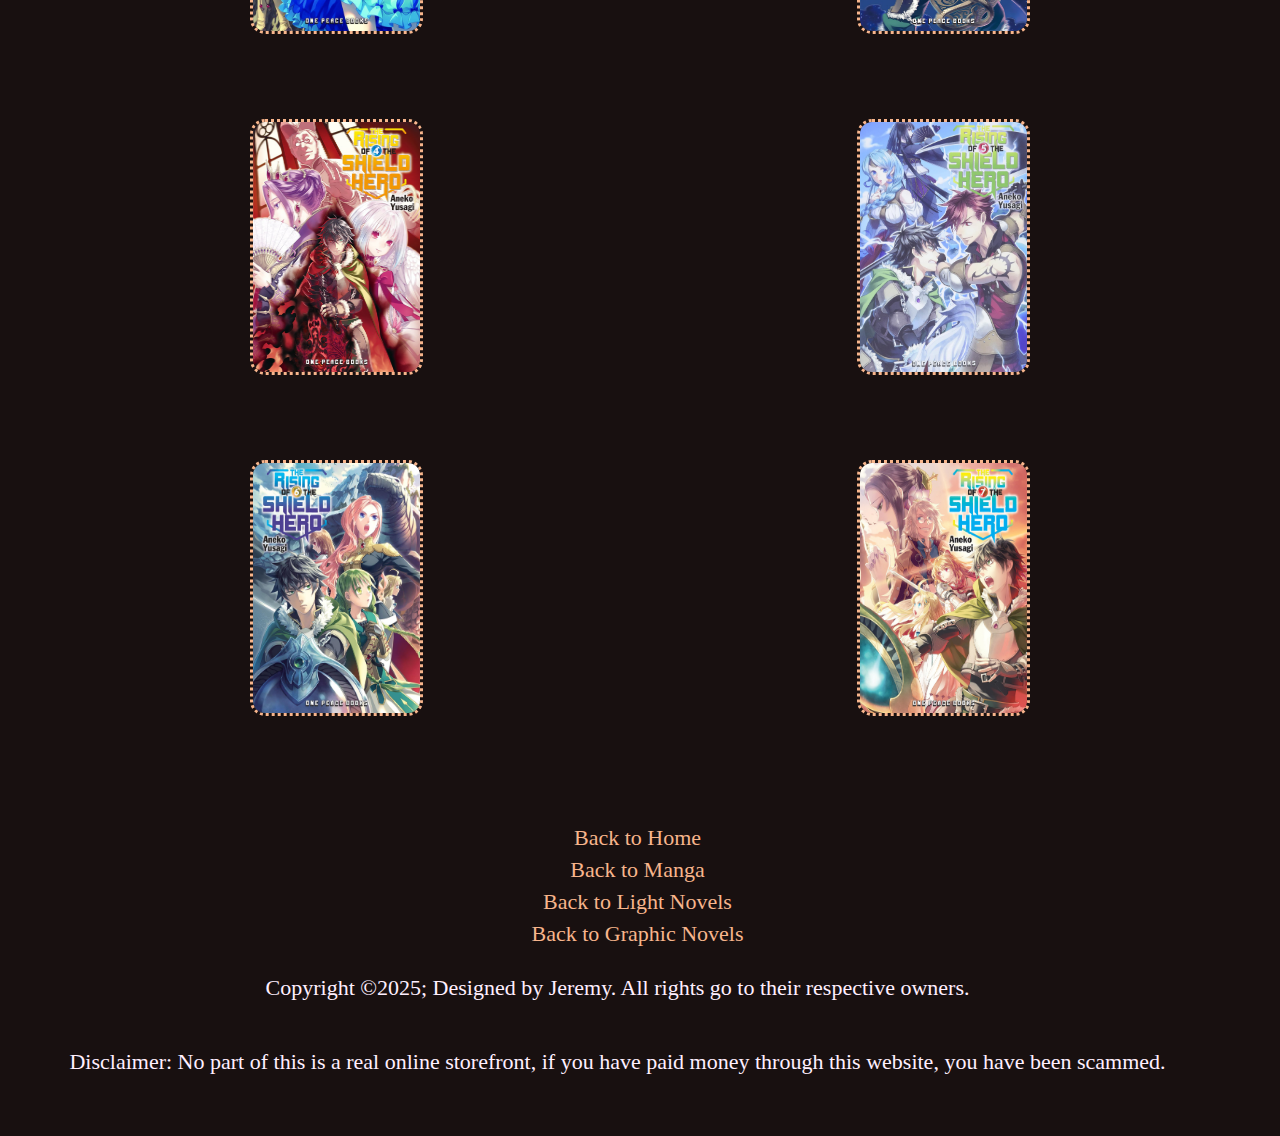
<file: shieldhero.html>
<!DOCTYPE html>
<html lang="en">

	<head>
	
		<!--
			Author: JW
			Filename: shieldhero.html
		-->
		<meta charset="utf-8" />
		<title>Shield Hero</title>
		<link rel="stylesheet" href="styles.css">
		<link rel="icon" type="image/x-icon" href="images/favicon.ico">
	
	</head>
	
	<body>
	
		<nav>
			
			<img id="logo" src="images/books.png" alt="Small logo that is a red book stacked atop a blue book">
			<label for="drop" class="toggle" id="main-toggle"><span class="nav-icon"></span></label>
			<input type="checkbox" id="drop">
				
			<ul class="menu">
				
				<li><a href="index.html">Home</a></li>
					
				<li>
					
					<label for="drop-2" class="toggle">Types Of Books +</label>
					<a href="#" class="books">Types Of Books</a>
					<input type="checkbox" id="drop-2">
						
					<ul>
						
						<li>
							
							<label for="drop-3" class="toggle"><a href="manga.html">Manga +</a></label>
							<a href="manga.html">Manga</a>
							<input type="checkbox" id="drop-3">
							<ul>
								<li><a href="csm.html">Chainsaw Man</a></li>
								<li><a href="ikkoku.html">Maison Ikkoku</a></li>
								<li><a href="kaguya.html">Kaguya-sama</a></li>
							</ul>
							
						</li>
							
						<li>
							
							<label for="drop-3" class="toggle"><a href="light.html">Light Novels +</a></label>
							<a href="light.html">Light Novels</a>
							<input type="checkbox" id="drop-3">
							<ul>
								<li><a href="toradora.html">Toradora!</a></li>
								<li><a href="rezero.html">Re:Zero</a></li>
								<li><a href="shieldhero.html">Shield Hero</a></li>
							</ul>
							
						</li>
							
						<li>
							
							<label for="drop-3" class="toggle"><a href="graphic.html">Graphic Novels +</a></label>
							<a href="graphic.html">Graphic Novels</a>
							<input type="checkbox" id="drop-3">
							<ul>
								<li><a href="scott.html">Scott Pilgrim</a></li>
								<li><a href="amulet.html">Amulet</a></li>
								<li><a href="bone.html">Bone</a></li>
							</ul>
							
						</li>
						
					</ul>
					
				</li>
				
			</ul>
			
		</nav>
			
		<h1>Light Novel: Shield Hero</h1>
			
		<section class="wrapper round">
			
			<div class="text-box">
				
				<a href="https://www.amazon.com/Rising-Shield-Hero-01-Companion-ebook/dp/B01N055BZH/ref=sr_1_1?crid=36G3LYLW77ZI1&keywords=shield+hero+light+novel+volume+1&qid=1701011086&s=comics-manga&sprefix=shield+hero+light+novel+volume+1%2Ccomics-manga%2C122&sr=1-1" target="_blank"><img class="round" src="images/shield.png" alt="Cover for the first volume of the light novel Shield Hero."></a>
				<h2>Shield Hero by Aneko Yusagi</h2>
				<p>Shield Hero a.k.a. The Rising of the Shield Hero, originally published as a web novel is now here for you in full, beautiful, printed pages! The story follows Naofumi Iwatani, an easygoing young man from Japan. After browsing his local library he finds a book which transports him to another world! At the same time, three other people are transported to the same world and the four are destined to become the world's four cardinal heroes. Each has their own weapon, except for Naofumi who gets the shield. Already off to a bad start, things only get worse as his companion designated to him by the king robs him and falsely accuses him of sexual assault. He is shunned by everyone and his easygoing demeanor turns cynical. From then on, Naofumi is untrusting of people but eventually meets someone who, although slowly, warms his newly frozen over heart. Although dark at times, Shield Hero is all about overcoming the odds, learning to trust again and never letting the worst of times take you down! If that interests you, this series is for you!</p>
				<a href="https://www.amazon.com/Rising-Shield-Hero-01-Companion-ebook/dp/B01N055BZH/ref=sr_1_1?crid=36G3LYLW77ZI1&keywords=shield+hero+light+novel+volume+1&qid=1701011086&s=comics-manga&sprefix=shield+hero+light+novel+volume+1%2Ccomics-manga%2C122&sr=1-1" target="_blank"><button class="round">Buy</button></a>
				<a href="https://www.amazon.com/Rising-of-the-Shield-Hero-22-book-series/dp/B074CL6VQL" target="_blank"><button class="round">Buy series</button></a>
					
			</div>
			
		</section>
			
		<!-- No pages for these books because that would take too much time and is well past the scope of this project. -->
		<h2>Other Books From This Series</h2>
		
		<div class="books-grid">
		
			<a href="https://www.amazon.ca/Rising-Shield-Hero-02/dp/1935548786/ref=sr_1_1?crid=3L2NJOS844831&keywords=shield+hero+light+novel+volume+2&qid=1701012307&s=books&sprefix=shield+hero+light+novel+volume+2%2Cstripbooks%2C101&sr=1-1" target="_blank"><img src="images/shield2.png" alt="Cover for the second volume of the light novel Shield Hero." class="book"></a>
			<a href="https://www.amazon.ca/Rising-Shield-Hero-03/dp/1935548662/ref=sr_1_1?crid=E22AVI9HMAFJ&keywords=shield+hero+light+novel+volume+3&qid=1701013409&s=books&sprefix=shield+hero+light+novel+volume+%2Cstripbooks%2C195&sr=1-1" target="_blank"><img src="images/shield3.png" alt="Cover for the third volume of the light novel Shield Hero." class="book"></a>
			<a href="https://www.amazon.ca/Rising-Shield-Hero-04/dp/1935548654/ref=sr_1_1?crid=GTCXHFM8L417&keywords=shield+hero+light+novel+volume+4&qid=1701013528&s=books&sprefix=shield+hero+light+novel+volume+%2Cstripbooks%2C120&sr=1-1" target="_blank"><img src="images/shield4.png" alt="Cover for the fourth volume of the light novel Shield Hero." class="book"></a>
			<a href="https://www.amazon.ca/Rising-Shield-Hero-05/dp/1935548670/ref=sr_1_1?crid=1GXPJNNXZ3SQF&keywords=shield+hero+light+novel+volume+5&qid=1701013693&s=books&sprefix=shield+hero+light+novel+volume+5%2Cstripbooks%2C118&sr=1-1" target="_blank"><img src="images/shield5.png" alt="Cover for the fifth volume of the light novel Shield Hero." class="book"></a>
			<a href="https://www.amazon.ca/Rising-Shield-Hero-06/dp/1935548565/ref=sr_1_1?crid=1BOEBJAETWM8L&keywords=shield+hero+light+novel+volume+6&qid=1701013839&s=books&sprefix=shield+hero+light+novel+volume+6%2Cstripbooks%2C131&sr=1-1" target="_blank"><img src="images/shield6.png" alt="Cover for the sixth volume of the light novel Shield Hero." class="book"></a>
			<a href="https://www.amazon.ca/Rising-Shield-Hero-07/dp/1944937080/ref=sr_1_1?crid=3CPT9FDBBW2VK&keywords=shield+hero+light+novel+volume+7&qid=1701013992&s=books&sprefix=shield+hero+light+novel+volume+7%2Cstripbooks%2C103&sr=1-1" target="_blank"><img src="images/shield7.png" alt="Cover for the seventh volume of the light novel Shield Hero." class="book"></a>
			
		</div>
			
		<footer>
		
			<ul>
				<li><a href="index.html">Back to Home</a></li>
				<li><a href="manga.html">Back to Manga</a></li>
				<li><a href="light.html">Back to Light Novels</a></li>
				<li><a href="graphic.html">Back to Graphic Novels</a></li>
			</ul>
			
			<!-- &copy is the copyright symbol character -->
			<p>Copyright &copy;2025; Designed by Jeremy. All rights go to their respective owners.</p>
			<p>Disclaimer: No part of this is a real online storefront, if you have paid money through this website, you have been scammed.</p>
		
		</footer>
	
	</body>

</html>
</file>
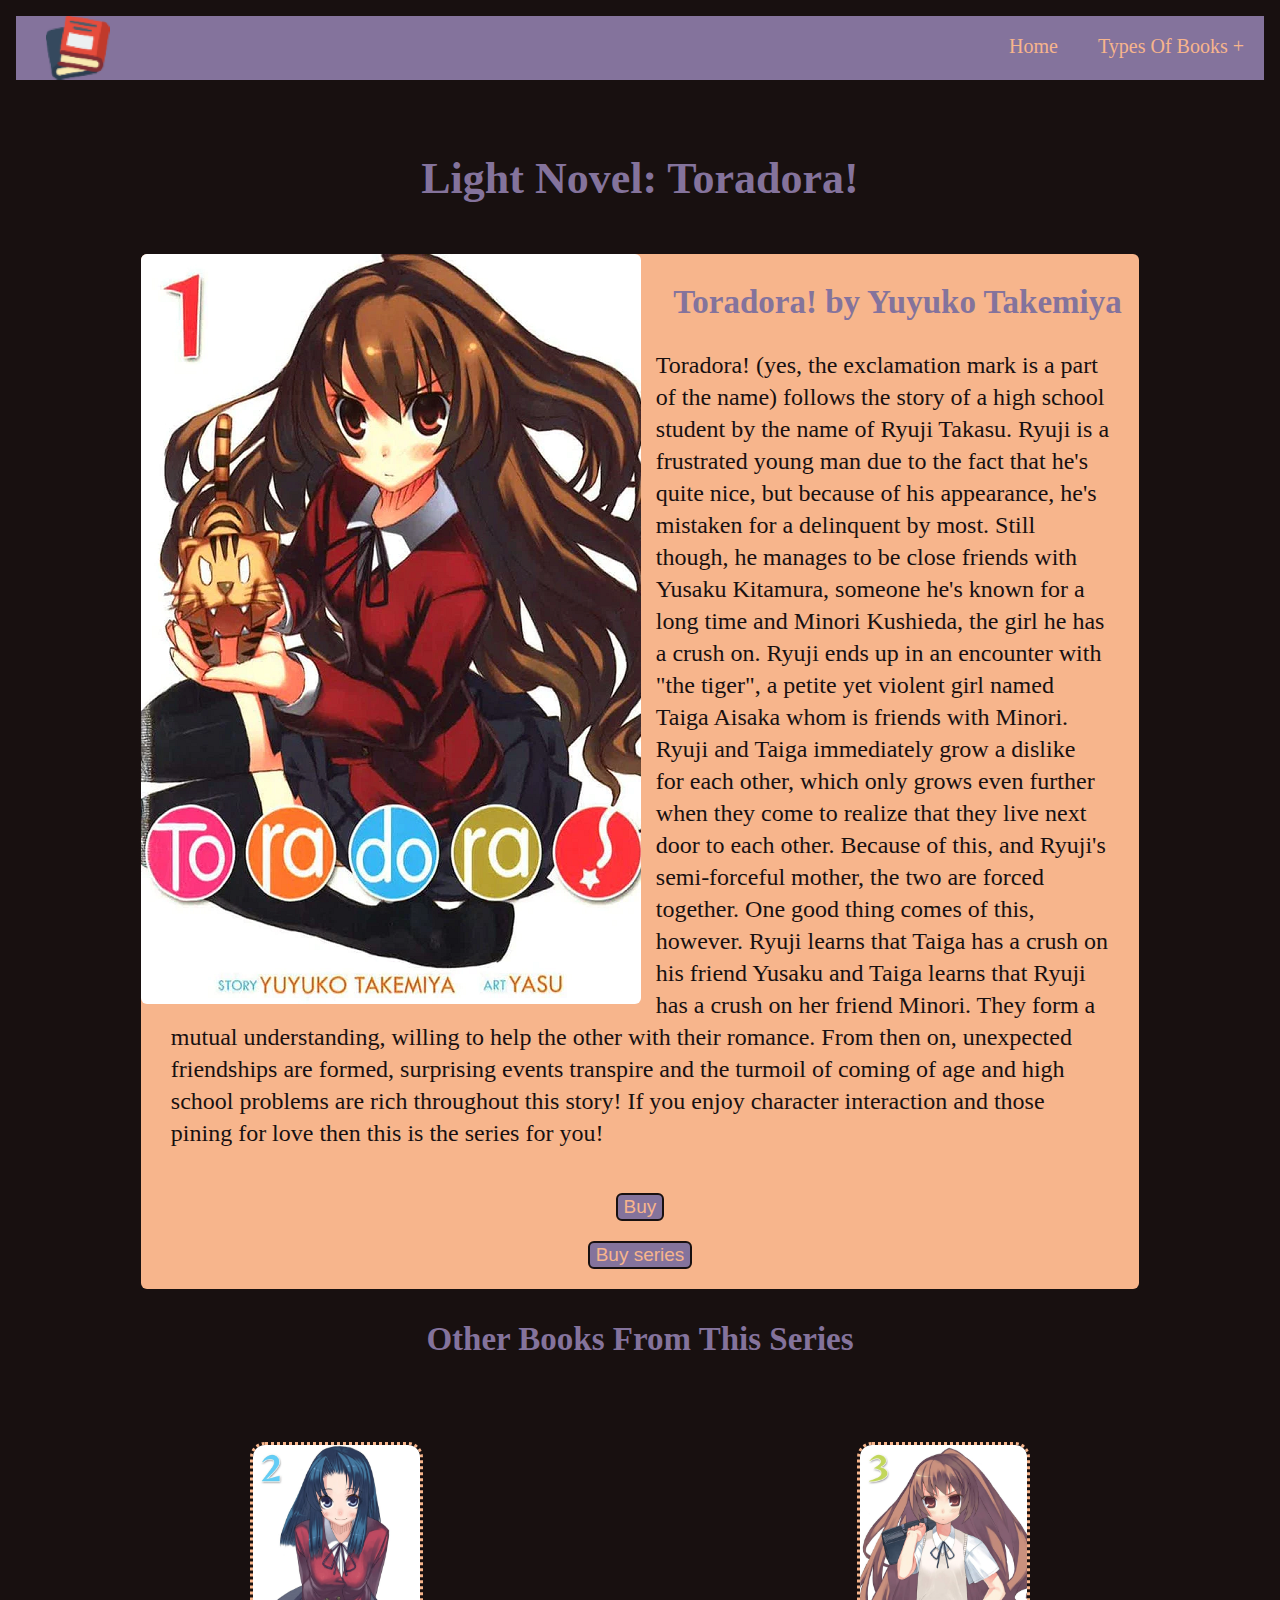
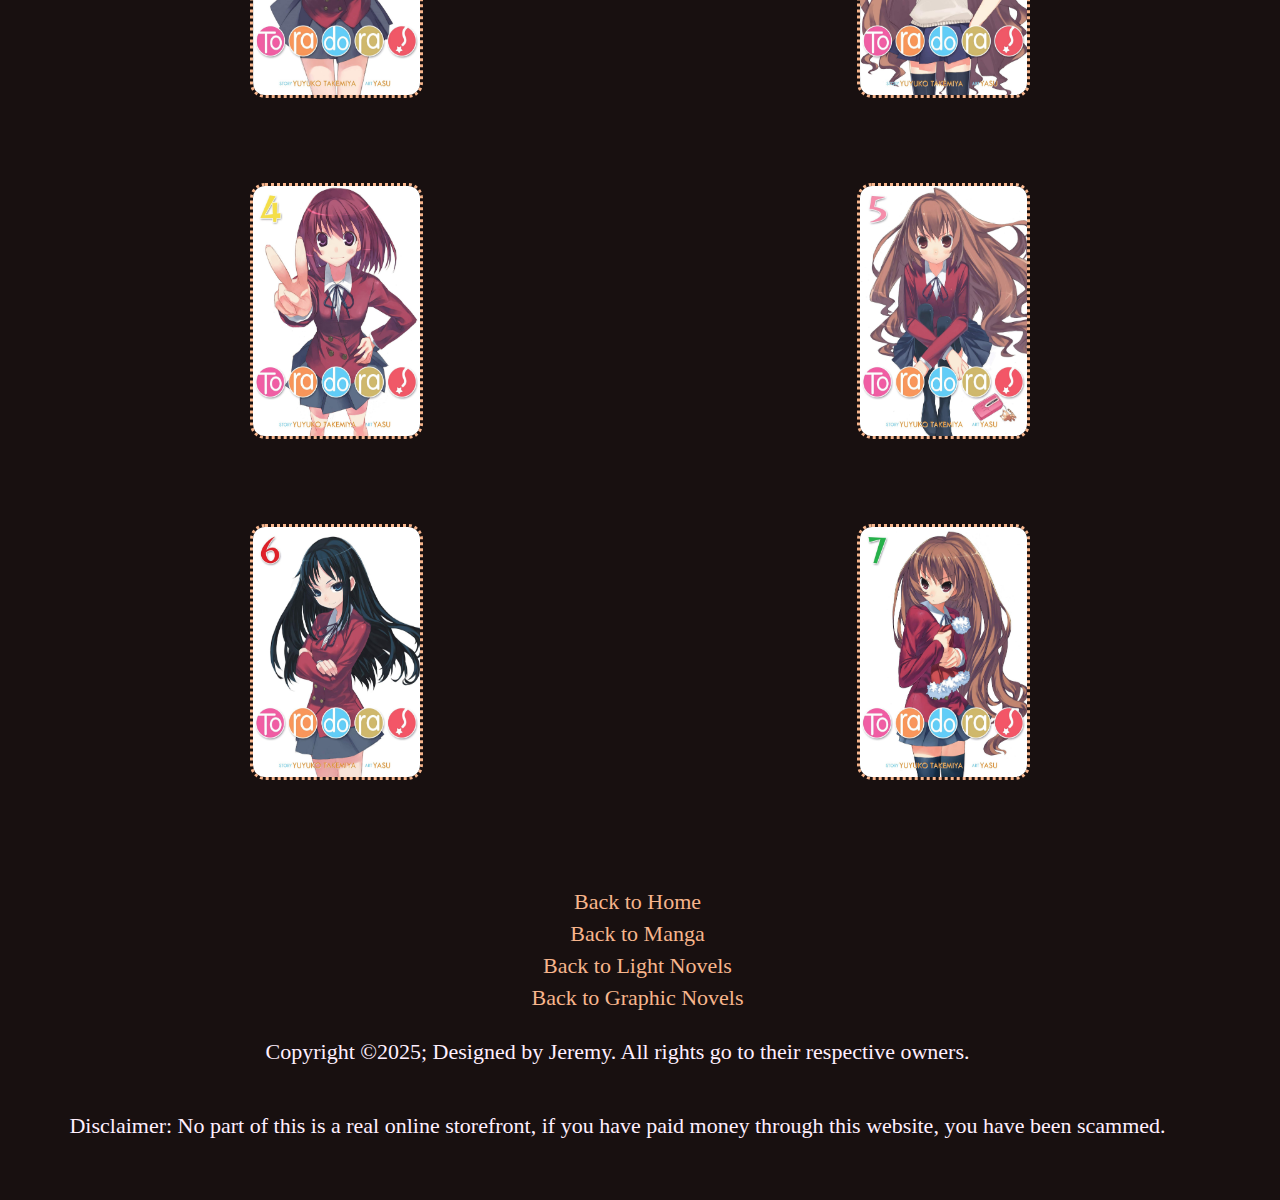
<file: toradora.html>
<!DOCTYPE html>
<html lang="en">

	<head>
	
		<!--
			Author: JW
			Filename: toradora.html
		-->
		<meta charset="utf-8" />
		<title>Toradora!</title>
		<link rel="stylesheet" href="styles.css">
		<link rel="icon" type="image/x-icon" href="images/favicon.ico">
	
	</head>
	
	<body>
	
		<nav>
			
			<img id="logo" src="images/books.png" alt="Small logo that is a red book stacked atop a blue book">
			<label for="drop" class="toggle" id="main-toggle"><span class="nav-icon"></span></label>
			<input type="checkbox" id="drop">
				
			<ul class="menu">
				
				<li><a href="index.html">Home</a></li>
					
				<li>
					
					<label for="drop-2" class="toggle">Types Of Books +</label>
					<a href="#" class="books">Types Of Books</a>
					<input type="checkbox" id="drop-2">
						
					<ul>
						
						<li>
							
							<label for="drop-3" class="toggle"><a href="manga.html">Manga +</a></label>
							<a href="manga.html">Manga</a>
							<input type="checkbox" id="drop-3">
							<ul>
								<li><a href="csm.html">Chainsaw Man</a></li>
								<li><a href="ikkoku.html">Maison Ikkoku</a></li>
								<li><a href="kaguya.html">Kaguya-sama</a></li>
							</ul>
							
						</li>
							
						<li>
							
							<label for="drop-3" class="toggle"><a href="light.html">Light Novels +</a></label>
							<a href="light.html">Light Novels</a>
							<input type="checkbox" id="drop-3">
							<ul>
								<li><a href="toradora.html">Toradora!</a></li>
								<li><a href="rezero.html">Re:Zero</a></li>
								<li><a href="shieldhero.html">Shield Hero</a></li>
							</ul>
							
						</li>
							
						<li>
							
							<label for="drop-3" class="toggle"><a href="graphic.html">Graphic Novels +</a></label>
							<a href="graphic.html">Graphic Novels</a>
							<input type="checkbox" id="drop-3">
							<ul>
								<li><a href="scott.html">Scott Pilgrim</a></li>
								<li><a href="amulet.html">Amulet</a></li>
								<li><a href="bone.html">Bone</a></li>
							</ul>
							
						</li>
						
					</ul>
					
				</li>
				
			</ul>
			
		</nav>
			
		<h1>Light Novel: Toradora!</h1>
			
		<section class="wrapper round">
			
			<div class="text-box">
				
				<a href="https://www.amazon.ca/Toradora-Light-Novel-Vol-1/dp/1626927952/ref=sr_1_1?crid=2J8CQO0HOTJEY&keywords=toradora+light+novel+volume+1&qid=1701014315&s=books&sprefix=toradora+light+novel+volume+1%2Cstripbooks%2C109&sr=1-1" target="_blank"><img class="round" src="images/toradora.png" alt="Cover for the first volume of the light novel Toradora!."></a>
				<h2>Toradora! by Yuyuko Takemiya</h2>
				<p>Toradora! (yes, the exclamation mark is a part of the name) follows the story of a high school student by the name of Ryuji Takasu. Ryuji is a frustrated young man due to the fact that he's quite nice, but because of his appearance, he's mistaken for a delinquent by most. Still though, he manages to be close friends with Yusaku Kitamura, someone he's known for a long time and Minori Kushieda, the girl he has a crush on. Ryuji ends up in an encounter with "the tiger", a petite yet violent girl named Taiga Aisaka whom is friends with Minori. Ryuji and Taiga immediately grow a dislike for each other, which only grows even further when they come to realize that they live next door to each other. Because of this, and Ryuji's semi-forceful mother, the two are forced together. One good thing comes of this, however. Ryuji learns that Taiga has a crush on his friend Yusaku and Taiga learns that Ryuji has a crush on her friend Minori. They form a mutual understanding, willing to help the other with their romance. From then on, unexpected friendships are formed, surprising events transpire and the turmoil of coming of age and high school problems are rich throughout this story! If you enjoy character interaction and those pining for love then this is the series for you!</p>
				<a href="https://www.amazon.ca/Toradora-Light-Novel-Vol-1/dp/1626927952/ref=sr_1_1?crid=2J8CQO0HOTJEY&keywords=toradora+light+novel+volume+1&qid=1701014315&s=books&sprefix=toradora+light+novel+volume+1%2Cstripbooks%2C109&sr=1-1" target="_blank"><button class="round">Buy</button></a>
				<a href="https://www.amazon.com/Toradora%2521-%2528Light-Novel%2529-10-book-series/dp/B0823YVDQ8" target="_blank"><button class="round">Buy series</button></a>
					
			</div>
			
		</section>
			
		<!-- No pages for these books because that would take too much time and is well past the scope of this project. -->
		<h2>Other Books From This Series</h2>
		
		<div class="books-grid">
		
			<a href="https://www.amazon.ca/Toradora-Light-Novel-Vol-2/dp/1626928614/ref=sr_1_1?crid=3C8ES10DM6JRG&keywords=toradora+light+novel+volume+2&qid=1701015656&s=books&sprefix=toradora+light+novel+volume+%2Cstripbooks%2C221&sr=1-1" target="_blank"><img src="images/toradora2.png" alt="Cover for the second volume of the light novel Toradora!." class="book"></a>
			<a href="https://www.amazon.ca/Toradora-Light-Novel-Vol-3/dp/1626929386/ref=sr_1_1?crid=31FUI5EFZJAMQ&keywords=toradora+light+novel+volume+3&qid=1701015765&s=books&sprefix=toradora+light+novel+volume+3%2Cstripbooks%2C96&sr=1-1" target="_blank"><img src="images/toradora3.png" alt="Cover for the third volume of the light novel Toradora!." class="book"></a>
			<a href="https://www.amazon.com/Toradora-Light-Novel-Vol-4-ebook/dp/B07LCB7CV1/ref=sr_1_2?crid=3DM9LMMIENC4H&keywords=toradora+volume+4&qid=1701015995&s=digital-text&sprefix=toradora+volume+4%2Cdigital-text%2C106&sr=1-2" target="_blank"><img src="images/toradora4.png" alt="Cover for the fourth volume of the light novel Toradora!." class="book"></a>
			<a href="https://www.amazon.com/Toradora-Light-Novel-Vol-5-ebook/dp/B07NW2G1FM/ref=sr_1_2?crid=PR773Q3XHA69&keywords=toradora+volume+5&qid=1701016125&s=digital-text&sprefix=toradora+volume+%2Cdigital-text%2C100&sr=1-2" target="_blank"><img src="images/toradora5.png" alt="Cover for the fifth volume of the light novel Toradora!." class="book"></a>
			<a href="https://www.amazon.com/Toradora-Light-Novel-Vol-6-ebook/dp/B07NW1CZ6V/ref=sr_1_2?crid=31MH0TESO0A6W&keywords=toradora+volume+6&qid=1701016307&s=digital-text&sprefix=toradora+volume+%2Cdigital-text%2C119&sr=1-2" target="_blank"><img src="images/toradora6.png" alt="Cover for the sixth volume of the light novel Toradora!." class="book"></a>
			<a href="https://www.amazon.com/Toradora-Light-Novel-Vol-7-ebook/dp/B07S5Z89B3/ref=sr_1_1?crid=3PQSVAL6X2R0K&keywords=toradora+volume+7&qid=1701016412&s=digital-text&sprefix=toradora+volume+%2Cdigital-text%2C97&sr=1-1" target="_blank"><img src="images/toradora7.png" alt="Cover for the seventh volume of the light novel Toradora!." class="book"></a>
			
		</div>
			
		<footer>
		
			<ul>
				<li><a href="index.html">Back to Home</a></li>
				<li><a href="manga.html">Back to Manga</a></li>
				<li><a href="light.html">Back to Light Novels</a></li>
				<li><a href="graphic.html">Back to Graphic Novels</a></li>
			</ul>
			
			<!-- &copy is the copyright symbol character -->
			<p>Copyright &copy;2025; Designed by Jeremy. All rights go to their respective owners.</p>
			<p>Disclaimer: No part of this is a real online storefront, if you have paid money through this website, you have been scammed.</p>
		
		</footer>
	
	</body>

</html>
</file>
<file: styles.css>
body {
	/* Sets the list of fonts the site should use. The first one is what should be used the other 3 are "fallbacks" just in case. MS Gothic and Times New Roman are in quotes since they are more than one word */
	font-family: "MS Gothic", "Times New Roman", Times, serif;
	
	/* Licorice (Black) */
	background: #181010;
	font-size: 22px;
	
	/* Sets distance between lines of text */
	line-height: 32px;
	
	/* Pale Purple (White) */
	color: #FFEFFF;
	margin: 0;
	padding: 16px;
	
	/* This makes it so that words are allowed to break should they reach the end of the screen and the important modifier makes it so that this is put above all other things that may effect word-wrap in this css code */
	word-wrap: break-word !important;
}

/* Makes it look as though the link using this class can't be clicked, it's a link in the first place for future proofing as I didn't yet know if I was going to have the layout "home->genres->specific genre->book" or "home->specific genre->book." START OF NAV (This is a note for myself mostly so I can eyeball a collection of css rules.)*/
.books {
	cursor: default;
}

a {
	/* Peach (Orange) */
	color: #F7B58C;
	
	/* I don't like the underlines of links so this removes them */
	text-decoration: none;
}

/* The the id in the square brackets with the "^=" basically means that it will apply to any id that starts with drop. */
.toggle, [id^=drop] {
	/*Gets rid of all the little check boxes as I want those to be invisible to make the menu look nice */
	display: none;
}

#logo {
	display: block;
	padding: 0 30px;
	float: left;
}

#main-toggle {
	/* Makes it so the mouse turns into that little pointy hand indicating that you can click on the label that this id is connected to */
	cursor: pointer;
	float: right;
	padding: 28px 20px;
	position: relative;
	
	/* Makes it so you can't double click/drag to select the text */
	user-select: none;
}

/* Used to make one of the three little lines commonly seen in most hamburger menus */
.nav-icon {
	/* Peach (Orange) */
	background-color: #F7B58C;
	display: block;
	height: 2px;
	width: 18px; 
	position: relative;
}

/* Makes the other two lines for the hamburger menu, problem is that they're on top of each other in the z axis and not in the y axis so that will be resolved in the next two blocks of css code */
.nav-icon:before, .nav-icon:after {
	/* Peach (Orange) */
	background-color: #F7B58C;
	content: " ";
	display: block;
	height: 100%;
	width: 100%;
	position: absolute;
}

/* Fixes the aforementioned problem by adding 5px of empty space and since the is for before part, this pushes the line under the one created with the .nav-icon class */
.nav-icon:before {
	top: 5px;
}

/* Same thing as before but with -5px to push this line in the opposite direction. Alternatively, "bottom: 5px" would produce the same result but I prefer this way since it looks more constant and I only have to add one character when copy and pasting */
.nav-icon:after {
	top: -5px;
}

/* Using after here makes it so I don't have to add clearfix to everything (so, like a lot of this code, it's just here to make my life easier) */
nav:after {
	content: "";
	display: table;
	clear: both;
}

nav ul {
	float: right;
	
	/* Makes it so sub lists don't automatically indent */
	padding: 0;
	margin: 0;
	
	/* Removes the little bullet points from the unordered list */
	list-style: none;
}

nav ul li {
	margin: 0;
	
	/* Makes it so the list items are side by side */
	float: left;
	
	/* Pomp And Power (Purple) */
	background: #84739C;
}

nav a {
	/* Makes it so the entire area of a link can be clicked on instead of just the text. Useful for mobile but also useful in general if you ask me */
	display: block;
	padding: 0 20px;
	font-size: 20px;
	line-height: 60px;
	
	/* Peach (Orange) */
	color: #F7B58C;
	
	/* Removes the underlines */
	text-decoration: none;
}

nav {
	/* Pomp And Power (Purple) */
	background: #84739C;
}

/* Affects the submenus of my menu so that it's clear which you are selecting */
nav ul li ul li:hover {
	/* Grape (Purple) */
	background-color: #711894;
}
/* Makes the submenus disapear */
nav ul ul {
	display: none;
	position: absolute;
	top: 75px;
}

nav ul ul li {
	width: 200px;
	float: none;
	display: list-item;
	position: relative;
}

/* Moves the submenu items to so they aren't stacked */
nav ul ul ul li {
	position: relative;
	top:-75px;
	right: 200px;
}

/* ">ul" means child a ul that is a (in this case) child of a li. Display:inherit should be self explainitory */
nav ul li:hover>ul {
	display: inherit;
}

/* Adds a little + sign to the menus */
li>a:after {
	content: " +";
}

/* Makes it so the previous rule isn't aplied to menus list items that don't have submenus. */
li>a:only-child:after {
	content: "";
}
/* END OF NAV */



/* Hides overflowed content. START OF CAROUSEL */
.carousel {
	overflow: hidden;
	padding: 20px 0 0 0;
}

.slides {
	position: relative;
	
	/* This is since there's 4 images in the html */
	width: 500%;
	margin: 0;
	left: 0;
	animation: 20s slides infinite;
}

.slides img {
	width: 20%;
	float: left;
}

/* Creates sliding animation for the individual slides */
@keyframes slides {
	
	0% {
		left: 0;
	}
	
	20% {
		left: 0;
	}
	
	25% {
		left: -100%;
	}
	
	45% {
		left: -100%;
	}
	
	50% {
		left: -200%;
	}
	
	70% {
		left: -200%;
	}
	
	75% {
		left: -300%;
	}
	
	95% {
		left: -300%;
	}
	
	100% {
		left: -400%;
	}
	
}

/* END OF CAROUSEL */

/* Rounds the corners of whatever uses this */
.round {
	border-radius: 6px;
}

/* Styling for headers START OF TEXT STUFF*/
h2 {
	/* Pomp And Power (Purple) */
	color: #84739C;
	text-align: center;
	line-height: 40px;
}

.h2-alt {
	/* Peach (Orange) */
	color: #F7B58C;
	text-align: center;
	line-height: 40px;
}

h1 {
	/* Pomp And Power (Purple) */
	color: #84739C;
	text-align: center;
	line-height: 50px;
	padding: 45px 0 0;
}

/* I know I could do the colours in a class of their own per colour and then have each thing that uses the color have that class but I prefer doing tbis way. Both are slightly annoying but this way is less so if you ask me. I could also have a seperate css file per html but that's even more of a pain and there would be a lot of duplicated code */
.h1-alt {
	/* Peach (Orange) */
	color: #F7B58C;
	text-align: center;
	line-height: 50px;
	padding: 45px 0 0;
}

h4 {
	/* Pale Purple (White) */
	color: #FFEFFF;
	text-align: center;
}

p {
	padding: 0 30px 20px;
	
	/* Pale Purple (White) */
	color: #FFEFFF;
}

.orange-p {
	text-align: center;
	
	/* Peach (Orange) */
	background-color: #F7B58C;
	
	/* Licorice (Black) */
	color: #181010;
	font-size: 25px;
}

.purple-p {
	text-align: center;
	
	/* Pomp And Power (Purple) */
	background-color: #84739C;
	
	/* Licorice (Black) */
	color: #181010;
	font-size: 25px;
}

.pricing-h4 {
	padding: 70px 0 0;
}
/* END OF TEXT STUFF */



/* START OF TABLE STUFF */
table {
	border-collapse: seperate;
	margin: 0;
	width: 100%;
	border: solid white 1px;
}

table tr {
	padding: 10px;
}

table th {
	/* Peach (Orange) */
	background-color: #F7B58C;
	
	/* Pomp And Power (Purple) */
	color: #84739C;
}

table td {
	text-align: center;
	
	/* Pomp And Power (Purple) */
	background-color: #84739C;
	
	/* Peach (Orange) */
	color: #F7B58C;
}
/* END OF TABLE STUFF */

/* START OF IMAGE TEXT STUFF */
.text-box img {
	max-width: 100%;
	float: left;
	margin-right: 15px;
	height: auto;
}

.text-box-2 img {
	max-width: 100%;
	float: right;
	margin-left: 15px;
	height: auto;
}

.text-box p, .text-box-2 p {
	/* Licorice (Black) */
	color: #181010;
	font-size: 24px;
}

/* Centers button and styles it */
.text-box button {
	display: block;
	margin: 20px auto;
	
	/* Pomp And Power (Purple) */
	background-color: #84739C;
	
	/* Peach (Orange) */
	color: #F7B58C;
	font-size: 19px;
	cursor: pointer;
	
	/* Licorice (Black) */
	border: 2px solid #181010;
}

/* Centers button and styles it */
.text-box-2 button {
	display: block;
	margin: 20px auto;
	
	/* Peach (Orange) */
	background-color: #F7B58C;
	
	/* Pomp And Power (Purple) */
	color: #84739C;
	font-size: 19px;
	cursor: pointer;
	
	/* Licorice (Black) */
	border: 2px solid #181010;
}

/* Flex makes the text move around the image on smaller sceens, very useful */
.wrapper {
	margin: 50px auto 30px;
	width: 80%;
	display: flex;
	
	/* Peach (Orange) */
	background-color: #F7B58C;
}

.wrapper-2 {
	margin: 50px auto 30px;
	width: 80%;
	display: flex;
	
	/* Pomp And Power (Purple) */
	background-color: #84739C;
}
/* END OF IMAGE TEXT STUFF */

/* START OF GRID STUFF */
.book {
	height: 250px;
	width: 167px;
	margin: 30px auto;
	
	/* Peach (Orange) */
	border: 3px dotted #F7B58C;
	border-radius: 15px;
}

.book-2 {
	height: 250px;
	width: 167px;
	margin: 30px auto;
	
	/* Pomp And Power (Purple) */
	border: 3px dotted #84739C;
	border-radius: 15px;
}

/* Styles everything within cards and cards2(this is mostly just to add gaps between the cards themselves */
.books-grid {
	
	padding: 25px;
	max-width: 1980px;
	display: grid;
	gap: 16px;
}

.books-grid a {
	text-align: center;
}
/* END OF GRID STUFF */


/* Styling things within the footer. START OF FOOTER*/
footer {
	padding: 20px 45px 0 0;
	
}

footer ul {
	text-align: center;
	list-style: none;
}

/* Adding padding to this specific p because it doesn't look centered using text-align, likely due to the use of the copyright character */
footer p {
	text-align: center;
}

footer a {
	/* Peach (Orange) */
	color: #F7B58C;
}

.footer-a-2 {
	/* Pomp And Power (Purple) */
	color: #84739C;
}
/* END OF FOOTER */



/* Targets all types of media with a max width of 450px */
@media all and (max-width: 550px) {
	
	nav {
		margin: 0;
	}
	
	nav ul {
		float: none;
	}
	
	/* Basically just removes the menu at this screen size and below */
	.toggle+a, .menu {
		display: none;
	}
	
	/* Makes the hamburger menu show up */
	.toggle {
		display: block;
		
		/* Pomp And Power (Purple) */
		background-color: #84739C;
		padding: 0 20px;
		
		/* Peach (Orange) */
		color: #F7B58C;
		font-size: 20px;
		line-height: 60px;
		text-decoration: none;
		border: none;
	}
	
	/* Targets every id that starts with "drop" (once again, for future proofing), is checked and next to a list list. In simple terms, it makes it so that the menu items show up when the hamburger is clicked */
	[id^=drop]:checked+ul {
		display: block;
	}
	
	/* Makes the list items actually look nice on smaller devices */
	nav ul li {
		display: block;
		width: 100%;
	}
	
	nav ul ul .toggle, nav ul ul a {
		padding: 0 40px;
	}
	
	nav ul ul ul a {
		padding: 0 80px;
		
		/* Russian Violet (Purple) */
		background-color:  #3E0B52;
	}
	
	nav ul li ul li .toggle, nav ul ul a {
		/* French Violet (Purple) */
		background-color: #8818B4;
	}
	
	nav ul ul {
		float: none;
		position: static;
		
		/* Pale Purple (White) */
		color: #FFEFFF;
	}
	
	nav ul ul li {
		display: block;
		width: 100%;
	}
	
	nav ul ul ul li {
		position: static;
	}
	
	
}

/* Makes the grid repeat in different ways at these screen sizes */
@media (min-width: 1176px) {
	.books-grid {
		grid-template-columns: repeat(2, 1fr);
	}
}

@media (min-width: 1617px) {
	.books-grid {
		grid-template-columns: repeat(3, 1fr);
	}
}
</file>
